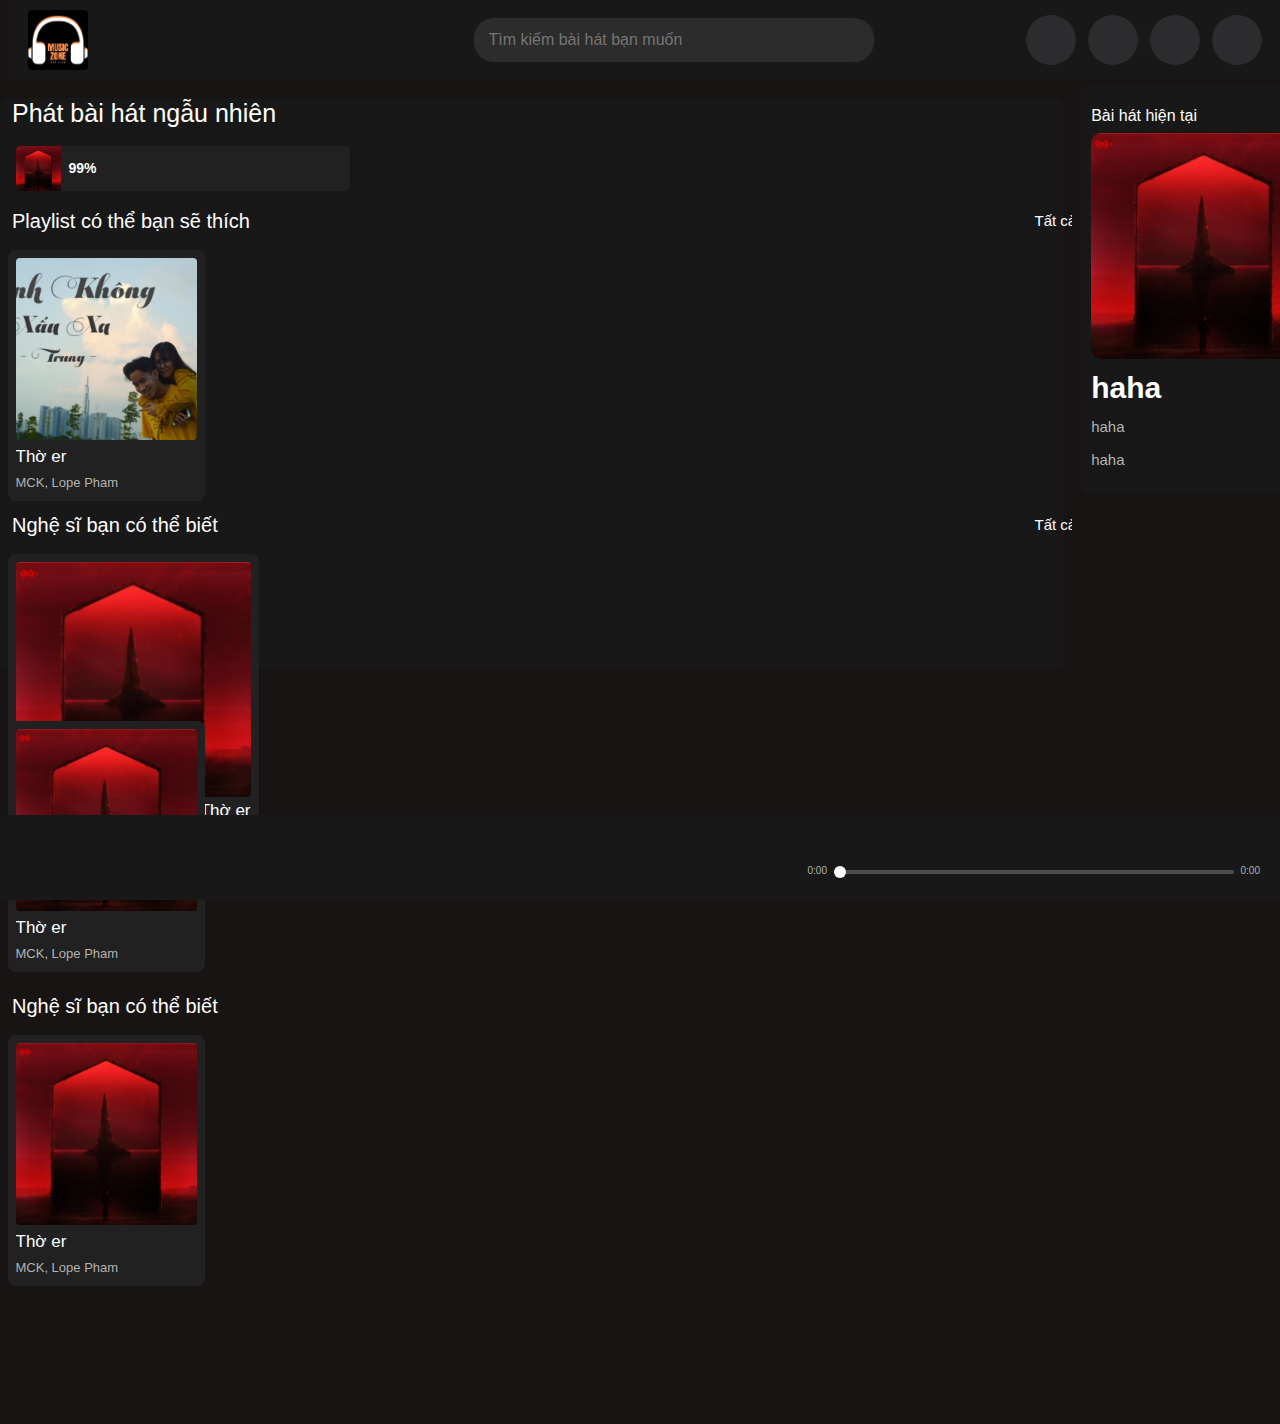
<file: index.html>
<!DOCTYPE html>
<html lang="en">

<head>
    <meta charset="UTF-8" />
    <meta name="viewport" content="width=device-width, initial-scale=1.0" />
    <link rel="stylesheet" href="https://cdn.jsdelivr.net/npm/bootstrap@5.3.3/dist/css/bootstrap.min.css" />
    <link rel="stylesheet" href="https://site-assets.fontawesome.com/releases/v6.6.0/css/all.css" />
    <link rel="stylesheet" href="./assets/fonts/themify-icons-font/themify-icons/themify-icons.css" />
    <link rel="icon" href="./assets/images/music_zone_logo.png" type="image/x-icon" />
    <link rel="stylesheet" href="./assets/css/main.css" />
    <link rel="stylesheet" href="./assets/css/base.css" />
    <link rel="stylesheet" href="./assets/css/header.css" />
    <link rel="stylesheet" href="./assets/css/sidebar.css" />
    <link rel="stylesheet" href="./assets/css/modal.css" />
    <link rel="stylesheet" href="./assets/css/detailSong.css" />
    <link rel="stylesheet" href="./assets/css/profile.css" />
    <link rel="stylesheet" href="./assets/css/overlayFetchAPI.css">
    <title>Music Zone</title>
</head>

<body>
    <div class="overlay"></div>

    <div id="overlayFetchAPI" class="d-none">
        <div class="box"></div>

        <div class="box"></div>
        <div class="box"></div>
        <div class="box"></div>

        <div class="box"></div>
        <div class="box"></div>
        <div class="box"></div>

        <div class="box"></div>
        <div class="box"></div>
        <div class="box"></div>

    </div>

    <div class="container-fluid">
        <!-- Header -->
        <div class="header">
            <div class="main-logo">
                <a href="#" class="d-flex text-decoration-none">
                    <img style="width: 60px; border-radius: 4px" src="./assets/images/music_zone_logo.png"
                        alt="musiczone" />
                    <!-- <span class="ms-3" style="color: var(--color-grey)">Music Zone</span> -->
                </a>
            </div>

            <div class="search-bar">
                <input placeholder="Tìm kiếm bài hát bạn muốn" type="text" />
                <div class="search-icon">
                    <i class="fas fa-search"> </i>
                </div>
            </div>
            <div class="profile">
                <a href="./assets/pages/upload.html" class="upload-icon">
                    <i class="fa-solid fa-cloud-arrow-up"></i>
                    <span class="tooltip-upload">Tải lên</span>
                </a>
                <div class="user-account">
                    <img class="avatar-user" alt="Profile picture of a person" src="./assets/images/99.jpg" />
                    <div class="menu-user d-none">
                        <ul>
                            <li class="btn-profile">
                                <i class="fa-solid fa-user"></i><a href="#" class="user-menu-item">Trang cá nhân</a>
                            </li>

                            <li class="btn-logout">
                                <i class="fa-regular fa-arrow-right-from-bracket"></i>
                                <a href="#" class="user-menu-item">Đăng xuất</a>
                            </li>
                        </ul>
                    </div>
                </div>
                <!-- <div class="name">Youp</div> -->
                <!-- <div class="badge">Premium</div> -->
                <div class="user-icon">
                    <i class="fa-solid fa-user"></i>
                    <span class="tooltip-user">Đăng nhập/Đăng ký</span>
                </div>
                <div class="notification-icon">
                    <i class="fa-solid fa-bell"></i>
                    <span class="tooltip-notification">Thông báo</span>
                </div>
                <div class="setting-icon">
                    <i class="fas fa-cog"> </i>
                    <span class="tooltip-setting">Cài đặt</span>
                </div>
            </div>
        </div>
        <!-- Header -->

        <!-- Upload Modal -->

        <form class="upload-container">
            <h1>Tải lên</h1>
            <p>Your uploads must be FLAC, WAV, ALAC, or AIFF for highest audio quality</p>
            <!-- <div class="upload-item">
                    <img alt="Icon representing a JPG file" height="40" src="./assets/images/anhdaonhon.png" width="40" />
                    <div class="filename">filename.wav</div>
                    <div class="progress">
                        <div class="progress-bar"></div>
                    </div>
                </div>
                <div class="upload-item">
                    <img alt="Icon representing a JPG file" height="40" src="./assets/images/99.jpg" width="40" />
                    <div class="filename">filename.wav</div>
                    <div class="progress">
                        <div class="progress-bar"></div>
                    </div>
                </div> -->
            <div class="upload-box">
                <img alt="Icons representing JPG, PNG, and PDF files" height="100"
                    src="./assets/images/thumnail-music.avif" width="100" />
                <span>
                    Drag and drop your track here or
                    <div class="custom-file-input">
                        <label for="file-input">choose files for upload</label>
                        <input type="file" name="file-input" />
                    </div>
                </span>
            </div>
        </form>
        <!-- Upload Modal -->

        <!-- Login Modal -->
        <form class="login-container">
            <h1 id="heading">Đăng nhập</h1>
            <div style="margin: 2.5rem 0" class="btn">
                <div class="button-login button-google text-decoration-none opacity-75">
                    <img width="50px" src="./assets/images/google_icon.png" alt="google_icon" />
                    Google
                </div>
            </div>
            <div class="field">
                <i class="fa-regular fa-at"></i>
                <input autocomplete="off" placeholder="Email" name="email" class="input-field" type="text" />
            </div>
            <div class="field">
                <i class="fa-light fa-lock"></i>
                <input placeholder="Mật khẩu" class="input-field" name="password" type="password"
                    autocomplete="current-password" />
            </div>
            <div class="btn">
                <button type="button" class="button-login login-email">Đăng nhập</button>
                <button type="button" class="button-sign-up">Đăng ký</button>
            </div>
            <button type="button" class="button-forgot">Quên mật khẩu</button>
        </form>
        <!-- Login Modal -->

        <!-- Signup Modal -->
        <form class="signup-container">
            <h1 id="heading">Đăng ký</h1>
            <div style="margin: 2.5rem 0" class="btn">
                <button type="button" style="opacity: 0.7; font-size: 1.4rem" class="button-sign-up">
                    <img width="30px" src="./assets/images/google_icon.png" alt="google_icon" />
                    Đăng nhập với Google
                </button>
            </div>
            <!-- <div class="field">
                    <i class="fa-solid fa-signature"></i>
                    <input autocomplete="off" placeholder="Full name" class="input-field" type="text" />
                </div> -->
            <div class="field">
                <i class="fa-solid fa-user"></i>
                <input autocomplete="off" placeholder="Tên người dùng" name="userName" class="input-field"
                    type="text" />
            </div>
            <div class="field">
                <i class="fa-regular fa-at"></i>
                <input autocomplete="off" placeholder="Email" name="email" class="input-field sigup-email-input"
                    type="email" />
            </div>
            <div class="field">
                <i class="fa-light fa-lock"></i>
                <input placeholder="Mật khẩu" class="input-field sigup-password-input" name="password" type="password"
                    autocomplete="current-password" />
            </div>
            <div style="margin-bottom: 4em" class="btn">
                <button type="button" class="button-create">Tạo tài khoản</button>
                <button type="button" class="button-backto-login">Quay lại đăng nhập</button>
            </div>
        </form>
        <!-- Signup Modal -->

        <!-- Verify Modal -->
        <form class="verify-container">
            <h1 id="heading">Mã xác minh</h1>

            <input type="text" hidden name="email" value="" class="email-otp" />

            <div class="code-verify">
                <input autocomplete="off" class="input-field" type="text" />
                <input autocomplete="off" class="input-field" type="text" />
                <input autocomplete="off" class="input-field" type="text" />
                <input autocomplete="off" class="input-field" type="text" />
            </div>

            <div style="margin-bottom: 4em" class="btn">
                <button type="button" class="button-verify">Xác minh</button>
            </div>
        </form>
        <!-- Verify Modal -->

        <!-- Forgot Password Modal -->
        <form class="forgot-container">
            <h1 id="heading">Quên mật khẩu</h1>

            <div class="field mt-5">
                <i class="fa-regular fa-at"></i>
                <input autocomplete="off" placeholder="Email" name="email" class="input-field" type="text" />
            </div>

            <button type="button" class="button-forgot-password mt-5">Gửi mã xác minh</button>
        </form>
        <!-- Forgot Password Modal -->

        <!-- New Password Modal -->
        <div class="new-password-container">
            <h1 id="heading">Thay đổi mật khẩu</h1>

            <div class="field mt-5">
                <i class="fa-light fa-lock"></i>
                <input id="new-password" placeholder="Mật khẩu mới" class="input-field" name="new-password"
                    autocomplete="new-password" required />
            </div>

            <div class="field mt-5">
                <i class="fa-light fa-lock"></i>
                <input id="confirm-password" placeholder="Nhập lại mật khẩu mới" class="input-field"
                    name="confirm-password" autocomplete="new-password" required />
            </div>
            <button type="submit" class="button-new-password mt-5">Thay đổi mật khẩu</button>
        </div>
        <!-- New Password Modal -->

        <!-- Edit profile Modal -->
        <form class="container edit-profile-container">
            <h1 id="heading">Chỉnh sửa trang cá nhân</h1>
            <div class="mt-5 row">
                <div class="col-md-4">
                    <div class="w-100 rounded-circle" style="
                                background-image: url(./assets/images/anhkhongxauxa.jpg);
                                height: 250px;
                                background-position: center;
                                background-size: cover;
                                background-repeat: no-repeat;
                            "></div>
                    <div class="text-center">
                        <label for="image" style="cursor: pointer; background-color: var(--color-dark-gray)"
                            class="artwork-placeholder upload-image-preview mt-3 fs-4 rounded-3 p-3">
                            <i class="fa-light fa-image me-3"></i>
                            <span>Thay đổi hình ảnh</span>
                        </label>
                        <input type="file" class="upload-image-input d-none" name="image" id="image-profile"
                            accept="image/*" />
                    </div>
                </div>
                <div class="col-md-8 px-5">
                    <div class="field">
                        <i class="fa-solid fa-user"></i>
                        <input autocomplete="off" placeholder="Tên người dùng" name="userName" class="input-field"
                            type="text" />
                    </div>
                    <div class="field mt-4">
                        <i class="fa-light fa-buildings"></i>
                        <input autocomplete="off" placeholder="Company" name="company" class="input-field company-input"
                            type="text" />
                    </div>
                    <div class="field mt-4">
                        <i class="fa-light fa-location-dot"></i>
                        <input placeholder="Địa chỉ" class="input-field address-input" name="address" type="text" />
                    </div>
                    <div class="field mt-4">
                        <i class="fa-light fa-subtitles"></i>
                        <input placeholder="Giới thiệu" class="input-field introduce-input" name="introduce"
                            type="text" />
                    </div>
                    <div style="margin-bottom: 4em" class="btn">
                        <button type="button" class="button-save">Lưu</button>
                    </div>
                </div>
            </div>
            <div class="col-md-8 px-5">
                <div class="field">
                    <i class="fa-solid fa-user"></i>
                    <input autocomplete="off" placeholder="Tên người dùng" name="userName" class="input-field"
                        type="text" />
                </div>
                <div class="field mt-4">
                    <i class="fa-light fa-buildings"></i>
                    <input autocomplete="off" placeholder="Company" name="company" class="input-field company-input"
                        type="text" />
                </div>
                <div class="field mt-4">
                    <i class="fa-light fa-location-dot"></i>
                    <input placeholder="Địa chỉ" class="input-field address-input" name="address" type="text" />
                </div>
                <div class="field mt-4">
                    <i class="fa-light fa-subtitles"></i>
                    <input placeholder="Giới thiệu" class="input-field introduce-input" name="introduce" type="text" />
                </div>
                <div style="margin-bottom: 4em" class="btn">
                    <button type="button" class="button-save">Lưu</button>
                </div>
            </div>
    </div>
    </form>
    <!-- Edit profile Modal -->

    <!-- Edit song Modal -->
    <form class="container edit-song-container">
        <h1 id="heading">Chỉnh sửa bài hát</h1>
        <div class="mt-5 row">
            <div class="col-md-4">
                <div class="w-100 rounded-circle" style="
                                background-image: url(./assets/images/anhkhongxauxa.jpg);
                                height: 250px;
                                background-position: center;
                                background-size: cover;
                                background-repeat: no-repeat;
                            "></div>
                <div class="text-center">
                    <label for="image" style="cursor: pointer; background-color: var(--color-dark-gray)"
                        class="artwork-placeholder upload-image-preview mt-3 fs-4 rounded-3 p-3">
                        <i class="fa-light fa-image me-3"></i>
                        <span>Thay đổi hình ảnh</span>
                    </label>
                    <input type="file" class="upload-image-input d-none" name="image" id="image-song"
                        accept="image/*" />
                </div>
            </div>
            <div class="col-md-8 px-5">
                <div class="field">
                    <i class="fa-solid fa-user"></i>
                    <input autocomplete="off" placeholder="Tên bài hát" name="userName" class="input-field"
                        type="text" />
                </div>
                <div class="field mt-4">
                    <i class="fa-light fa-music"></i>
                    <input autocomplete="off" placeholder="Thể loại" name="company" class="input-field company-input"
                        type="text" />
                </div>
                <div class="field mt-4">
                    <i class="fa-light fa-subtitles"></i>
                    <input placeholder="Mô tả" class="input-field address-input" name="address" type="text" />
                </div>
                <div class="mt-4">
                    <div class="track-privacy-options d-flex gap-3 fs-4">
                        <div class="form-check">
                            <input class="form-check-input" type="radio" name="statusSecurity" id="public"
                                value="public" checked />
                            <label class="form-check-label" for="public">Công khai</label>
                        </div>
                        <div class="form-check">
                            <input class="form-check-input" type="radio" name="statusSecurity" id="private"
                                value="private" />
                            <label class="form-check-label" for="private">Riêng tư</label>
                        </div>
                    </div>
                </div>
                <div style="margin-bottom: 4em" class="btn">
                    <button type="button" class="button-save">Lưu</button>
                </div>
            </div>
        </div>
        <div class="col-md-8 px-5">
            <div class="field">
                <i class="fa-solid fa-user"></i>
                <input autocomplete="off" placeholder="Tên bài hát" name="userName" class="input-field" type="text" />
            </div>
            <div class="field mt-4">
                <i class="fa-light fa-music"></i>
                <input autocomplete="off" placeholder="Thể loại" name="company" class="input-field company-input"
                    type="text" />
            </div>
            <div class="field mt-4">
                <i class="fa-light fa-subtitles"></i>
                <input placeholder="Mô tả" class="input-field address-input" name="address" type="text" />
            </div>
            <div class="mt-4">
                <div class="track-privacy-options d-flex gap-3 fs-4">
                    <div class="form-check">
                        <input class="form-check-input" type="radio" name="statusSecurity" id="public" value="public"
                            checked />
                        <label class="form-check-label" for="public">Công khai</label>
                    </div>
                    <div class="form-check">
                        <input class="form-check-input" type="radio" name="statusSecurity" id="private"
                            value="private" />
                        <label class="form-check-label" for="private">Riêng tư</label>
                    </div>
                </div>
            </div>
            <div style="margin-bottom: 4em" class="btn">
                <button type="button" class="button-save">Lưu</button>
            </div>
        </div>
        </div>
    </form>
    <!-- Edit profile Modal -->

    <!-- PAGE -->
    <div class="grid wide">
        <div class="row">
            <!-- HOME PAGE -->
            <div id="home" class="col-lg-10 page scrollable">
                <div class="play-list js__container-panes">
                    <h3 class="random-list__heading">Phát bài hát ngẫu nhiên</h3>
                    <div class="row random__list">
                        <div class="col-lg-4">
                            <div class="random-song__wrap">
                                <div class="random-song__info">
                                    <div style="background-image: url('./assets/images/99.jpg')"
                                        class="random-song__avt">
                                        <div class="d-flex">
                                            <i
                                                class="btn btn--medium btn--theme btn__play fa-solid fa-circle-play hide"></i>
                                            <i
                                                class="btn btn--medium btn--theme btn__pause fa-solid fa-circle-pause hide"></i>
                                        </div>
                                    </div>
                                    <span class="random-song__name">99%</span>
                                </div>

                                <div class="d-flex ms-auto">
                                    <i class="btn btn--small text-light btn__play fa-regular fa-ellipsis"></i>
                                    <i class="btn btn--small text-light fa-light fa-heart"></i>
                                    <i class="btn btn--small text-danger fa-solid fa-heart d-none"></i>
                                </div>
                            </div>
                        </div>
                    </div>

                    <div class="other-list__heading d-flex align-items-center justify-content-between">
                        <h2>Playlist có thể bạn sẽ thích</h2>
                        <h4 class="show-all-playlist js__show-all">Tất cả</h4>
                    </div>
                    <div id="carouselExample1" class="carouselExample carousel slide">
                        <div class="carousel-inner playlist-toptrending">
                            <div class="carousel-item active">
                                <div class="row other__list">
                                    <div class="col-lg-2 other-song__item">
                                        <div class="other-song__wrap playing">
                                            <div style="background-image: url('./assets/images/anhkhongxauxa.jpg')"
                                                class="other-song__avt"></div>
                                            <p class="other-song__name">Thờ er</p>
                                            <p class="other-song__artists">MCK, Lope Pham</p>
                                            <i
                                                class="btn btn--big btn--theme btn__play fa-solid fa-circle-play hide"></i>
                                            <i
                                                class="btn btn--medium btn--theme btn__pause fa-solid fa-chart-simple hide"></i>
                                        </div>
                                    </div>
                                </div>
                            </div>
                        </div>
                        <!-- <button
                                        class="carousel-control-prev carousel-control prev"
                                        type="button"
                                        data-bs-target="#carouselExample1"
                                        data-bs-slide="prev"
                                        data-carousel="1"
                                        id="prevButton1"
                                    >
                                        <span class="carousel-control-prev-icon" aria-hidden="true"></span>
                                        <span class="visually-hidden">Previous</span>
                                    </button>
                                    <button
                                        class="carousel-control-next carousel-control next"
                                        type="button"
                                        data-bs-target="#carouselExample1"
                                        data-bs-slide="next"
                                        data-carousel="1"
                                        id="nextButton1"
                                    >
                                        <span class="carousel-control-next-icon" aria-hidden="true"></span>
                                        <span class="visually-hidden">Next</span>
                                    </button> -->
                    </div>

                    <div class="other-list__heading d-flex align-items-center justify-content-between">
                        <h2>Nghệ sĩ bạn có thể biết</h2>
                        <h4 class="show-all-playlist js__show-all">Tất cả</h4>
                    </div>
                    <div id="carouselExample2" class="carouselExample carousel slide">
                        <div class="carousel-inner playlist-user">
                            <div class="carousel-item active">
                                <div class="row other__list">
                                    <div class="col-lg-3 other-song__item">
                                        <div class="other-song__wrap playing">
                                            <div style="background-image: url('./assets/images/99.jpg')"
                                                class="other-song__avt"></div>
                                            <div class="d-flex justify-content-between">
                                                <h6 class="other-song__name">
                                                    <i class="fa-light fa-users"></i>
                                                    Thờ er
                                                </h6>
                                                <h6 class="other-song__name">
                                                    <i class="fa-regular fa-waveform-lines"></i>
                                                    Thờ er
                                                </h6>
                                            </div>
                                            <p class="other-song__artists">MCK, Lope Pham</p>
                                            <i
                                                class="btn btn--big btn--theme btn__play fa-solid fa-circle-play hide"></i>
                                            <i
                                                class="btn btn--medium btn--theme btn__pause fa-solid fa-chart-simple hide"></i>
                                        </div>
                                    </div>
                                </div>
                            </div>
                        </div>
                        <!-- <button
                                        class="carousel-control-prev carousel-control prev"
                                        type="button"
                                        data-bs-target="#carouselExample2"
                                        data-bs-slide="prev"
                                        data-carousel="2"
                                        id="prevButton2"
                                    >
                                        <span class="carousel-control-prev-icon" aria-hidden="true"></span>
                                        <span class="visually-hidden">Previous</span>
                                    </button>
                                    <button
                                        class="carousel-control-next carousel-control next"
                                        type="button"
                                        data-bs-target="#carouselExample2"
                                        data-bs-slide="next"
                                        data-carousel="2"
                                        id="nextButton2"
                                    >
                                        <span class="carousel-control-next-icon" aria-hidden="true"></span>
                                        <span class="visually-hidden">Next</span>
                                    </button> -->
                    </div>
                </div>

                <div class="all-trending js__container-panes">
                    <div class="other-list__heading d-flex align-items-center justify-content-between">
                        <h2>Top Trending</h2>
                    </div>
                    <div class="row other__list">
                        <div class="col-lg-2 other-song__item mb-3">
                            <div class="other-song__wrap playing">
                                <div style="background-image: url('./assets/images/99.jpg')" class="other-song__avt">
                                </div>
                                <p class="other-song__name">Thờ er</p>
                                <p class="other-song__artists">MCK, Lope Pham</p>
                                <i class="btn btn--big btn--theme btn__play fa-solid fa-circle-play hide"></i>
                                <i class="btn btn--medium btn--theme btn__pause fa-solid fa-chart-simple hide"></i>
                            </div>
                        </div>
                    </div>
                </div>

                <div class="all-user js__container-panes">
                    <div class="other-list__heading d-flex align-items-center justify-content-between">
                        <h2>Nghệ sĩ bạn có thể biết</h2>
                    </div>
                    <div class="row other__list">
                        <div class="col-lg-2 other-song__item mb-3">
                            <div class="other-song__wrap playing">
                                <div style="background-image: url('./assets/images/99.jpg')" class="other-song__avt">
                                </div>
                                <p class="other-song__name">Thờ er</p>
                                <p class="other-song__artists">MCK, Lope Pham</p>
                                <i class="btn btn--big btn--theme btn__play fa-solid fa-circle-play hide"></i>
                                <i class="btn btn--medium btn--theme btn__pause fa-solid fa-chart-simple hide"></i>
                            </div>
                        </div>
                    </div>
                </div>
            </div>
            <!-- HOME PAGE -->

            <!-- DETAIL SONG PAGE -->
            <div id="song-detail" class="col-lg-10 page d-none scrollable">
                <!-- <div class="player">
                            <div class="thumb">
                                <div class="random-song__avt" style="background-image: url(./assets/images/anhdaonhon.png)">
                                    <i
                                        id="playPause"
                                        class="btn btn--big btn--theme btn__play fa-solid fa-circle-play hide h-100 align-items-center justify-content-center"
                                    ></i>
                                    <i
                                        id="playPause"
                                        class="btn btn--big btn--theme btn__play fa-solid fa-circle-pause hide h-100 align-items-center justify-content-center"
                                    ></i>
                                </div>
                            </div>

                            <div class="info">
                                <div class="detail">
                                    <div class="title">Đánh đổi</div>
                                    <div class="other">
                                        <div class="time-create">1 tháng trước</div>
                                        <div class="topic"># HipHop & Rap</div>
                                    </div>
                                </div>

                                <div class="interact">
                                    <div class="view">
                                        <div class="listens">
                                            <i class="btn btn--small text-light fa-solid fa-play"></i>
                                            10000
                                        </div>
                                        <div class="like">
                                            <i class="btn btn--small text-danger fa-solid fa-heart heart-like"></i>
                                            3107
                                        </div>
                                    </div>

                                    <div class="action-buttons">
                                        <button class="btn btn-primary">Like</button>
                                        <button class="btn btn-secondary">Repost</button>
                                        <button class="btn btn-secondary">Share</button>
                                        <button class="btn btn-secondary">Add to Next Up</button>
                                    </div>
                                </div>
                            </div>
                        </div>

                        <div class="row detail-song">
                            <div class="col-lg-2 user-card">
                                <img src="./assets/images/chuong2cuatuonglai.png" alt="User Avatar" />
                                <div class="username">ngDucAnh</div>
                                <div class="stats">
                                    <span>223 Followers</span> |
                                    <span>3 Track</span>
                                </div>
                                <button class="follow-btn">+ Follow</button>
                                <button class="unfollow-btn d-none">x Unfollow</button>
                            </div>
                            <div class="col-lg-6 description">
                                <p>
                                    Obito - Đánh Đổi ft. MCK <br />
                                    Download/Stream "Đánh Đổi" Album: https://Obito.lnk.to/-DD<br />

                                    Composer: Obito, MCK<br />
                                    Music Producer: Shiki<br />
                                    Recording Studio: Ricky Star’s Studio, Seachains’s Studio<br />
                                    Mixing Engineer: Shiki<br />
                                    Mastering Engineers: Michael Cain (TOD), Vinc Pham (TOD)<br />

                                    MCK’s Team: LOPE PHAM<br />

                                    Project Manager: Nguyen Dang Vu<br />

                                    Visuals.<br />
                                    Video: Obito’s Team<br />
                                    Graphic Designer: Đinh Quý Trí Thông, Obito’s Team<br />
                                    Typography: Đinh Quý Trí Thông, Obito’s Team<br />

                                    Photography.<br />
                                    Creative Director: idoomythang<br />
                                    Art Direction: idoomythang, mtfkstargirl, Nguyen Dang Vu<br />
                                    Photographer: idoomythang<br />
                                    Photographer Assistants: Edy Pham, Trần Vũ Hồng Phúc<br />
                                    Location: Hùng Võ<br />
                                    Retoucher: Anh Le<br />
                                    Equipment: Cua Studio<br />

                                    Stylist: Thành Đạt (thanhdajt)<br />
                                    Makeup Artist: Trang Emj<br />
                                    Hair: Trang Emj<br />
                                    MUA Assistant: Van Anh<br />

                                    Artist’s Manager: Nguyen Dang Vu<br />
                                    BTS, Videographer and Assistant: mtfkstargirl<br />

                                    Starring: Ly Dang Dac Thanh, Ly Quoc Thang<br />

                                    Special thanks: Justatee, Big Daddy, Andree Right Hand, Ricky Star, Lang LD, Seachains,
                                    Willistic, xolitxo, wAvy, GILL, MINHPHAM, Michael Cain, Vinc Pham.
                                </p>
                            </div>

                            <div class="col-lg-4">
                                <p class="fs-3">Những bài nhạc bạn có thể biết</p>
                                <div class="related-tracks">
                                    <div class="random-song__wrap">
                                        <div class="random-song__info">
                                            <div style="background-image: url('./assets/images/99.jpg')" class="random-song__avt">
                                                <div class="d-flex">
                                                    <i
                                                        class="btn btn--medium btn--theme btn__play fa-solid fa-circle-play hide"
                                                    ></i>
                                                    <i
                                                        class="btn btn--medium btn--theme btn__pause fa-solid fa-circle-pause hide"
                                                    ></i>
                                                </div>
                                            </div>
                                            <span class="random-song__name">Ambum 99%</span>
                                        </div>

                                        <div class="d-flex ms-auto">
                                            <i class="btn btn--small text-light btn__play fa-regular fa-ellipsis"></i>
                                            <i class="btn btn--small text-light fa-light fa-heart"></i>
                                            <i class="btn btn--small text-danger fa-solid fa-heart d-none"></i>
                                        </div>
                                    </div>
                                </div>
                            </div>
                        </div> -->
            </div>
            <!-- DETAIL SONG PAGE -->

            <!-- DETAIL PLAYLIST PAGE -->
            <div id="playlist-detail" class="col-lg-10 page d-none scrollable">
                <div class="player">
                    <div class="thumb">
                        <div class="random-song__avt" style="background-image: url(./assets/images/anhdaonhon.png)">
                        </div>
                    </div>

                    <div class="info">
                        <div class="detail">
                            <div class="title">Đánh đổi</div>

                            <div class="other">
                                <div class="time-create">1 tháng trước</div>
                                <div class="topic"># HipHop & Rap</div>
                            </div>
                        </div>

                        <div class="btn-play-song">
                            <i id="playPause"
                                class="btn btn--big btn--theme btn__play fa-solid fa-circle-play h-100"></i>
                            <i id="playPause"
                                class="btn btn--big btn--theme btn__pause fa-solid fa-circle-pause hide h-100 align-items-center justify-content-center"></i>
                        </div>

                        <div class="interact">
                            <div class="view">
                                <div class="listens">
                                    <i class="btn btn--small text-light fa-solid fa-play"></i>
                                    10000
                                </div>
                                <div class="like">
                                    <i class="btn btn--small text-danger fa-solid fa-heart heart-like"></i>
                                    3107
                                </div>
                            </div>

                            <div class="interact">
                                <div class="btn-share">
                                    <i class="fa-regular fa-share-from-square fs-5"></i>
                                    <span>Share</span>
                                </div>
                                <div class="btn-playlist-next">
                                    <img src="./assets/images/playlist_next.png" alt="" />
                                    <span>Add to Next up</span>
                                </div>
                                <div class="btn-playlist-add">
                                    <img src="./assets/images/playlist_add.png" alt="" />
                                    <span>Add to Playlist</span>
                                </div>
                            </div>
                        </div>
                    </div>
                </div>

                <div class="row detail-song">
                    <div class="col-lg-2 user-card">
                        <img src="./assets/images/chuong2cuatuonglai.png" alt="User Avatar" />
                        <div class="username">ngDucAnh</div>
                        <div class="stats">
                            <span>223 Followers</span> |
                            <span>3 Track</span>
                        </div>
                        <button class="follow-btn">+ Follow</button>
                        <button class="unfollow-btn d-none">x Unfollow</button>
                    </div>
                    <div class="col-lg-6 flex-grow-1">
                        <div class="info-song d-flex text-light mt-3">
                            <div class="col-lg-8 d-flex">
                                <div class="random-song__avt" style="
                                                background-image: url(./assets/images/anhdaonhon.png);
                                                width: 50px;
                                                height: 50px;
                                            ">
                                    <i id="playPause"
                                        class="btn btn--medium btn--theme btn__play fa-solid fa-circle-play hide"></i>
                                    <i id="playPause"
                                        class="btn btn--small btn--theme btn__pause fa-solid fa-circle-pause hide"></i>
                                </div>
                                <h4 class="d-flex align-items-center ms-3">Sau chia tay</h4>
                            </div>
                            <div class="col-lg-2 d-flex">
                                <h5 class="d-flex align-items-center">Viewwwww</h5>
                            </div>
                            <div class="col-lg-2 d-flex align-items-center justify-content-end fs-3">
                                <button class="bg-transparent border-0 text-light">
                                    <i class="fa-light fa-circle-plus me-4"></i>
                                </button>
                                <button class="bg-transparent border-0 text-light">
                                    <i class="fa-light fa-heart me-4"></i>
                                </button>
                                <button class="bg-transparent border-0 text-light me-4">
                                    <i class="fa-regular fa-ellipsis"></i>
                                </button>
                            </div>
                        </div>
                    </div>

                    <!-- <div class="col-lg-4">
                                <p class="fs-3">Những bài nhạc bạn có thể biết</p>
                                <div class="related-tracks">
                                    <div class="random-song__wrap">
                                        <div class="random-song__info">
                                            <div style="background-image: url('./assets/images/99.jpg')" class="random-song__avt">
                                                <div class="d-flex">
                                                    <i
                                                        class="btn btn--medium btn--theme btn__play fa-solid fa-circle-play hide"
                                                    ></i>
                                                    <i
                                                        class="btn btn--medium btn--theme btn__pause fa-solid fa-circle-pause hide"
                                                    ></i>
                                                </div>
                                            </div>
                                            <span class="random-song__name">Ambum 99%</span>
                                        </div>

                                        <div class="d-flex ms-auto">
                                            <i class="btn btn--small text-light btn__play fa-regular fa-ellipsis"></i>
                                            <i class="btn btn--small text-light fa-light fa-heart"></i>
                                            <i class="btn btn--small text-danger fa-solid fa-heart d-none"></i>
                                        </div>
                                    </div>
                                </div>
                            </div> -->
                </div>
            </div>
            <!-- DETAIL PLAYLIST PAGE -->

            <!-- PROFILE PAGE -->
            <div id="profile" class="col-lg-10 page d-none scrollable">
                <div class="profile-detail">
                    <div class="row">
                        <div class="info-header">
                            <div class="">
                                <img src="./assets/images/dalat.jfif" alt="Avatar" class="avatar" />
                            </div>
                            <div class="ms-5">
                                <div class="userName">Nguyeen An</div>
                                <div class="company fs-3">SGE Entertaiment</div>
                                <div class="address fs-3">Binh Chanh, HCM</div>
                                <div class="introduce fs-3">Dua con cua Quang Ngai</div>
                            </div>
                            <div class="right-side">
                                <div class="follower"><span>Follower</span> <span class="num">216</span></div>
                                <div class="following"><span>Following</span> <span class="num">45</span></div>
                                <div class="track"><span>Track</span> <span class="num">19</span></div>
                            </div>
                        </div>
                    </div>

                    <div class="content-profile">
                        <div class="row">
                            <ul class="nav-profile">
                                <li class="nav-profile-item profile-favourite active">Yêu thích</li>
                                <li class="nav-profile-item profile-track">Track</li>
                                <li class="nav-profile-item profile-playlist">Playlist</li>
                                <li class="nav-profile-item">
                                    <div class="share">
                                        <i class="fa-regular fa-share-from-square"></i>
                                        <span>Share</span>
                                    </div>
                                    <div class="edit">
                                        <i class="fa-regular fa-pen-to-square"></i>
                                        <span>Edit</span>
                                    </div>
                                </li>
                            </ul>
                        </div>
                        <div class="row">
                            <div class="col-md-12 main-body">
                                <div class="content-nav-profile favorite-profile">
                                    <div class="title">Đã yêu thích gần đây</div>
                                    <ul class="list-song-favorite">
                                        <li class="song-item">
                                            <img src="./assets/images/danhdoi.png" alt="image for song" class="image" />
                                            <div class="info-song">
                                                <div class="info-song-wrap">
                                                    <div class="col1">
                                                        <i id="playPause"
                                                            class="btn btn--big btn--theme btn__play fa-solid fa-circle-play h-100 align-items-center justify-content-center"></i>
                                                    </div>
                                                    <div class="col2">
                                                        <div class="userName">Obito</div>
                                                        <div class="titleSong">Đánh đổi</div>
                                                    </div>
                                                    <div class="col3">
                                                        <div class="createAt">1 tháng trước</div>
                                                        <div class="topicSong"># HipHop & Rap</div>
                                                    </div>
                                                </div>
                                                <div class="interact">
                                                    <div class="left-side">
                                                        <div class="btn-like">
                                                            <i class="fa-solid fa-heart text-danger"></i>
                                                            <i class="fa-light fa-heart d-none"></i>
                                                            <span>24</span>
                                                        </div>
                                                        <div class="btn-share">
                                                            <i class="fa-regular fa-share-from-square fs-5"></i>
                                                        </div>
                                                        <div class="btn-playlist-next">
                                                            <img src="./assets/images/playlist_next.png" alt="" />
                                                        </div>
                                                        <div class="btn-playlist-add">
                                                            <img src="./assets/images/playlist_add.png" alt="" />
                                                        </div>
                                                    </div>
                                                    <div class="right-side">
                                                        <div class="listens"><span>2.400</span> lượt nghe</div>
                                                    </div>
                                                </div>
                                            </div>
                                        </li>
                                    </ul>
                                </div>

                                <div class="content-nav-profile track-profile d-none">
                                    <div class="title">Nhạc của bạn</div>
                                    <ul class="list-song-favorite">
                                        <li class="song-item">
                                            <img src="./assets/images/danhdoi.png" alt="image for song" class="image" />
                                            <div class="info-song">
                                                <div class="info-song-wrap">
                                                    <div class="col1">
                                                        <i id="playPause"
                                                            class="btn btn--big btn--theme btn__play fa-solid fa-circle-play h-100 align-items-center justify-content-center"></i>
                                                    </div>
                                                    <div class="col2">
                                                        <div class="userName">Obito</div>
                                                        <div class="titleSong">Đánh đổi</div>
                                                    </div>
                                                    <div class="col3">
                                                        <div class="createAt">1 tháng trước</div>
                                                        <div class="topicSong"># HipHop & Rap</div>
                                                        <div class="security fs-6 mt-2 p-2 rounded-3">
                                                            <i class="fa-regular fa-lock"></i>
                                                        </div>
                                                    </div>
                                                </div>
                                                <div class="interact">
                                                    <div class="left-side">
                                                        <div class="btn-like">
                                                            <i class="fa-solid fa-heart text-danger"></i>
                                                            <i class="fa-light fa-heart d-none"></i>
                                                            <span>24</span>
                                                        </div>
                                                        <div class="btn-share">
                                                            <i class="fa-regular fa-share-from-square fs-5"></i>
                                                        </div>
                                                        <div class="btn-playlist-next">
                                                            <img src="./assets/images/playlist_next.png" alt="" />
                                                        </div>
                                                        <div class="btn-playlist-add">
                                                            <img src="./assets/images/playlist_add.png" alt="" />
                                                        </div>
                                                        <div class="btn-edit-song">
                                                            <i class="fa-regular fa-pen-to-square fs-5"></i>
                                                        </div>
                                                    </div>
                                                    <div class="right-side">
                                                        <div class="listens"><span>2.400</span> lượt nghe</div>
                                                    </div>
                                                </div>
                                            </div>
                                        </li>
                                    </ul>
                                </div>
                            </div>
                        </div>
                    </div>
                </div>
            </div>
            <!-- PROFILE PAGE -->

            <!-- CURRENT SONG -->
            <div id="song-current" class="col-lg-2">
                <div class="current-song">
                    <h3 class="current-song__heading">Bài hát hiện tại</h3>
                    <div class="current-song__avt" style="background-image: url(./assets/images/99.jpg)"></div>
                    <p class="current-song__name">haha</p>
                    <p class="current-song__artists">haha</p>
                    <p class="current-song__description">haha</p>
                </div>
            </div>
            <!-- CURRENT SONG -->
        </div>
    </div>
    <!-- PAGE -->

    <!-- PLAYBAR -->
    <div class="playbar">
        <div class="play-song__info">
            <div class="play-song__avt"></div>
            <div class="play-song__text">
                <p class="play-song__name"></p>
                <p class="play-song__artists"></p>
            </div>
        </div>

        <div class="playbar__nav">
            <div class="playbar__action">
                <i id="shuffle" class="btn btn-shuffle btn--small btn--grey fa-solid fa-shuffle"></i>
                <i id="back" class="btn btn-prev btn--small btn--grey fa-solid fa-backward-step"></i>
                <i id="play--main" class="btn btn--medium btn--white btn__play fa-solid fa-circle-play"></i>
                <i id="pause--main" class="btn btn--medium btn--white btn__pause fa-solid fa-circle-pause hide"></i>
                <i id="next" class="btn btn-next btn--small btn--grey fa-solid fa-forward-step"></i>
                <i id="loop" class="btn btn--small btn--grey fa-solid fa-repeat"></i>
            </div>
            <div class="playbar__progress">
                <span class="time--current">0:00</span>
                <input type="range" value="0" step="1" min="0" max="100" class="input__progress" />
                <span class="time--total">0:00</span>
            </div>
        </div>

        <!-- <script src="./assets/js/app.js"></script> -->
        <script src="./assets/js/show.js"></script>
        <script src="./assets/js/validator.js"></script>
</body>

</html>
</file>
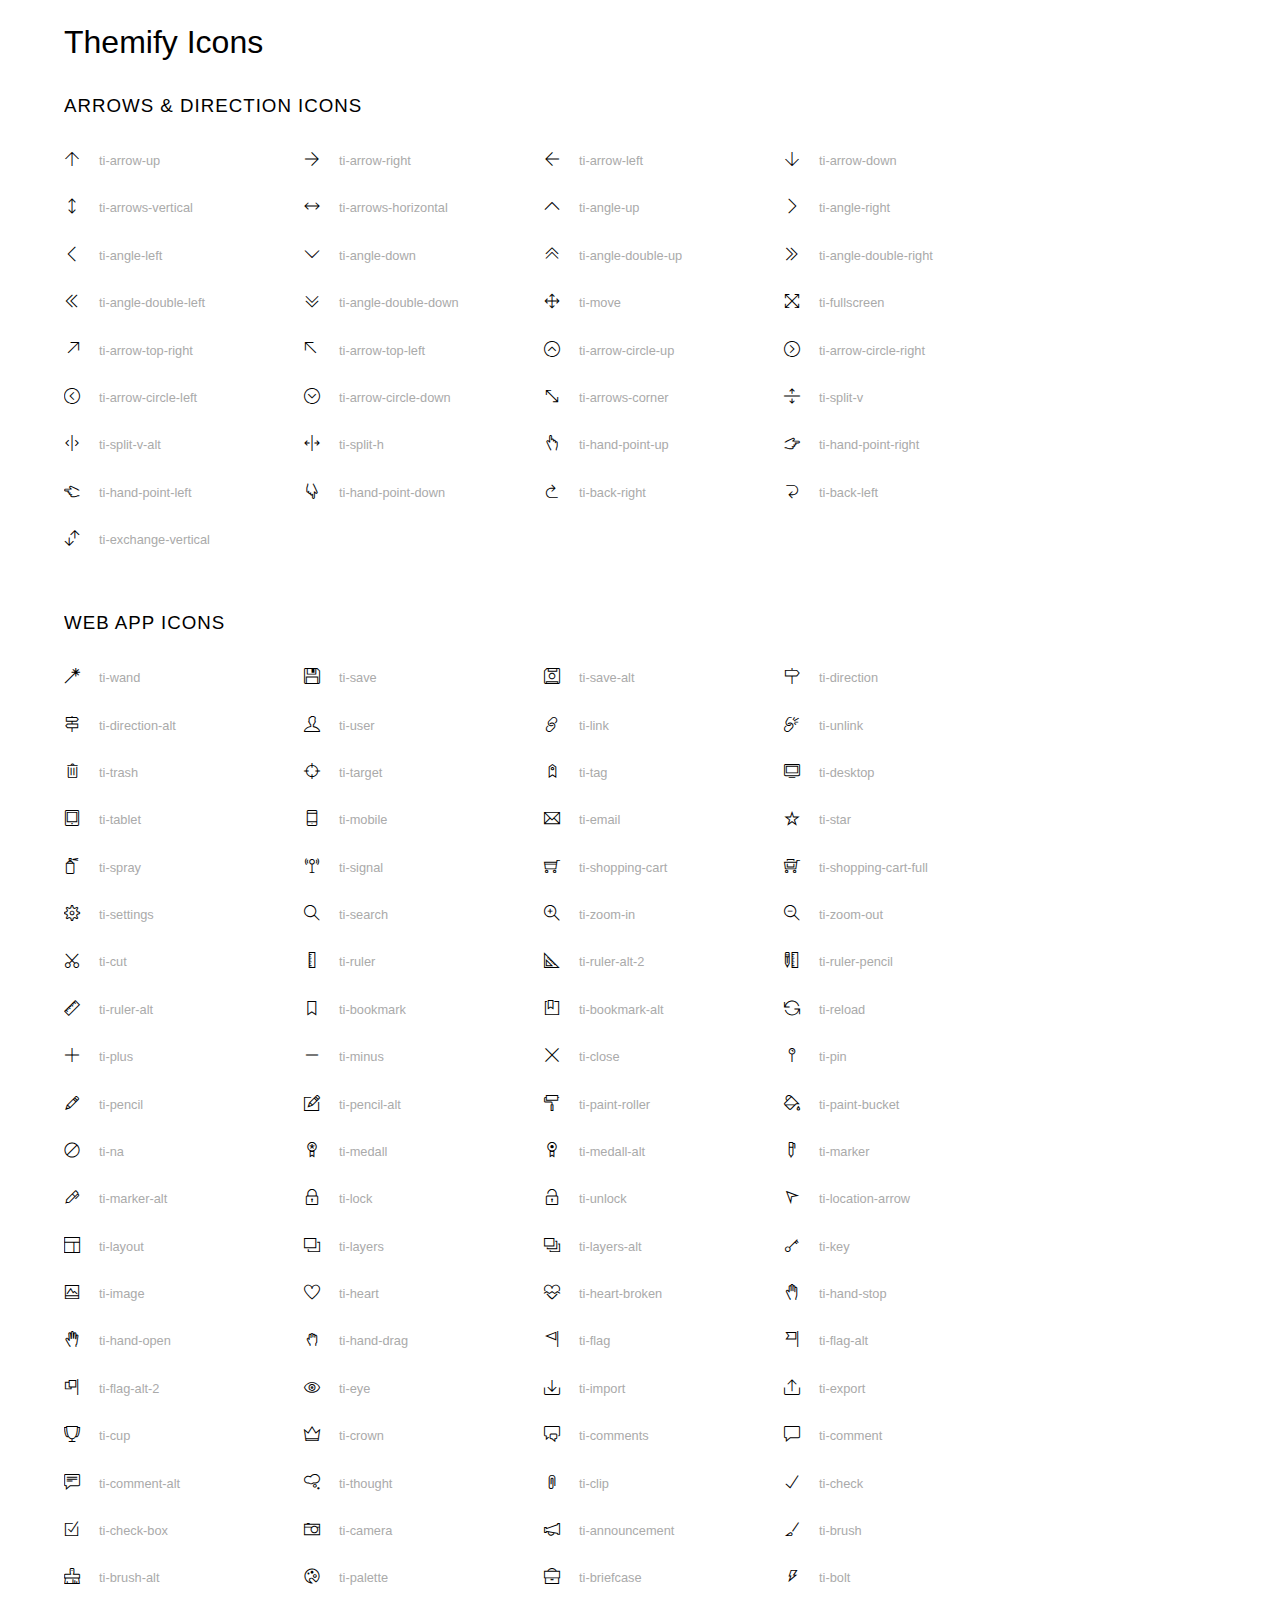
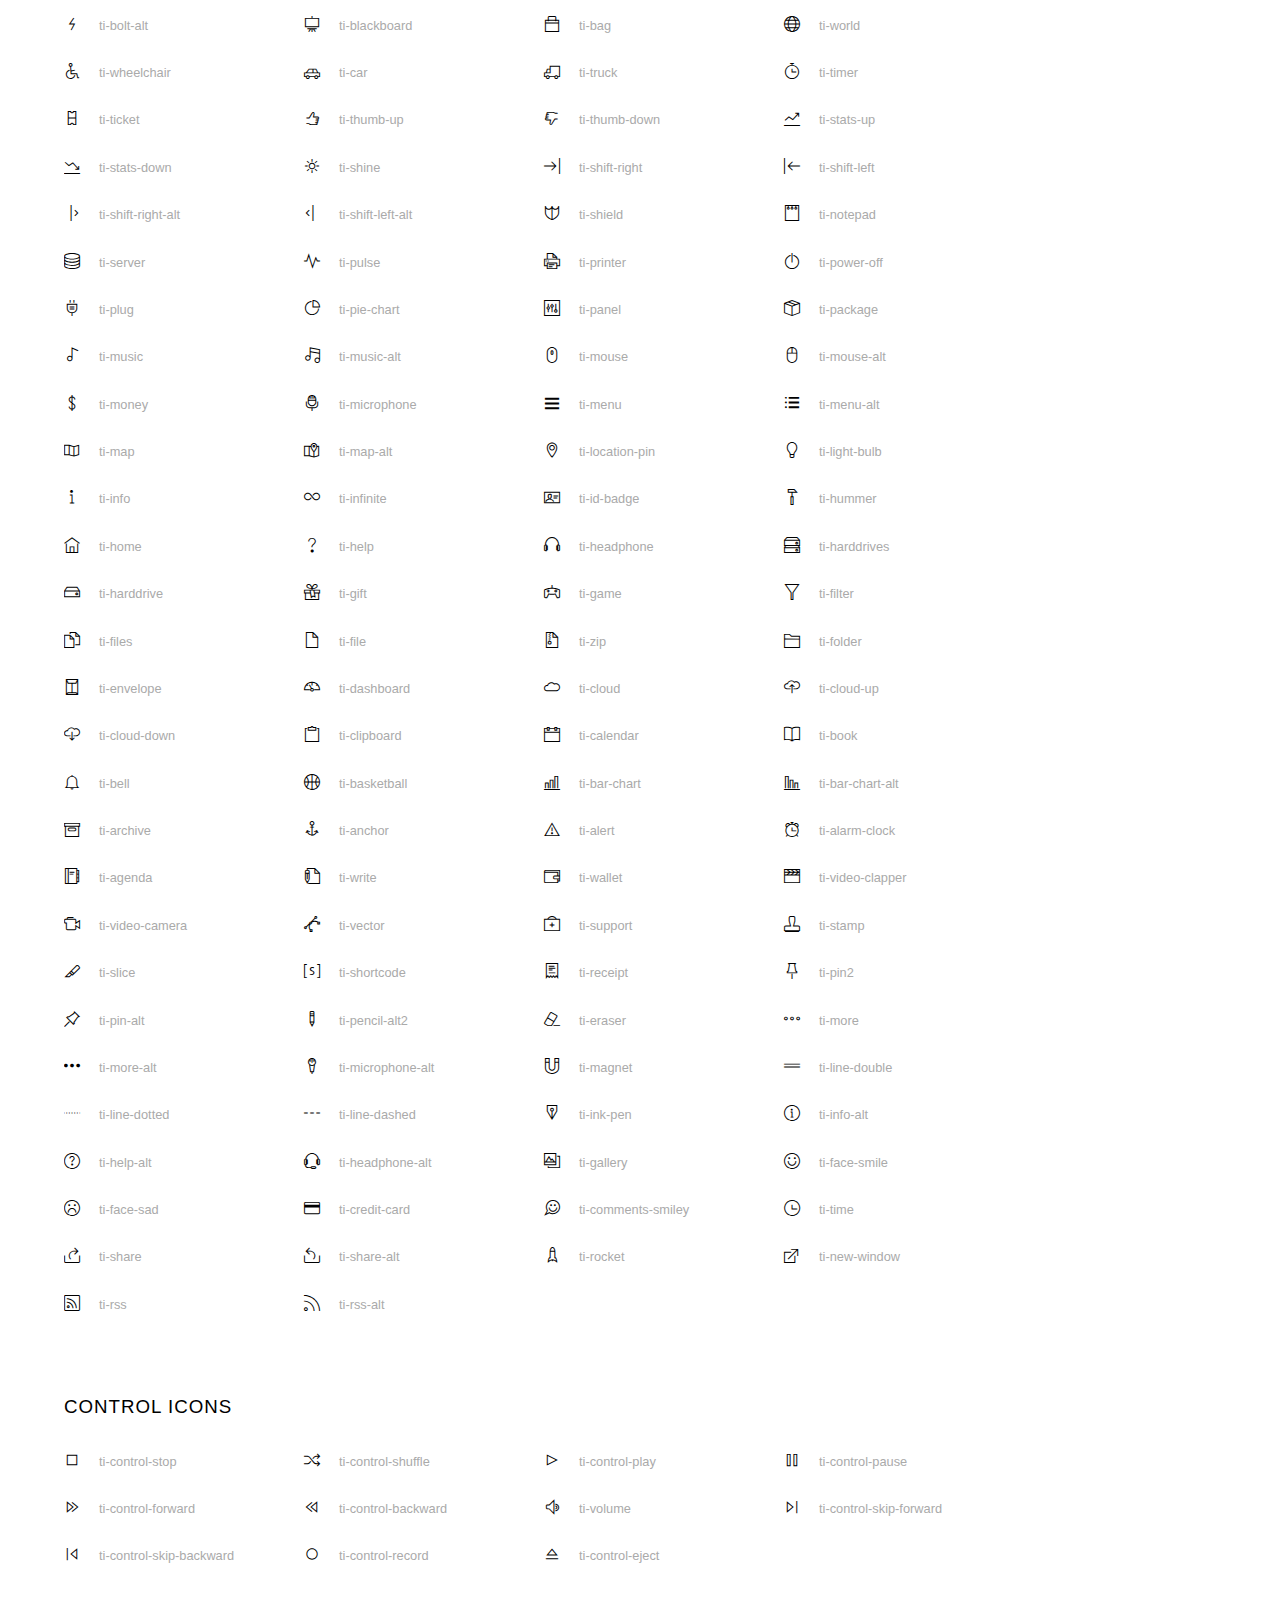
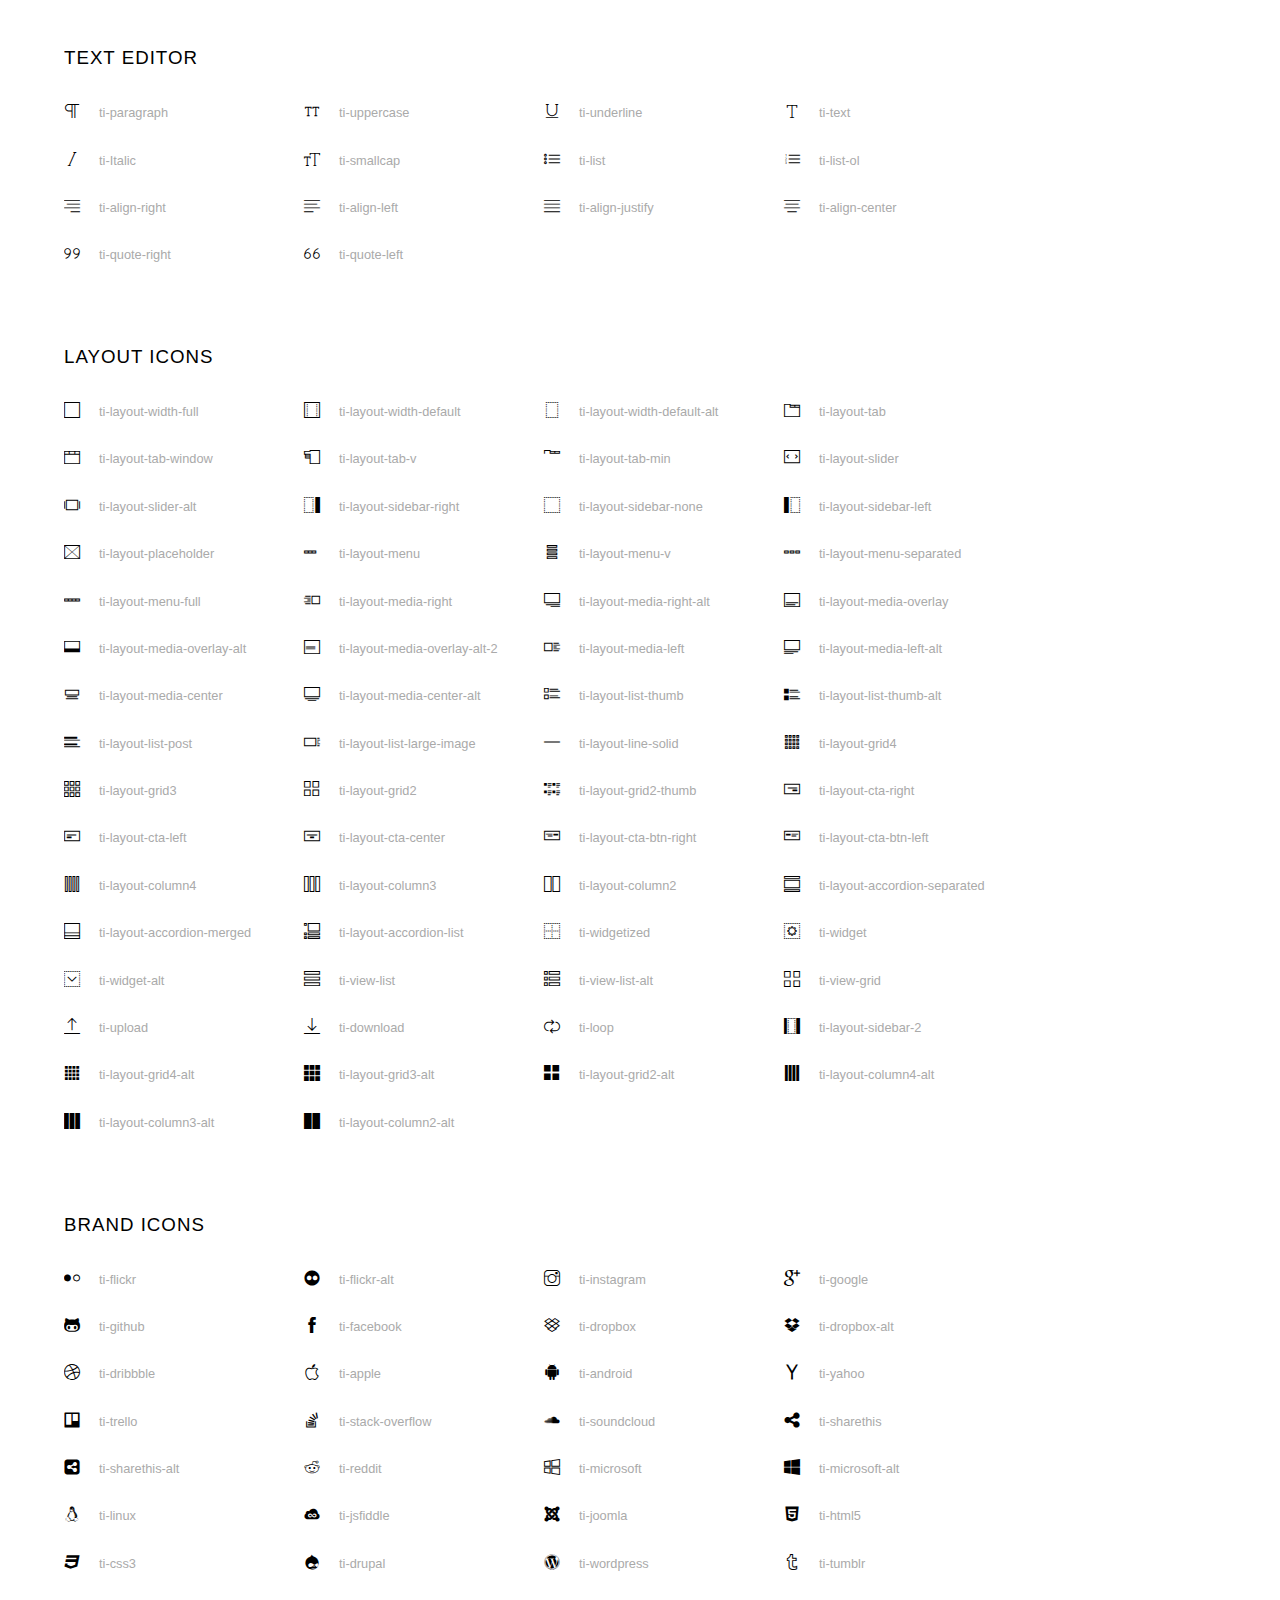
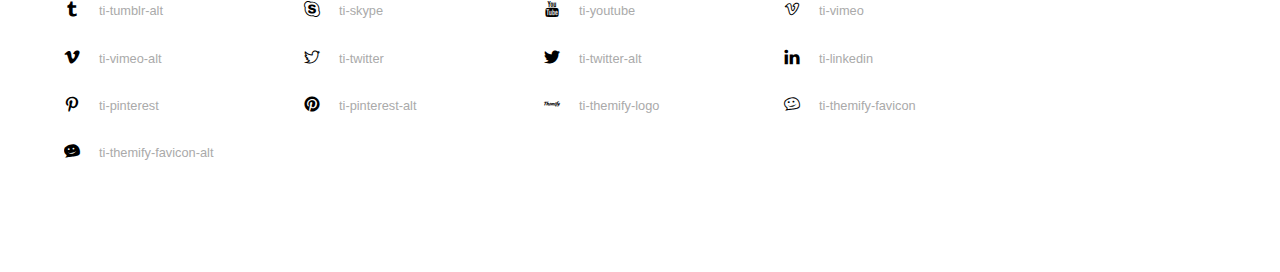
<file: assets/fonts/themify-icons-font/themify-icons/index.html>
<!doctype html>
<html>
<head>
	<meta charset="utf-8">
	<title>Themify Icon Font</title>
	<meta name="viewport" content="width=device-width">
	<link rel="stylesheet" href="demo-files/demo.css">
	<link rel="stylesheet" href="themify-icons.css">
	<!--[if lt IE 8]><!-->
	<link rel="stylesheet" href="ie7/ie7.css">
	<!--<![endif]-->
</head>
<body>
	<h1>Themify Icons</h1>

	<div class="icon-section">

		<div class="icon-section">
			<h3>Arrows &amp; Direction Icons </h3>

			<div class="icon-container">
				<span class="ti-arrow-up"></span><span class="icon-name"> ti-arrow-up</span>
			</div>
			<div class="icon-container">
				<span class="ti-arrow-right"></span><span class="icon-name"> ti-arrow-right</span>
			</div>
			<div class="icon-container">
				<span class="ti-arrow-left"></span><span class="icon-name"> ti-arrow-left</span>
			</div>
			<div class="icon-container">
				<span class="ti-arrow-down"></span><span class="icon-name"> ti-arrow-down</span>
			</div>
			<div class="icon-container">
				<span class="ti-arrows-vertical"></span><span class="icon-name"> ti-arrows-vertical</span>
			</div>
			<div class="icon-container">
				<span class="ti-arrows-horizontal"></span><span class="icon-name"> ti-arrows-horizontal</span>
			</div>
			<div class="icon-container">
				<span class="ti-angle-up"></span><span class="icon-name"> ti-angle-up</span>
			</div>
			<div class="icon-container">
				<span class="ti-angle-right"></span><span class="icon-name"> ti-angle-right</span>
			</div>
			<div class="icon-container">
				<span class="ti-angle-left"></span><span class="icon-name"> ti-angle-left</span>
			</div>
			<div class="icon-container">
				<span class="ti-angle-down"></span><span class="icon-name"> ti-angle-down</span>
			</div>	
			<div class="icon-container">
				<span class="ti-angle-double-up"></span><span class="icon-name"> ti-angle-double-up</span>
			</div>
			<div class="icon-container">
				<span class="ti-angle-double-right"></span><span class="icon-name"> ti-angle-double-right</span>
			</div>
			<div class="icon-container">
				<span class="ti-angle-double-left"></span><span class="icon-name"> ti-angle-double-left</span>
			</div>
			<div class="icon-container">
				<span class="ti-angle-double-down"></span><span class="icon-name"> ti-angle-double-down</span>
			</div>					
			<div class="icon-container">
				<span class="ti-move"></span><span class="icon-name"> ti-move</span>
			</div>
			<div class="icon-container">
				<span class="ti-fullscreen"></span><span class="icon-name"> ti-fullscreen</span>
			</div>
			<div class="icon-container">
				<span class="ti-arrow-top-right"></span><span class="icon-name"> ti-arrow-top-right</span>
			</div>
			<div class="icon-container">
				<span class="ti-arrow-top-left"></span><span class="icon-name"> ti-arrow-top-left</span>
			</div>
			<div class="icon-container">
				<span class="ti-arrow-circle-up"></span><span class="icon-name"> ti-arrow-circle-up</span>
			</div>
			<div class="icon-container">
				<span class="ti-arrow-circle-right"></span><span class="icon-name"> ti-arrow-circle-right</span>
			</div>
			<div class="icon-container">
				<span class="ti-arrow-circle-left"></span><span class="icon-name"> ti-arrow-circle-left</span>
			</div>
			<div class="icon-container">
				<span class="ti-arrow-circle-down"></span><span class="icon-name"> ti-arrow-circle-down</span>
			</div>
			<div class="icon-container">
				<span class="ti-arrows-corner"></span><span class="icon-name"> ti-arrows-corner</span>
			</div>
			<div class="icon-container">
				<span class="ti-split-v"></span><span class="icon-name"> ti-split-v</span>
			</div>

			<div class="icon-container">
				<span class="ti-split-v-alt"></span><span class="icon-name"> ti-split-v-alt</span>
			</div>
			<div class="icon-container">
				<span class="ti-split-h"></span><span class="icon-name"> ti-split-h</span>
			</div>
			<div class="icon-container">
				<span class="ti-hand-point-up"></span><span class="icon-name"> ti-hand-point-up</span>
			</div>
			<div class="icon-container">
				<span class="ti-hand-point-right"></span><span class="icon-name"> ti-hand-point-right</span>
			</div>
			<div class="icon-container">
				<span class="ti-hand-point-left"></span><span class="icon-name"> ti-hand-point-left</span>
			</div>
			<div class="icon-container">
				<span class="ti-hand-point-down"></span><span class="icon-name"> ti-hand-point-down</span>
			</div>
			<div class="icon-container">
				<span class="ti-back-right"></span><span class="icon-name"> ti-back-right</span>
			</div>
			<div class="icon-container">
				<span class="ti-back-left"></span><span class="icon-name"> ti-back-left</span>
			</div>
			<div class="icon-container">
				<span class="ti-exchange-vertical"></span><span class="icon-name"> ti-exchange-vertical</span>
			</div>

		</div> <!-- Arrows Icons -->



		<h3>Web App Icons</h3>
		
		<div class="icon-section">

			<div class="icon-container">
				<span class="ti-wand"></span><span class="icon-name"> ti-wand</span>
			</div>
			<div class="icon-container">
				<span class="ti-save"></span><span class="icon-name"> ti-save</span>
			</div>
			<div class="icon-container">
				<span class="ti-save-alt"></span><span class="icon-name"> ti-save-alt</span>
			</div>

			<div class="icon-container">
				<span class="ti-direction"></span><span class="icon-name"> ti-direction</span>
			</div>
			<div class="icon-container">
				<span class="ti-direction-alt"></span><span class="icon-name"> ti-direction-alt</span>
			</div>
			<div class="icon-container">
				<span class="ti-user"></span><span class="icon-name"> ti-user</span>
			</div>
			<div class="icon-container">
				<span class="ti-link"></span><span class="icon-name"> ti-link</span>
			</div>
			<div class="icon-container">
				<span class="ti-unlink"></span><span class="icon-name"> ti-unlink</span>
			</div>
			<div class="icon-container">
				<span class="ti-trash"></span><span class="icon-name"> ti-trash</span>
			</div>
			<div class="icon-container">
				<span class="ti-target"></span><span class="icon-name"> ti-target</span>
			</div>
			<div class="icon-container">
				<span class="ti-tag"></span><span class="icon-name"> ti-tag</span>
			</div>
			<div class="icon-container">
				<span class="ti-desktop"></span><span class="icon-name"> ti-desktop</span>
			</div>
			<div class="icon-container">
				<span class="ti-tablet"></span><span class="icon-name"> ti-tablet</span>
			</div>
			<div class="icon-container">
				<span class="ti-mobile"></span><span class="icon-name"> ti-mobile</span>
			</div>
			<div class="icon-container">
				<span class="ti-email"></span><span class="icon-name"> ti-email</span>
			</div>	
			<div class="icon-container">
				<span class="ti-star"></span><span class="icon-name"> ti-star</span>
			</div>
			<div class="icon-container">
				<span class="ti-spray"></span><span class="icon-name"> ti-spray</span>
			</div>
			<div class="icon-container">
				<span class="ti-signal"></span><span class="icon-name"> ti-signal</span>
			</div>
			<div class="icon-container">
				<span class="ti-shopping-cart"></span><span class="icon-name"> ti-shopping-cart</span>
			</div>
			<div class="icon-container">
				<span class="ti-shopping-cart-full"></span><span class="icon-name"> ti-shopping-cart-full</span>
			</div>
			<div class="icon-container">
				<span class="ti-settings"></span><span class="icon-name"> ti-settings</span>
			</div>
			<div class="icon-container">
				<span class="ti-search"></span><span class="icon-name"> ti-search</span>
			</div>
			<div class="icon-container">
				<span class="ti-zoom-in"></span><span class="icon-name"> ti-zoom-in</span>
			</div>
			<div class="icon-container">
				<span class="ti-zoom-out"></span><span class="icon-name"> ti-zoom-out</span>
			</div>
			<div class="icon-container">
				<span class="ti-cut"></span><span class="icon-name"> ti-cut</span>
			</div>
			<div class="icon-container">
				<span class="ti-ruler"></span><span class="icon-name"> ti-ruler</span>
			</div>
			<div class="icon-container">
				<span class="ti-ruler-alt-2"></span><span class="icon-name"> ti-ruler-alt-2</span>
			</div>			
			<div class="icon-container">
				<span class="ti-ruler-pencil"></span><span class="icon-name"> ti-ruler-pencil</span>
			</div>
			<div class="icon-container">
				<span class="ti-ruler-alt"></span><span class="icon-name"> ti-ruler-alt</span>
			</div>
			<div class="icon-container">
				<span class="ti-bookmark"></span><span class="icon-name"> ti-bookmark</span>
			</div>
			<div class="icon-container">
				<span class="ti-bookmark-alt"></span><span class="icon-name"> ti-bookmark-alt</span>
			</div>
			<div class="icon-container">
				<span class="ti-reload"></span><span class="icon-name"> ti-reload</span>
			</div>
			<div class="icon-container">
				<span class="ti-plus"></span><span class="icon-name"> ti-plus</span>
			</div>
			<div class="icon-container">
				<span class="ti-minus"></span><span class="icon-name"> ti-minus</span>
			</div>
			<div class="icon-container">
				<span class="ti-close"></span><span class="icon-name"> ti-close</span>
			</div>			
			<div class="icon-container">
				<span class="ti-pin"></span><span class="icon-name"> ti-pin</span>
			</div>
			<div class="icon-container">
				<span class="ti-pencil"></span><span class="icon-name"> ti-pencil</span>
			</div>
					
		  	<div class="icon-container">
				<span class="ti-pencil-alt"></span><span class="icon-name"> ti-pencil-alt</span>
			</div>
			<div class="icon-container">
				<span class="ti-paint-roller"></span><span class="icon-name"> ti-paint-roller</span>
			</div>
			<div class="icon-container">
				<span class="ti-paint-bucket"></span><span class="icon-name"> ti-paint-bucket</span>
			</div>
			<div class="icon-container">
				<span class="ti-na"></span><span class="icon-name"> ti-na</span>
			</div>
			<div class="icon-container">
				<span class="ti-medall"></span><span class="icon-name"> ti-medall</span>
			</div>
			<div class="icon-container">
				<span class="ti-medall-alt"></span><span class="icon-name"> ti-medall-alt</span>
			</div>
			<div class="icon-container">
				<span class="ti-marker"></span><span class="icon-name"> ti-marker</span>
			</div>
			<div class="icon-container">
				<span class="ti-marker-alt"></span><span class="icon-name"> ti-marker-alt</span>
			</div>

			<div class="icon-container">
				<span class="ti-lock"></span><span class="icon-name"> ti-lock</span>
			</div>
			<div class="icon-container">
				<span class="ti-unlock"></span><span class="icon-name"> ti-unlock</span>
			</div>
			<div class="icon-container">
				<span class="ti-location-arrow"></span><span class="icon-name"> ti-location-arrow</span>
			</div>
			<div class="icon-container">
				<span class="ti-layout"></span><span class="icon-name"> ti-layout</span>
			</div>
			<div class="icon-container">
				<span class="ti-layers"></span><span class="icon-name"> ti-layers</span>
			</div>
			<div class="icon-container">
				<span class="ti-layers-alt"></span><span class="icon-name"> ti-layers-alt</span>
			</div>
			<div class="icon-container">
				<span class="ti-key"></span><span class="icon-name"> ti-key</span>
			</div>
			<div class="icon-container">
				<span class="ti-image"></span><span class="icon-name"> ti-image</span>
			</div>
			<div class="icon-container">
				<span class="ti-heart"></span><span class="icon-name"> ti-heart</span>
			</div>
			<div class="icon-container">
				<span class="ti-heart-broken"></span><span class="icon-name"> ti-heart-broken</span>
			</div>
			<div class="icon-container">
				<span class="ti-hand-stop"></span><span class="icon-name"> ti-hand-stop</span>
			</div>
			<div class="icon-container">
				<span class="ti-hand-open"></span><span class="icon-name"> ti-hand-open</span>
			</div>
			<div class="icon-container">
				<span class="ti-hand-drag"></span><span class="icon-name"> ti-hand-drag</span>
			</div>
			<div class="icon-container">
				<span class="ti-flag"></span><span class="icon-name"> ti-flag</span>
			</div>
			<div class="icon-container">
				<span class="ti-flag-alt"></span><span class="icon-name"> ti-flag-alt</span>
			</div>
			<div class="icon-container">
				<span class="ti-flag-alt-2"></span><span class="icon-name"> ti-flag-alt-2</span>
			</div>
			<div class="icon-container">
				<span class="ti-eye"></span><span class="icon-name"> ti-eye</span>
			</div>
			<div class="icon-container">
				<span class="ti-import"></span><span class="icon-name"> ti-import</span>
			</div>			
			<div class="icon-container">
				<span class="ti-export"></span><span class="icon-name"> ti-export</span>
			</div>
			<div class="icon-container">
				<span class="ti-cup"></span><span class="icon-name"> ti-cup</span>
			</div>
			<div class="icon-container">
				<span class="ti-crown"></span><span class="icon-name"> ti-crown</span>
			</div>
			<div class="icon-container">
				<span class="ti-comments"></span><span class="icon-name"> ti-comments</span>
			</div>
			<div class="icon-container">
				<span class="ti-comment"></span><span class="icon-name"> ti-comment</span>
			</div>
			<div class="icon-container">
				<span class="ti-comment-alt"></span><span class="icon-name"> ti-comment-alt</span>
			</div>
			<div class="icon-container">
				<span class="ti-thought"></span><span class="icon-name"> ti-thought</span>
			</div>			
			<div class="icon-container">
				<span class="ti-clip"></span><span class="icon-name"> ti-clip</span>
			</div>

			<div class="icon-container">
				<span class="ti-check"></span><span class="icon-name"> ti-check</span>
			</div>
			<div class="icon-container">
				<span class="ti-check-box"></span><span class="icon-name"> ti-check-box</span>
			</div>
			<div class="icon-container">
				<span class="ti-camera"></span><span class="icon-name"> ti-camera</span>
			</div>
			<div class="icon-container">
				<span class="ti-announcement"></span><span class="icon-name"> ti-announcement</span>
			</div>
			<div class="icon-container">
				<span class="ti-brush"></span><span class="icon-name"> ti-brush</span>
			</div>
			<div class="icon-container">
				<span class="ti-brush-alt"></span><span class="icon-name"> ti-brush-alt</span>
			</div>
			<div class="icon-container">
				<span class="ti-palette"></span><span class="icon-name"> ti-palette</span>
			</div>			
			<div class="icon-container">
				<span class="ti-briefcase"></span><span class="icon-name"> ti-briefcase</span>
			</div>
			<div class="icon-container">
				<span class="ti-bolt"></span><span class="icon-name"> ti-bolt</span>
			</div>
			<div class="icon-container">
				<span class="ti-bolt-alt"></span><span class="icon-name"> ti-bolt-alt</span>
			</div>
			<div class="icon-container">
				<span class="ti-blackboard"></span><span class="icon-name"> ti-blackboard</span>
			</div>
			<div class="icon-container">
				<span class="ti-bag"></span><span class="icon-name"> ti-bag</span>
			</div>
			<div class="icon-container">
				<span class="ti-world"></span><span class="icon-name"> ti-world</span>
			</div>
			<div class="icon-container">
				<span class="ti-wheelchair"></span><span class="icon-name"> ti-wheelchair</span>
			</div>
			<div class="icon-container">
				<span class="ti-car"></span><span class="icon-name"> ti-car</span>
			</div>
			<div class="icon-container">
				<span class="ti-truck"></span><span class="icon-name"> ti-truck</span>
			</div>
			<div class="icon-container">
				<span class="ti-timer"></span><span class="icon-name"> ti-timer</span>
			</div>
			<div class="icon-container">
				<span class="ti-ticket"></span><span class="icon-name"> ti-ticket</span>
			</div>
			<div class="icon-container">
				<span class="ti-thumb-up"></span><span class="icon-name"> ti-thumb-up</span>
			</div>
			<div class="icon-container">
				<span class="ti-thumb-down"></span><span class="icon-name"> ti-thumb-down</span>
			</div>

			<div class="icon-container">
				<span class="ti-stats-up"></span><span class="icon-name"> ti-stats-up</span>
			</div>
			<div class="icon-container">
				<span class="ti-stats-down"></span><span class="icon-name"> ti-stats-down</span>
			</div>
			<div class="icon-container">
				<span class="ti-shine"></span><span class="icon-name"> ti-shine</span>
			</div>
			<div class="icon-container">
				<span class="ti-shift-right"></span><span class="icon-name"> ti-shift-right</span>
			</div>
			<div class="icon-container">
				<span class="ti-shift-left"></span><span class="icon-name"> ti-shift-left</span>
			</div>

			<div class="icon-container">
				<span class="ti-shift-right-alt"></span><span class="icon-name"> ti-shift-right-alt</span>
			</div>
			<div class="icon-container">
				<span class="ti-shift-left-alt"></span><span class="icon-name"> ti-shift-left-alt</span>
			</div>
			<div class="icon-container">
				<span class="ti-shield"></span><span class="icon-name"> ti-shield</span>
			</div>
			<div class="icon-container">
				<span class="ti-notepad"></span><span class="icon-name"> ti-notepad</span>
			</div>
			<div class="icon-container">
				<span class="ti-server"></span><span class="icon-name"> ti-server</span>
			</div>

			<div class="icon-container">
				<span class="ti-pulse"></span><span class="icon-name"> ti-pulse</span>
			</div>
			<div class="icon-container">
				<span class="ti-printer"></span><span class="icon-name"> ti-printer</span>
			</div>
			<div class="icon-container">
				<span class="ti-power-off"></span><span class="icon-name"> ti-power-off</span>
			</div>
			<div class="icon-container">
				<span class="ti-plug"></span><span class="icon-name"> ti-plug</span>
			</div>
			<div class="icon-container">
				<span class="ti-pie-chart"></span><span class="icon-name"> ti-pie-chart</span>
			</div>

			<div class="icon-container">
				<span class="ti-panel"></span><span class="icon-name"> ti-panel</span>
			</div>
			<div class="icon-container">
				<span class="ti-package"></span><span class="icon-name"> ti-package</span>
			</div>
			<div class="icon-container">
				<span class="ti-music"></span><span class="icon-name"> ti-music</span>
			</div>
			<div class="icon-container">
				<span class="ti-music-alt"></span><span class="icon-name"> ti-music-alt</span>
			</div>
			<div class="icon-container">
				<span class="ti-mouse"></span><span class="icon-name"> ti-mouse</span>
			</div>
			<div class="icon-container">
				<span class="ti-mouse-alt"></span><span class="icon-name"> ti-mouse-alt</span>
			</div>
			<div class="icon-container">
				<span class="ti-money"></span><span class="icon-name"> ti-money</span>
			</div>
			<div class="icon-container">
				<span class="ti-microphone"></span><span class="icon-name"> ti-microphone</span>
			</div>
			<div class="icon-container">
				<span class="ti-menu"></span><span class="icon-name"> ti-menu</span>
			</div>
			<div class="icon-container">
				<span class="ti-menu-alt"></span><span class="icon-name"> ti-menu-alt</span>
			</div>
			<div class="icon-container">
				<span class="ti-map"></span><span class="icon-name"> ti-map</span>
			</div>
			<div class="icon-container">
				<span class="ti-map-alt"></span><span class="icon-name"> ti-map-alt</span>
			</div>

			<div class="icon-container">
				<span class="ti-location-pin"></span><span class="icon-name"> ti-location-pin</span>
			</div>

			<div class="icon-container">
				<span class="ti-light-bulb"></span><span class="icon-name"> ti-light-bulb</span>
			</div>
			<div class="icon-container">
				<span class="ti-info"></span><span class="icon-name"> ti-info</span>
			</div>
			<div class="icon-container">
				<span class="ti-infinite"></span><span class="icon-name"> ti-infinite</span>
			</div>
			<div class="icon-container">
				<span class="ti-id-badge"></span><span class="icon-name"> ti-id-badge</span>
			</div>
			<div class="icon-container">
				<span class="ti-hummer"></span><span class="icon-name"> ti-hummer</span>
			</div>
			<div class="icon-container">
				<span class="ti-home"></span><span class="icon-name"> ti-home</span>
			</div>
			<div class="icon-container">
				<span class="ti-help"></span><span class="icon-name"> ti-help</span>
			</div>
			<div class="icon-container">
				<span class="ti-headphone"></span><span class="icon-name"> ti-headphone</span>
			</div>
			<div class="icon-container">
				<span class="ti-harddrives"></span><span class="icon-name"> ti-harddrives</span>
			</div>
			<div class="icon-container">
				<span class="ti-harddrive"></span><span class="icon-name"> ti-harddrive</span>
			</div>
			<div class="icon-container">
				<span class="ti-gift"></span><span class="icon-name"> ti-gift</span>
			</div>
			<div class="icon-container">
				<span class="ti-game"></span><span class="icon-name"> ti-game</span>
			</div>
			<div class="icon-container">
				<span class="ti-filter"></span><span class="icon-name"> ti-filter</span>
			</div>
			<div class="icon-container">
				<span class="ti-files"></span><span class="icon-name"> ti-files</span>
			</div>
			<div class="icon-container">
				<span class="ti-file"></span><span class="icon-name"> ti-file</span>
			</div>
			<div class="icon-container">
				<span class="ti-zip"></span><span class="icon-name"> ti-zip</span>
			</div>
			<div class="icon-container">
				<span class="ti-folder"></span><span class="icon-name"> ti-folder</span>
			</div>			
			<div class="icon-container">
				<span class="ti-envelope"></span><span class="icon-name"> ti-envelope</span>
			</div>


			<div class="icon-container">
				<span class="ti-dashboard"></span><span class="icon-name"> ti-dashboard</span>
			</div>
			<div class="icon-container">
				<span class="ti-cloud"></span><span class="icon-name"> ti-cloud</span>
			</div>
			<div class="icon-container">
				<span class="ti-cloud-up"></span><span class="icon-name"> ti-cloud-up</span>
			</div>
			<div class="icon-container">
				<span class="ti-cloud-down"></span><span class="icon-name"> ti-cloud-down</span>
			</div>
			<div class="icon-container">
				<span class="ti-clipboard"></span><span class="icon-name"> ti-clipboard</span>
			</div>
			<div class="icon-container">
				<span class="ti-calendar"></span><span class="icon-name"> ti-calendar</span>
			</div>
			<div class="icon-container">
				<span class="ti-book"></span><span class="icon-name"> ti-book</span>
			</div>
			<div class="icon-container">
				<span class="ti-bell"></span><span class="icon-name"> ti-bell</span>
			</div>
			<div class="icon-container">
				<span class="ti-basketball"></span><span class="icon-name"> ti-basketball</span>
			</div>
			<div class="icon-container">
				<span class="ti-bar-chart"></span><span class="icon-name"> ti-bar-chart</span>
			</div>
			<div class="icon-container">
				<span class="ti-bar-chart-alt"></span><span class="icon-name"> ti-bar-chart-alt</span>
			</div>


			<div class="icon-container">
				<span class="ti-archive"></span><span class="icon-name"> ti-archive</span>
			</div>
			<div class="icon-container">
				<span class="ti-anchor"></span><span class="icon-name"> ti-anchor</span>
			</div>

			<div class="icon-container">
				<span class="ti-alert"></span><span class="icon-name"> ti-alert</span>
			</div>
			<div class="icon-container">
				<span class="ti-alarm-clock"></span><span class="icon-name"> ti-alarm-clock</span>
			</div>
			<div class="icon-container">
				<span class="ti-agenda"></span><span class="icon-name"> ti-agenda</span>
			</div>
			<div class="icon-container">
				<span class="ti-write"></span><span class="icon-name"> ti-write</span>
			</div>

			<div class="icon-container">
				<span class="ti-wallet"></span><span class="icon-name"> ti-wallet</span>
			</div>
			<div class="icon-container">
				<span class="ti-video-clapper"></span><span class="icon-name"> ti-video-clapper</span>
			</div>
			<div class="icon-container">
				<span class="ti-video-camera"></span><span class="icon-name"> ti-video-camera</span>
			</div>
			<div class="icon-container">
				<span class="ti-vector"></span><span class="icon-name"> ti-vector</span>
			</div>

			<div class="icon-container">
				<span class="ti-support"></span><span class="icon-name"> ti-support</span>
			</div>
			<div class="icon-container">
				<span class="ti-stamp"></span><span class="icon-name"> ti-stamp</span>
			</div>
			<div class="icon-container">
				<span class="ti-slice"></span><span class="icon-name"> ti-slice</span>
			</div>
			<div class="icon-container">
				<span class="ti-shortcode"></span><span class="icon-name"> ti-shortcode</span>
			</div>
			<div class="icon-container">
				<span class="ti-receipt"></span><span class="icon-name"> ti-receipt</span>
			</div>
			<div class="icon-container">
				<span class="ti-pin2"></span><span class="icon-name"> ti-pin2</span>
			</div>
			<div class="icon-container">
				<span class="ti-pin-alt"></span><span class="icon-name"> ti-pin-alt</span>
			</div>
			<div class="icon-container">
				<span class="ti-pencil-alt2"></span><span class="icon-name"> ti-pencil-alt2</span>
			</div>
			<div class="icon-container">
				<span class="ti-eraser"></span><span class="icon-name"> ti-eraser</span>
			</div>			
			<div class="icon-container">
				<span class="ti-more"></span><span class="icon-name"> ti-more</span>
			</div>
			<div class="icon-container">
				<span class="ti-more-alt"></span><span class="icon-name"> ti-more-alt</span>
			</div>
			<div class="icon-container">
				<span class="ti-microphone-alt"></span><span class="icon-name"> ti-microphone-alt</span>
			</div>
			<div class="icon-container">
				<span class="ti-magnet"></span><span class="icon-name"> ti-magnet</span>
			</div>
			<div class="icon-container">
				<span class="ti-line-double"></span><span class="icon-name"> ti-line-double</span>
			</div>
			<div class="icon-container">
				<span class="ti-line-dotted"></span><span class="icon-name"> ti-line-dotted</span>
			</div>
			<div class="icon-container">
				<span class="ti-line-dashed"></span><span class="icon-name"> ti-line-dashed</span>
			</div>

			<div class="icon-container">
				<span class="ti-ink-pen"></span><span class="icon-name"> ti-ink-pen</span>
			</div>
			<div class="icon-container">
				<span class="ti-info-alt"></span><span class="icon-name"> ti-info-alt</span>
			</div>
			<div class="icon-container">
				<span class="ti-help-alt"></span><span class="icon-name"> ti-help-alt</span>
			</div>
			<div class="icon-container">
				<span class="ti-headphone-alt"></span><span class="icon-name"> ti-headphone-alt</span>
			</div>

			<div class="icon-container">
				<span class="ti-gallery"></span><span class="icon-name"> ti-gallery</span>
			</div>
			<div class="icon-container">
				<span class="ti-face-smile"></span><span class="icon-name"> ti-face-smile</span>
			</div>
			<div class="icon-container">
				<span class="ti-face-sad"></span><span class="icon-name"> ti-face-sad</span>
			</div>
			<div class="icon-container">
				<span class="ti-credit-card"></span><span class="icon-name"> ti-credit-card</span>
			</div>
			<div class="icon-container">
				<span class="ti-comments-smiley"></span><span class="icon-name"> ti-comments-smiley</span>
			</div>
			<div class="icon-container">
				<span class="ti-time"></span><span class="icon-name"> ti-time</span>
			</div>
			<div class="icon-container">
				<span class="ti-share"></span><span class="icon-name"> ti-share</span>
			</div>
			<div class="icon-container">
				<span class="ti-share-alt"></span><span class="icon-name"> ti-share-alt</span>
			</div>
			<div class="icon-container">
				<span class="ti-rocket"></span><span class="icon-name"> ti-rocket</span>
			</div>

			<div class="icon-container">
				<span class="ti-new-window"></span><span class="icon-name"> ti-new-window</span>
			</div>

			<div class="icon-container">
				<span class="ti-rss"></span><span class="icon-name"> ti-rss</span>
			</div>

			<div class="icon-container">
				<span class="ti-rss-alt"></span><span class="icon-name"> ti-rss-alt</span>
			</div>
			
		</div><!-- Web App Icons -->


		<div class="icon-section">
			<h3>Control Icons</h3>
			<div class="icon-container">
				<span class="ti-control-stop"></span><span class="icon-name"> ti-control-stop</span>
			</div>
			<div class="icon-container">
				<span class="ti-control-shuffle"></span><span class="icon-name"> ti-control-shuffle</span>
			</div>
			<div class="icon-container">
				<span class="ti-control-play"></span><span class="icon-name"> ti-control-play</span>
			</div>
			<div class="icon-container">
				<span class="ti-control-pause"></span><span class="icon-name"> ti-control-pause</span>
			</div>
			<div class="icon-container">
				<span class="ti-control-forward"></span><span class="icon-name"> ti-control-forward</span>
			</div>
			<div class="icon-container">
				<span class="ti-control-backward"></span><span class="icon-name"> ti-control-backward</span>
			</div>	
			<div class="icon-container">
				<span class="ti-volume"></span><span class="icon-name"> ti-volume</span>
			</div>
			<div class="icon-container">
				<span class="ti-control-skip-forward"></span><span class="icon-name"> ti-control-skip-forward</span>
			</div>
			<div class="icon-container">
				<span class="ti-control-skip-backward"></span><span class="icon-name"> ti-control-skip-backward</span>
			</div>
			<div class="icon-container">
				<span class="ti-control-record"></span><span class="icon-name"> ti-control-record</span>
			</div>
			<div class="icon-container">
				<span class="ti-control-eject"></span><span class="icon-name"> ti-control-eject</span>
			</div>			
		</div> <!-- Control Icons -->


		<div class="icon-section">
			<h3>Text Editor</h3>

			<div class="icon-container">
				<span class="ti-paragraph"></span><span class="icon-name"> ti-paragraph</span>
			</div>
			<div class="icon-container">
				<span class="ti-uppercase"></span><span class="icon-name"> ti-uppercase</span>
			</div>

			<div class="icon-container">
				<span class="ti-underline"></span><span class="icon-name"> ti-underline</span>
			</div>
			<div class="icon-container">
				<span class="ti-text"></span><span class="icon-name"> ti-text</span>
			</div>
			<div class="icon-container">
				<span class="ti-Italic"></span><span class="icon-name"> ti-Italic</span>
			</div>
			<div class="icon-container">
				<span class="ti-smallcap"></span><span class="icon-name"> ti-smallcap</span>
			</div>
			<div class="icon-container">
				<span class="ti-list"></span><span class="icon-name"> ti-list</span>
			</div>
			<div class="icon-container">
				<span class="ti-list-ol"></span><span class="icon-name"> ti-list-ol</span>
			</div>
			<div class="icon-container">
				<span class="ti-align-right"></span><span class="icon-name"> ti-align-right</span>
			</div>
			<div class="icon-container">
				<span class="ti-align-left"></span><span class="icon-name"> ti-align-left</span>
			</div>
			<div class="icon-container">
				<span class="ti-align-justify"></span><span class="icon-name"> ti-align-justify</span>
			</div>
			<div class="icon-container">
				<span class="ti-align-center"></span><span class="icon-name"> ti-align-center</span>
			</div>
			<div class="icon-container">
				<span class="ti-quote-right"></span><span class="icon-name"> ti-quote-right</span>
			</div>
			<div class="icon-container">
				<span class="ti-quote-left"></span><span class="icon-name"> ti-quote-left</span>
			</div>

		</div> <!-- Text Editor -->



		<div class="icon-section">
			<h3>Layout Icons</h3>
			<div class="icon-container">
				<span class="ti-layout-width-full"></span><span class="icon-name"> ti-layout-width-full</span>
			</div>
			<div class="icon-container">
				<span class="ti-layout-width-default"></span><span class="icon-name"> ti-layout-width-default</span>
			</div>
			<div class="icon-container">
				<span class="ti-layout-width-default-alt"></span><span class="icon-name"> ti-layout-width-default-alt</span>
			</div>
			<div class="icon-container">
				<span class="ti-layout-tab"></span><span class="icon-name"> ti-layout-tab</span>
			</div>
			<div class="icon-container">
				<span class="ti-layout-tab-window"></span><span class="icon-name"> ti-layout-tab-window</span>
			</div>
			<div class="icon-container">
				<span class="ti-layout-tab-v"></span><span class="icon-name"> ti-layout-tab-v</span>
			</div>
			<div class="icon-container">
				<span class="ti-layout-tab-min"></span><span class="icon-name"> ti-layout-tab-min</span>
			</div>
			<div class="icon-container">
				<span class="ti-layout-slider"></span><span class="icon-name"> ti-layout-slider</span>
			</div>
			<div class="icon-container">
				<span class="ti-layout-slider-alt"></span><span class="icon-name"> ti-layout-slider-alt</span>
			</div>
			<div class="icon-container">
				<span class="ti-layout-sidebar-right"></span><span class="icon-name"> ti-layout-sidebar-right</span>
			</div>
			<div class="icon-container">
				<span class="ti-layout-sidebar-none"></span><span class="icon-name"> ti-layout-sidebar-none</span>
			</div>
			<div class="icon-container">
				<span class="ti-layout-sidebar-left"></span><span class="icon-name"> ti-layout-sidebar-left</span>
			</div>
			<div class="icon-container">
				<span class="ti-layout-placeholder"></span><span class="icon-name"> ti-layout-placeholder</span>
			</div>
			<div class="icon-container">
				<span class="ti-layout-menu"></span><span class="icon-name"> ti-layout-menu</span>
			</div>
			<div class="icon-container">
				<span class="ti-layout-menu-v"></span><span class="icon-name"> ti-layout-menu-v</span>
			</div>
			<div class="icon-container">
				<span class="ti-layout-menu-separated"></span><span class="icon-name"> ti-layout-menu-separated</span>
			</div>
			<div class="icon-container">
				<span class="ti-layout-menu-full"></span><span class="icon-name"> ti-layout-menu-full</span>
			</div>
			<div class="icon-container">
				<span class="ti-layout-media-right"></span><span class="icon-name"> ti-layout-media-right</span>
			</div>
			<div class="icon-container">
				<span class="ti-layout-media-right-alt"></span><span class="icon-name"> ti-layout-media-right-alt</span>
			</div>
			<div class="icon-container">
				<span class="ti-layout-media-overlay"></span><span class="icon-name"> ti-layout-media-overlay</span>
			</div>
			<div class="icon-container">
				<span class="ti-layout-media-overlay-alt"></span><span class="icon-name"> ti-layout-media-overlay-alt</span>
			</div>
			<div class="icon-container">
				<span class="ti-layout-media-overlay-alt-2"></span><span class="icon-name"> ti-layout-media-overlay-alt-2</span>
			</div>
			<div class="icon-container">
				<span class="ti-layout-media-left"></span><span class="icon-name"> ti-layout-media-left</span>
			</div>
			<div class="icon-container">
				<span class="ti-layout-media-left-alt"></span><span class="icon-name"> ti-layout-media-left-alt</span>
			</div>
			<div class="icon-container">
				<span class="ti-layout-media-center"></span><span class="icon-name"> ti-layout-media-center</span>
			</div>
			<div class="icon-container">
				<span class="ti-layout-media-center-alt"></span><span class="icon-name"> ti-layout-media-center-alt</span>
			</div>
			<div class="icon-container">
				<span class="ti-layout-list-thumb"></span><span class="icon-name"> ti-layout-list-thumb</span>
			</div>
			<div class="icon-container">
				<span class="ti-layout-list-thumb-alt"></span><span class="icon-name"> ti-layout-list-thumb-alt</span>
			</div>
			<div class="icon-container">
				<span class="ti-layout-list-post"></span><span class="icon-name"> ti-layout-list-post</span>
			</div>
			<div class="icon-container">
				<span class="ti-layout-list-large-image"></span><span class="icon-name"> ti-layout-list-large-image</span>
			</div>
			<div class="icon-container">
				<span class="ti-layout-line-solid"></span><span class="icon-name"> ti-layout-line-solid</span>
			</div>
			<div class="icon-container">
				<span class="ti-layout-grid4"></span><span class="icon-name"> ti-layout-grid4</span>
			</div>
			<div class="icon-container">
				<span class="ti-layout-grid3"></span><span class="icon-name"> ti-layout-grid3</span>
			</div>
			<div class="icon-container">
				<span class="ti-layout-grid2"></span><span class="icon-name"> ti-layout-grid2</span>
			</div>
			<div class="icon-container">
				<span class="ti-layout-grid2-thumb"></span><span class="icon-name"> ti-layout-grid2-thumb</span>
			</div>
			<div class="icon-container">
				<span class="ti-layout-cta-right"></span><span class="icon-name"> ti-layout-cta-right</span>
			</div>
			<div class="icon-container">
				<span class="ti-layout-cta-left"></span><span class="icon-name"> ti-layout-cta-left</span>
			</div>
			<div class="icon-container">
				<span class="ti-layout-cta-center"></span><span class="icon-name"> ti-layout-cta-center</span>
			</div>
			<div class="icon-container">
				<span class="ti-layout-cta-btn-right"></span><span class="icon-name"> ti-layout-cta-btn-right</span>
			</div>
			<div class="icon-container">
				<span class="ti-layout-cta-btn-left"></span><span class="icon-name"> ti-layout-cta-btn-left</span>
			</div>
			<div class="icon-container">
				<span class="ti-layout-column4"></span><span class="icon-name"> ti-layout-column4</span>
			</div>
			<div class="icon-container">
				<span class="ti-layout-column3"></span><span class="icon-name"> ti-layout-column3</span>
			</div>
			<div class="icon-container">
				<span class="ti-layout-column2"></span><span class="icon-name"> ti-layout-column2</span>
			</div>
			<div class="icon-container">
				<span class="ti-layout-accordion-separated"></span><span class="icon-name"> ti-layout-accordion-separated</span>
			</div>
			<div class="icon-container">
				<span class="ti-layout-accordion-merged"></span><span class="icon-name"> ti-layout-accordion-merged</span>
			</div>
			<div class="icon-container">
				<span class="ti-layout-accordion-list"></span><span class="icon-name"> ti-layout-accordion-list</span>
			</div>
			<div class="icon-container">
				<span class="ti-widgetized"></span><span class="icon-name"> ti-widgetized</span>
			</div>
			<div class="icon-container">
				<span class="ti-widget"></span><span class="icon-name"> ti-widget</span>
			</div>
			<div class="icon-container">
				<span class="ti-widget-alt"></span><span class="icon-name"> ti-widget-alt</span>
			</div>
			<div class="icon-container">
				<span class="ti-view-list"></span><span class="icon-name"> ti-view-list</span>
			</div>
			<div class="icon-container">
				<span class="ti-view-list-alt"></span><span class="icon-name"> ti-view-list-alt</span>
			</div>
			<div class="icon-container">
				<span class="ti-view-grid"></span><span class="icon-name"> ti-view-grid</span>
			</div>
			<div class="icon-container">
				<span class="ti-upload"></span><span class="icon-name"> ti-upload</span>
			</div>
			<div class="icon-container">
				<span class="ti-download"></span><span class="icon-name"> ti-download</span>
			</div>	
			<div class="icon-container">
				<span class="ti-loop"></span><span class="icon-name"> ti-loop</span>
			</div>
			<div class="icon-container">
				<span class="ti-layout-sidebar-2"></span><span class="icon-name"> ti-layout-sidebar-2</span>
			</div>
			<div class="icon-container">
				<span class="ti-layout-grid4-alt"></span><span class="icon-name"> ti-layout-grid4-alt</span>
			</div>
			<div class="icon-container">
				<span class="ti-layout-grid3-alt"></span><span class="icon-name"> ti-layout-grid3-alt</span>
			</div>
			<div class="icon-container">
				<span class="ti-layout-grid2-alt"></span><span class="icon-name"> ti-layout-grid2-alt</span>
			</div>
			<div class="icon-container">
				<span class="ti-layout-column4-alt"></span><span class="icon-name"> ti-layout-column4-alt</span>
			</div>
			<div class="icon-container">
				<span class="ti-layout-column3-alt"></span><span class="icon-name"> ti-layout-column3-alt</span>
			</div>
			<div class="icon-container">
				<span class="ti-layout-column2-alt"></span><span class="icon-name"> ti-layout-column2-alt</span>
			</div>		


		</div> <!-- Layout Icons -->


		<div class="icon-section">
			<h3>Brand Icons</h3>

			<div class="icon-container">
				<span class="ti-flickr"></span><span class="icon-name"> ti-flickr</span>
			</div>
			<div class="icon-container">
				<span class="ti-flickr-alt"></span><span class="icon-name"> ti-flickr-alt</span>
			</div>			
			<div class="icon-container">
				<span class="ti-instagram"></span><span class="icon-name"> ti-instagram</span>
			</div>
			<div class="icon-container">
				<span class="ti-google"></span><span class="icon-name"> ti-google</span>
			</div>
			<div class="icon-container">
				<span class="ti-github"></span><span class="icon-name"> ti-github</span>
			</div>

			<div class="icon-container">
				<span class="ti-facebook"></span><span class="icon-name"> ti-facebook</span>
			</div>
			<div class="icon-container">
				<span class="ti-dropbox"></span><span class="icon-name"> ti-dropbox</span>
			</div>
			<div class="icon-container">
				<span class="ti-dropbox-alt"></span><span class="icon-name"> ti-dropbox-alt</span>
			</div>
			<div class="icon-container">
				<span class="ti-dribbble"></span><span class="icon-name"> ti-dribbble</span>
			</div>
			<div class="icon-container">
				<span class="ti-apple"></span><span class="icon-name"> ti-apple</span>
			</div>
			<div class="icon-container">
				<span class="ti-android"></span><span class="icon-name"> ti-android</span>
			</div>
			<div class="icon-container">
				<span class="ti-yahoo"></span><span class="icon-name"> ti-yahoo</span>
			</div>
			<div class="icon-container">
				<span class="ti-trello"></span><span class="icon-name"> ti-trello</span>
			</div>
			<div class="icon-container">
				<span class="ti-stack-overflow"></span><span class="icon-name"> ti-stack-overflow</span>
			</div>
			<div class="icon-container">
				<span class="ti-soundcloud"></span><span class="icon-name"> ti-soundcloud</span>
			</div>
			<div class="icon-container">
				<span class="ti-sharethis"></span><span class="icon-name"> ti-sharethis</span>
			</div>
			<div class="icon-container">
				<span class="ti-sharethis-alt"></span><span class="icon-name"> ti-sharethis-alt</span>
			</div>
			<div class="icon-container">
				<span class="ti-reddit"></span><span class="icon-name"> ti-reddit</span>
			</div>

			<div class="icon-container">
				<span class="ti-microsoft"></span><span class="icon-name"> ti-microsoft</span>
			</div>
			<div class="icon-container">
				<span class="ti-microsoft-alt"></span><span class="icon-name"> ti-microsoft-alt</span>
			</div>
			<div class="icon-container">
				<span class="ti-linux"></span><span class="icon-name"> ti-linux</span>
			</div>
			<div class="icon-container">
				<span class="ti-jsfiddle"></span><span class="icon-name"> ti-jsfiddle</span>
			</div>
			<div class="icon-container">
				<span class="ti-joomla"></span><span class="icon-name"> ti-joomla</span>
			</div>
			<div class="icon-container">
				<span class="ti-html5"></span><span class="icon-name"> ti-html5</span>
			</div>
			<div class="icon-container">
				<span class="ti-css3"></span><span class="icon-name"> ti-css3</span>
			</div>	
			<div class="icon-container">
				<span class="ti-drupal"></span><span class="icon-name"> ti-drupal</span>
			</div>
			<div class="icon-container">
				<span class="ti-wordpress"></span><span class="icon-name"> ti-wordpress</span>
			</div>		
			<div class="icon-container">
				<span class="ti-tumblr"></span><span class="icon-name"> ti-tumblr</span>
			</div>
			<div class="icon-container">
				<span class="ti-tumblr-alt"></span><span class="icon-name"> ti-tumblr-alt</span>
			</div>
			<div class="icon-container">
				<span class="ti-skype"></span><span class="icon-name"> ti-skype</span>
			</div>
			<div class="icon-container">
				<span class="ti-youtube"></span><span class="icon-name"> ti-youtube</span>
			</div>
			<div class="icon-container">
				<span class="ti-vimeo"></span><span class="icon-name"> ti-vimeo</span>
			</div>
			<div class="icon-container">
				<span class="ti-vimeo-alt"></span><span class="icon-name"> ti-vimeo-alt</span>
			</div>			
			<div class="icon-container">
				<span class="ti-twitter"></span><span class="icon-name"> ti-twitter</span>
			</div>
			<div class="icon-container">
				<span class="ti-twitter-alt"></span><span class="icon-name"> ti-twitter-alt</span>
			</div>
			<div class="icon-container">
				<span class="ti-linkedin"></span><span class="icon-name"> ti-linkedin</span>
			</div>
			<div class="icon-container">
				<span class="ti-pinterest"></span><span class="icon-name"> ti-pinterest</span>
			</div>

			<div class="icon-container">
				<span class="ti-pinterest-alt"></span><span class="icon-name"> ti-pinterest-alt</span>
			</div>
			<div class="icon-container">
				<span class="ti-themify-logo"></span><span class="icon-name"> ti-themify-logo</span>
			</div>
			<div class="icon-container">
				<span class="ti-themify-favicon"></span><span class="icon-name"> ti-themify-favicon</span>
			</div>
			<div class="icon-container">
				<span class="ti-themify-favicon-alt"></span><span class="icon-name"> ti-themify-favicon-alt</span>
			</div>

		</div> <!-- brand Icons -->

	</div>

</body>
</html>
</file>
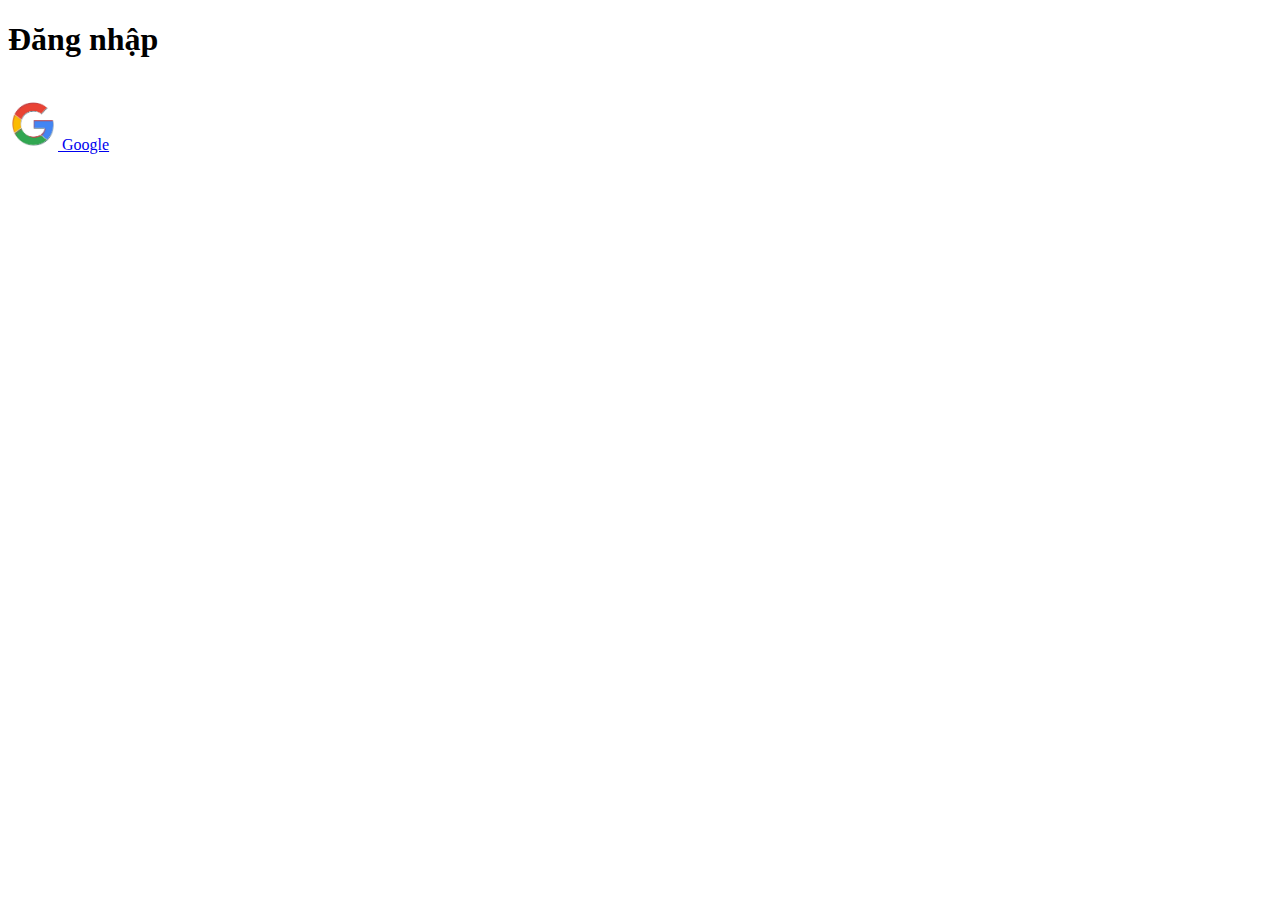
<file: test.html>
<!DOCTYPE html>
<html lang="en">
    <head>
        <meta charset="UTF-8" />
        <meta name="viewport" content="width=device-width, initial-scale=1.0" />
        <link href="https://cdnjs.cloudflare.com/ajax/libs/font-awesome/6.0.0-beta3/css/all.min.css" rel="stylesheet" />
        <title>Custom Slideshow</title>
        <style>
            .slideshow-container {
                position: relative;
                max-width: 1200px; /* Độ rộng slideshow */
                margin: auto;
                display: flex; /* Sử dụng flexbox để căn giữa */
                overflow: hidden;
            }

            .other__list {
                display: flex; /* Sử dụng flexbox cho danh sách bài hát */
                transition: transform 0.5s ease; /* Hiệu ứng chuyển động */
            }

            .other-song__item {
                min-width: 20%;
                box-sizing: border-box;
            }

            .button-container {
                text-align: center;
                margin-top: 10px;
            }

            .button-container button {
                margin: 5px;
                padding: 10px 15px;
                cursor: pointer;
            }
        </style>
    </head>
    <body>
        <!-- Form Đăng Nhập -->
        <form class="login-container">
            <h1 id="heading">Đăng nhập</h1>
            <div style="margin: 2.5rem 0" class="btn">
                <a
                    href="https://server-musiczone.vercel.app/auth/google"
                    class="button-login text-decoration-none opacity-75"
                    onclick="handleGoogleLogin(); return false;"
                >
                    <img width="50px" src="./assets/images/google_icon.png" alt="google_icon" />
                    Google
                </a>
            </div>
        </form>

        <!-- Form Xác Minh -->
        <form class="verify-container" style="display: none">
            <h1 id="heading">Mã xác minh</h1>
            <div class="code-verify">
                <input autocomplete="off" class="input-field" type="text" />
                <input autocomplete="off" class="input-field" type="text" />
                <input autocomplete="off" class="input-field" type="text" />
                <input autocomplete="off" class="input-field" type="text" />
            </div>
            <div style="margin-bottom: 4em" class="btn">
                <button type="button" class="button-verify">Xác minh</button>
            </div>
        </form>

        <script>
            // Giả sử bạn đã có token sau khi đăng nhập thành công
            function handleGoogleLogin() {
                // Thay thế bằng mã xử lý đăng nhập thực tế của bạn
                const token = 'X0OLwLeyzMJzu4rJ69tEco1MT1FfKS3VCyHptvI4N9BIyU0DCMt9GpPMnAXiH7'; // Nhận token từ Google

                // Lưu token vào local storage (hoặc session storage)
                localStorage.setItem('googleToken', token);

                // Chuyển đến bước xác minh
                document.querySelector('.login-container').style.display = 'none'; // Ẩn form đăng nhập
                document.querySelector('.verify-container').style.display = 'block'; // Hiện form xác minh
            }

            // Lắng nghe sự kiện click vào nút đăng nhập
            document.querySelector('.button-login').addEventListener('click', function (event) {
                event.preventDefault(); // Ngăn chặn hành vi mặc định của thẻ a
                handleGoogleLogin(); // Gọi hàm xử lý đăng nhập
            });

            document.querySelector('.button-verify').addEventListener('click', function () {
                const codeInputs = document.querySelectorAll('.code-verify .input-field');
                let verificationCode = '';
                codeInputs.forEach((input) => {
                    verificationCode += input.value; // Kết hợp giá trị từ các input
                });

                const token = localStorage.getItem('googleToken'); // Lấy token từ local storage

                // Gửi mã xác minh và token đến server
                fetch('https://your-server.com/verify', {
                    method: 'POST',
                    headers: {
                        'Content-Type': 'application/json',
                        Authorization: `Bearer ${token}`, // Gửi token trong header
                    },
                    body: JSON.stringify({ verificationCode }),
                })
                    .then((response) => response.json())
                    .then((data) => {
                        if (data.success) {
                            // Chuyển tiếp hoặc thông báo thành công
                            alert('Xác minh thành công!');
                        } else {
                            alert('Mã xác minh không hợp lệ.');
                        }
                    })
                    .catch((error) => {
                        console.error('Error:', error);
                    });
            });
        </script>
    </body>
</html>
</file>
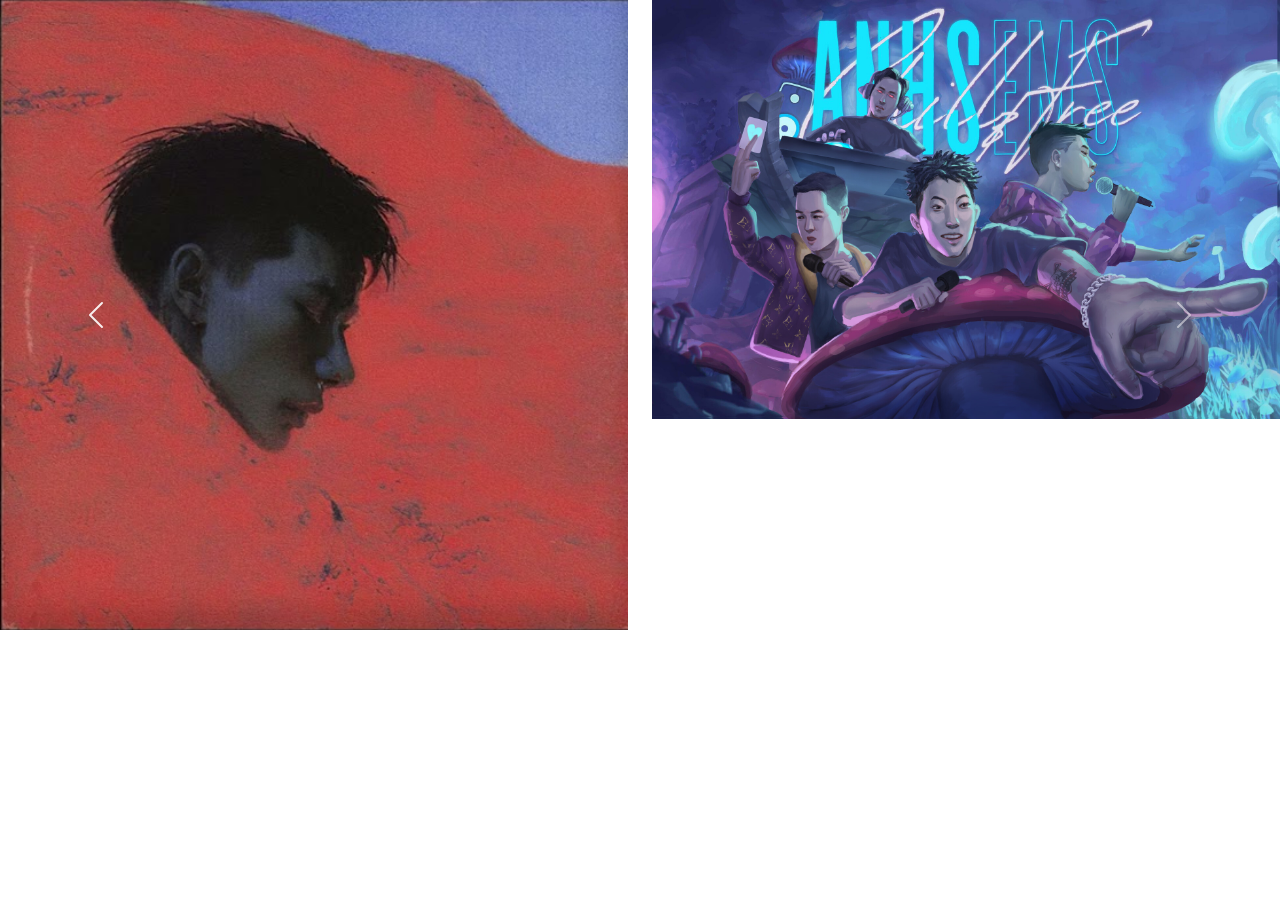
<file: test1.html>
<!DOCTYPE html>
<html lang="en">
    <head>
        <meta charset="UTF-8" />
        <meta name="viewport" content="width=device-width, initial-scale=1.0" />
        <link rel="stylesheet" href="https://cdn.jsdelivr.net/npm/bootstrap@5.3.3/dist/css/bootstrap.min.css" />

        <title>Document</title>
    </head>

    <style>
        .carousel-item {
            transition: transform 0.5s ease, opacity 0.5s ease;
        }
    </style>
    <body>
        <div id="carouselExample" class="carousel slide">
            <div class="carousel-inner">
                <div class="carousel-item active">
                    <div class="row">
                        <div class="col-lg-6 mx-auto">
                            <img src="./assets/images/anhdaonhon.png" class="d-block w-100" alt="..." />
                        </div>
                        <div class="col-lg-6 mx-auto">
                            <img src="./assets/images/anhsems.jpg" class="d-block w-100" alt="..." />
                        </div>
                    </div>
                </div>
                <div class="carousel-item">
                    <div class="row">
                        <div class="col-lg-6 mx-auto">
                            <img src="./assets/images/99.jpg" class="d-block w-100" alt="..." />
                        </div>
                    </div>
                </div>
                <div class="carousel-item">
                    <div class="row">
                        <div class="col-lg-6 mx-auto">
                            <img src="./assets/images/anhkhongxauxa.jpg" class="d-block w-100" alt="..." />
                        </div>
                    </div>
                </div>
            </div>
            <button class="carousel-control-prev" type="button" data-bs-target="#carouselExample" data-bs-slide="prev">
                <span class="carousel-control-prev-icon" aria-hidden="true"></span>
                <span class="visually-hidden">Previous</span>
            </button>
            <button class="carousel-control-next" type="button" data-bs-target="#carouselExample" data-bs-slide="next">
                <span class="carousel-control-next-icon" aria-hidden="true"></span>
                <span class="visually-hidden">Next</span>
            </button>
        </div>

        <script
            src="https://cdn.jsdelivr.net/npm/bootstrap@5.3.3/dist/js/bootstrap.bundle.min.js"
            integrity="sha384-YvpcrYf0tY3lHB60NNkmXc5s9fDVZLESaAA55NDzOxhy9GkcIdslK1eN7N6jIeHz"
            crossorigin="anonymous"
        ></script>
    </body>
</html>
</file>
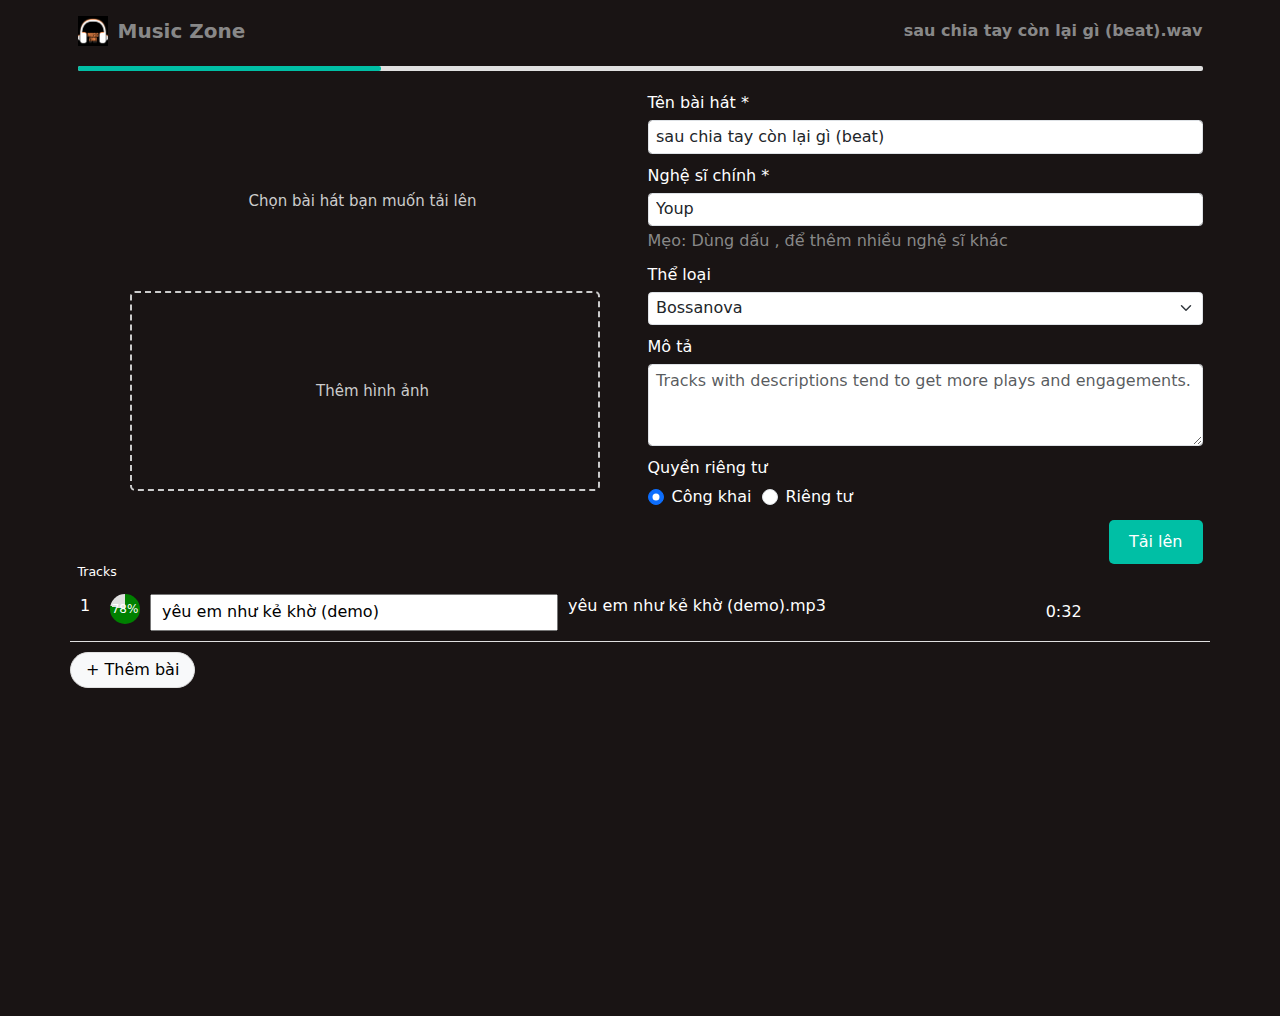
<file: assets/pages/upload.html>
<!DOCTYPE html>
<html lang="en">
    <head>
        <meta charset="UTF-8" />
        <meta name="viewport" content="width=device-width, initial-scale=1.0" />
        <link rel="stylesheet" href="https://cdn.jsdelivr.net/npm/bootstrap@5.3.3/dist/css/bootstrap.min.css" />
        <link rel="stylesheet" href="https://site-assets.fontawesome.com/releases/v6.6.0/css/all.css" />
        <link rel="stylesheet" href="../fonts/themify-icons-font/themify-icons/themify-icons.css" />
        <link rel="icon" href="../images/music_zone_logo.png" type="image/x-icon" />
        <link rel="stylesheet" href="../css/main.css" />
        <link rel="stylesheet" href="../css/base.css" />
        <link rel="stylesheet" href="../css/header.css" />
        <link rel="stylesheet" href="../css/sidebar.css" />
        <link rel="stylesheet" href="../css/modal.css" />
        <title>Upload</title>
    </head>
    <body>
        <div class="container">
            <div class="track-info-header">
                <a href="../../index.html" class="d-flex text-decoration-none">
                    <img width="30px" src="../images/music_zone_logo.png" alt="musiczone" />
                    <span class="ms-3" style="color: var(--color-grey)">Music Zone</span>
                </a>
                <span class="track-file-name">sau chia tay còn lại gì (beat).wav</span>
            </div>
            <div class="upload-progress-bar">
                <div class="upload-progress-bar-inner"></div>
            </div>
            <div class="single-add-song row">
                <div class="add-artwork col-lg-6">
                    <div class="row">
                        <div class="col-lg-12">
                            <div class="audio-upload">
                                <input type="file" id="file-input" style="display: none" />
                                <label for="file-input" class="file-input" style="cursor: pointer">
                                    <i class="fa-light fa-file-audio"></i>
                                    <span class="ms-4">Chọn bài hát bạn muốn tải lên</span>
                                </label>
                            </div>
                        </div>
                        <div class="col-lg-12">
                            <label for="file-input" style="cursor: pointer; margin-left: 10px" class="artwork-placeholder">
                                <i class="fa-light fa-image"></i>
                                <input type="file" style="display: none" id="file-input" />
                                <span class="ms-4">Thêm hình ảnh</span>
                            </label>
                        </div>
                    </div>
                </div>
                <div class="infomation-song col-lg-6 text-white">
                    <form>
                        <div class="mb-3">
                            <label for="trackTitle" class="form-label">Tên bài hát *</label>
                            <input type="text" class="form-control" id="trackTitle" value="sau chia tay còn lại gì (beat)" />
                        </div>
                        <!-- <div class="mb-3">
                            <label for="trackLink" class="form-label">Track link</label>
                            <input type="text" class="form-control" id="trackLink" value="https://soundcloud.com/noobyoup/" />
                        </div> -->
                        <div class="mb-3">
                            <label for="mainArtist" class="form-label">Nghệ sĩ chính *</label>
                            <input type="text" class="form-control" id="mainArtist" value="Youp" />
                            <div class="form-text">Mẹo: Dùng dấu , để thêm nhiều nghệ sĩ khác</div>
                        </div>
                        <div class="mb-3">
                            <label for="genre" class="form-label">Thể loại</label>
                            <select class="form-select" id="genre">
                                <option selected>R&B</option>
                                <option selected>Ballad</option>
                                <option selected>Hiphop-Rap</option>
                                <option selected>Bossanova</option>
                                <!-- Add more options as needed -->
                            </select>
                        </div>
                        <!-- <div class="mb-3">
                            <label for="tags" class="form-label">Tags</label>
                            <input type="text" class="form-control" id="tags" placeholder="Add styles, moods, tempo." />
                        </div> -->
                        <div class="mb-3">
                            <label for="description" class="form-label">Mô tả</label>
                            <textarea
                                class="form-control"
                                id="description"
                                rows="3"
                                placeholder="Tracks with descriptions tend to get more plays and engagements."
                            ></textarea>
                        </div>
                        <div class="mb-3">
                            <label class="form-label">Quyền riêng tư</label>
                            <div class="track-privacy-options">
                                <div class="form-check">
                                    <input
                                        class="form-check-input"
                                        type="radio"
                                        name="trackPrivacy"
                                        id="public"
                                        value="public"
                                        checked
                                    />
                                    <label class="form-check-label" for="public">Công khai</label>
                                </div>
                                <div class="form-check">
                                    <input
                                        class="form-check-input"
                                        type="radio"
                                        name="trackPrivacy"
                                        id="private"
                                        value="private"
                                    />
                                    <label class="form-check-label" for="private">Riêng tư</label>
                                </div>
                            </div>
                        </div>
                        <button type="submit" class="btn-upload">Tải lên</button>
                    </form>
                </div>
            </div>

            <div class="multiple-add-song row text-white">
                <h5>Tracks</h5>
                <div class="track-item">
                    <div class="track-info d-flex col-lg-10">
                        <div class="track-index">1</div>
                        <div class="track-progress">
                            <div class="progress-circle">
                                <span>78%</span>
                            </div>
                        </div>
                        <input type="text" value="yêu em như kẻ khờ (demo)" class="track-title" />
                        <div class="track-title">yêu em như kẻ khờ (demo).mp3</div>
                    </div>
                    <div class="track-action d-flex col-lg-2">
                        <span class="track-duration d-flex">0:32</span>
                        <button class="d-flex btn-change">
                            <i class="fa-thin fa-pencil"></i>
                        </button>
                        <button class="d-flex btn-remove">
                            <i class="fa-light fa-trash-can"></i>
                        </button>
                    </div>
                </div>

                <div class="add-tracks">
                    <button type="button">+ Thêm bài</button>
                </div>
            </div>
        </div>
    </body>
</html>
</file>
<file: assets/fonts/themify-icons-font/themify-icons/themify-icons.css>
@font-face {
	font-family: 'themify';
	src:url('fonts/themify.eot?-fvbane');
	src:url('fonts/themify.eot?#iefix-fvbane') format('embedded-opentype'),
		url('fonts/themify.woff?-fvbane') format('woff'),
		url('fonts/themify.ttf?-fvbane') format('truetype'),
		url('fonts/themify.svg?-fvbane#themify') format('svg');
	font-weight: normal;
	font-style: normal;
}

[class^="ti-"], [class*=" ti-"] {
	font-family: 'themify';
	speak: none;
	font-style: normal;
	font-weight: normal;
	font-variant: normal;
	text-transform: none;
	line-height: 1;

	/* Better Font Rendering =========== */
	-webkit-font-smoothing: antialiased;
	-moz-osx-font-smoothing: grayscale;
}

.ti-wand:before {
	content: "\e600";
}
.ti-volume:before {
	content: "\e601";
}
.ti-user:before {
	content: "\e602";
}
.ti-unlock:before {
	content: "\e603";
}
.ti-unlink:before {
	content: "\e604";
}
.ti-trash:before {
	content: "\e605";
}
.ti-thought:before {
	content: "\e606";
}
.ti-target:before {
	content: "\e607";
}
.ti-tag:before {
	content: "\e608";
}
.ti-tablet:before {
	content: "\e609";
}
.ti-star:before {
	content: "\e60a";
}
.ti-spray:before {
	content: "\e60b";
}
.ti-signal:before {
	content: "\e60c";
}
.ti-shopping-cart:before {
	content: "\e60d";
}
.ti-shopping-cart-full:before {
	content: "\e60e";
}
.ti-settings:before {
	content: "\e60f";
}
.ti-search:before {
	content: "\e610";
}
.ti-zoom-in:before {
	content: "\e611";
}
.ti-zoom-out:before {
	content: "\e612";
}
.ti-cut:before {
	content: "\e613";
}
.ti-ruler:before {
	content: "\e614";
}
.ti-ruler-pencil:before {
	content: "\e615";
}
.ti-ruler-alt:before {
	content: "\e616";
}
.ti-bookmark:before {
	content: "\e617";
}
.ti-bookmark-alt:before {
	content: "\e618";
}
.ti-reload:before {
	content: "\e619";
}
.ti-plus:before {
	content: "\e61a";
}
.ti-pin:before {
	content: "\e61b";
}
.ti-pencil:before {
	content: "\e61c";
}
.ti-pencil-alt:before {
	content: "\e61d";
}
.ti-paint-roller:before {
	content: "\e61e";
}
.ti-paint-bucket:before {
	content: "\e61f";
}
.ti-na:before {
	content: "\e620";
}
.ti-mobile:before {
	content: "\e621";
}
.ti-minus:before {
	content: "\e622";
}
.ti-medall:before {
	content: "\e623";
}
.ti-medall-alt:before {
	content: "\e624";
}
.ti-marker:before {
	content: "\e625";
}
.ti-marker-alt:before {
	content: "\e626";
}
.ti-arrow-up:before {
	content: "\e627";
}
.ti-arrow-right:before {
	content: "\e628";
}
.ti-arrow-left:before {
	content: "\e629";
}
.ti-arrow-down:before {
	content: "\e62a";
}
.ti-lock:before {
	content: "\e62b";
}
.ti-location-arrow:before {
	content: "\e62c";
}
.ti-link:before {
	content: "\e62d";
}
.ti-layout:before {
	content: "\e62e";
}
.ti-layers:before {
	content: "\e62f";
}
.ti-layers-alt:before {
	content: "\e630";
}
.ti-key:before {
	content: "\e631";
}
.ti-import:before {
	content: "\e632";
}
.ti-image:before {
	content: "\e633";
}
.ti-heart:before {
	content: "\e634";
}
.ti-heart-broken:before {
	content: "\e635";
}
.ti-hand-stop:before {
	content: "\e636";
}
.ti-hand-open:before {
	content: "\e637";
}
.ti-hand-drag:before {
	content: "\e638";
}
.ti-folder:before {
	content: "\e639";
}
.ti-flag:before {
	content: "\e63a";
}
.ti-flag-alt:before {
	content: "\e63b";
}
.ti-flag-alt-2:before {
	content: "\e63c";
}
.ti-eye:before {
	content: "\e63d";
}
.ti-export:before {
	content: "\e63e";
}
.ti-exchange-vertical:before {
	content: "\e63f";
}
.ti-desktop:before {
	content: "\e640";
}
.ti-cup:before {
	content: "\e641";
}
.ti-crown:before {
	content: "\e642";
}
.ti-comments:before {
	content: "\e643";
}
.ti-comment:before {
	content: "\e644";
}
.ti-comment-alt:before {
	content: "\e645";
}
.ti-close:before {
	content: "\e646";
}
.ti-clip:before {
	content: "\e647";
}
.ti-angle-up:before {
	content: "\e648";
}
.ti-angle-right:before {
	content: "\e649";
}
.ti-angle-left:before {
	content: "\e64a";
}
.ti-angle-down:before {
	content: "\e64b";
}
.ti-check:before {
	content: "\e64c";
}
.ti-check-box:before {
	content: "\e64d";
}
.ti-camera:before {
	content: "\e64e";
}
.ti-announcement:before {
	content: "\e64f";
}
.ti-brush:before {
	content: "\e650";
}
.ti-briefcase:before {
	content: "\e651";
}
.ti-bolt:before {
	content: "\e652";
}
.ti-bolt-alt:before {
	content: "\e653";
}
.ti-blackboard:before {
	content: "\e654";
}
.ti-bag:before {
	content: "\e655";
}
.ti-move:before {
	content: "\e656";
}
.ti-arrows-vertical:before {
	content: "\e657";
}
.ti-arrows-horizontal:before {
	content: "\e658";
}
.ti-fullscreen:before {
	content: "\e659";
}
.ti-arrow-top-right:before {
	content: "\e65a";
}
.ti-arrow-top-left:before {
	content: "\e65b";
}
.ti-arrow-circle-up:before {
	content: "\e65c";
}
.ti-arrow-circle-right:before {
	content: "\e65d";
}
.ti-arrow-circle-left:before {
	content: "\e65e";
}
.ti-arrow-circle-down:before {
	content: "\e65f";
}
.ti-angle-double-up:before {
	content: "\e660";
}
.ti-angle-double-right:before {
	content: "\e661";
}
.ti-angle-double-left:before {
	content: "\e662";
}
.ti-angle-double-down:before {
	content: "\e663";
}
.ti-zip:before {
	content: "\e664";
}
.ti-world:before {
	content: "\e665";
}
.ti-wheelchair:before {
	content: "\e666";
}
.ti-view-list:before {
	content: "\e667";
}
.ti-view-list-alt:before {
	content: "\e668";
}
.ti-view-grid:before {
	content: "\e669";
}
.ti-uppercase:before {
	content: "\e66a";
}
.ti-upload:before {
	content: "\e66b";
}
.ti-underline:before {
	content: "\e66c";
}
.ti-truck:before {
	content: "\e66d";
}
.ti-timer:before {
	content: "\e66e";
}
.ti-ticket:before {
	content: "\e66f";
}
.ti-thumb-up:before {
	content: "\e670";
}
.ti-thumb-down:before {
	content: "\e671";
}
.ti-text:before {
	content: "\e672";
}
.ti-stats-up:before {
	content: "\e673";
}
.ti-stats-down:before {
	content: "\e674";
}
.ti-split-v:before {
	content: "\e675";
}
.ti-split-h:before {
	content: "\e676";
}
.ti-smallcap:before {
	content: "\e677";
}
.ti-shine:before {
	content: "\e678";
}
.ti-shift-right:before {
	content: "\e679";
}
.ti-shift-left:before {
	content: "\e67a";
}
.ti-shield:before {
	content: "\e67b";
}
.ti-notepad:before {
	content: "\e67c";
}
.ti-server:before {
	content: "\e67d";
}
.ti-quote-right:before {
	content: "\e67e";
}
.ti-quote-left:before {
	content: "\e67f";
}
.ti-pulse:before {
	content: "\e680";
}
.ti-printer:before {
	content: "\e681";
}
.ti-power-off:before {
	content: "\e682";
}
.ti-plug:before {
	content: "\e683";
}
.ti-pie-chart:before {
	content: "\e684";
}
.ti-paragraph:before {
	content: "\e685";
}
.ti-panel:before {
	content: "\e686";
}
.ti-package:before {
	content: "\e687";
}
.ti-music:before {
	content: "\e688";
}
.ti-music-alt:before {
	content: "\e689";
}
.ti-mouse:before {
	content: "\e68a";
}
.ti-mouse-alt:before {
	content: "\e68b";
}
.ti-money:before {
	content: "\e68c";
}
.ti-microphone:before {
	content: "\e68d";
}
.ti-menu:before {
	content: "\e68e";
}
.ti-menu-alt:before {
	content: "\e68f";
}
.ti-map:before {
	content: "\e690";
}
.ti-map-alt:before {
	content: "\e691";
}
.ti-loop:before {
	content: "\e692";
}
.ti-location-pin:before {
	content: "\e693";
}
.ti-list:before {
	content: "\e694";
}
.ti-light-bulb:before {
	content: "\e695";
}
.ti-Italic:before {
	content: "\e696";
}
.ti-info:before {
	content: "\e697";
}
.ti-infinite:before {
	content: "\e698";
}
.ti-id-badge:before {
	content: "\e699";
}
.ti-hummer:before {
	content: "\e69a";
}
.ti-home:before {
	content: "\e69b";
}
.ti-help:before {
	content: "\e69c";
}
.ti-headphone:before {
	content: "\e69d";
}
.ti-harddrives:before {
	content: "\e69e";
}
.ti-harddrive:before {
	content: "\e69f";
}
.ti-gift:before {
	content: "\e6a0";
}
.ti-game:before {
	content: "\e6a1";
}
.ti-filter:before {
	content: "\e6a2";
}
.ti-files:before {
	content: "\e6a3";
}
.ti-file:before {
	content: "\e6a4";
}
.ti-eraser:before {
	content: "\e6a5";
}
.ti-envelope:before {
	content: "\e6a6";
}
.ti-download:before {
	content: "\e6a7";
}
.ti-direction:before {
	content: "\e6a8";
}
.ti-direction-alt:before {
	content: "\e6a9";
}
.ti-dashboard:before {
	content: "\e6aa";
}
.ti-control-stop:before {
	content: "\e6ab";
}
.ti-control-shuffle:before {
	content: "\e6ac";
}
.ti-control-play:before {
	content: "\e6ad";
}
.ti-control-pause:before {
	content: "\e6ae";
}
.ti-control-forward:before {
	content: "\e6af";
}
.ti-control-backward:before {
	content: "\e6b0";
}
.ti-cloud:before {
	content: "\e6b1";
}
.ti-cloud-up:before {
	content: "\e6b2";
}
.ti-cloud-down:before {
	content: "\e6b3";
}
.ti-clipboard:before {
	content: "\e6b4";
}
.ti-car:before {
	content: "\e6b5";
}
.ti-calendar:before {
	content: "\e6b6";
}
.ti-book:before {
	content: "\e6b7";
}
.ti-bell:before {
	content: "\e6b8";
}
.ti-basketball:before {
	content: "\e6b9";
}
.ti-bar-chart:before {
	content: "\e6ba";
}
.ti-bar-chart-alt:before {
	content: "\e6bb";
}
.ti-back-right:before {
	content: "\e6bc";
}
.ti-back-left:before {
	content: "\e6bd";
}
.ti-arrows-corner:before {
	content: "\e6be";
}
.ti-archive:before {
	content: "\e6bf";
}
.ti-anchor:before {
	content: "\e6c0";
}
.ti-align-right:before {
	content: "\e6c1";
}
.ti-align-left:before {
	content: "\e6c2";
}
.ti-align-justify:before {
	content: "\e6c3";
}
.ti-align-center:before {
	content: "\e6c4";
}
.ti-alert:before {
	content: "\e6c5";
}
.ti-alarm-clock:before {
	content: "\e6c6";
}
.ti-agenda:before {
	content: "\e6c7";
}
.ti-write:before {
	content: "\e6c8";
}
.ti-window:before {
	content: "\e6c9";
}
.ti-widgetized:before {
	content: "\e6ca";
}
.ti-widget:before {
	content: "\e6cb";
}
.ti-widget-alt:before {
	content: "\e6cc";
}
.ti-wallet:before {
	content: "\e6cd";
}
.ti-video-clapper:before {
	content: "\e6ce";
}
.ti-video-camera:before {
	content: "\e6cf";
}
.ti-vector:before {
	content: "\e6d0";
}
.ti-themify-logo:before {
	content: "\e6d1";
}
.ti-themify-favicon:before {
	content: "\e6d2";
}
.ti-themify-favicon-alt:before {
	content: "\e6d3";
}
.ti-support:before {
	content: "\e6d4";
}
.ti-stamp:before {
	content: "\e6d5";
}
.ti-split-v-alt:before {
	content: "\e6d6";
}
.ti-slice:before {
	content: "\e6d7";
}
.ti-shortcode:before {
	content: "\e6d8";
}
.ti-shift-right-alt:before {
	content: "\e6d9";
}
.ti-shift-left-alt:before {
	content: "\e6da";
}
.ti-ruler-alt-2:before {
	content: "\e6db";
}
.ti-receipt:before {
	content: "\e6dc";
}
.ti-pin2:before {
	content: "\e6dd";
}
.ti-pin-alt:before {
	content: "\e6de";
}
.ti-pencil-alt2:before {
	content: "\e6df";
}
.ti-palette:before {
	content: "\e6e0";
}
.ti-more:before {
	content: "\e6e1";
}
.ti-more-alt:before {
	content: "\e6e2";
}
.ti-microphone-alt:before {
	content: "\e6e3";
}
.ti-magnet:before {
	content: "\e6e4";
}
.ti-line-double:before {
	content: "\e6e5";
}
.ti-line-dotted:before {
	content: "\e6e6";
}
.ti-line-dashed:before {
	content: "\e6e7";
}
.ti-layout-width-full:before {
	content: "\e6e8";
}
.ti-layout-width-default:before {
	content: "\e6e9";
}
.ti-layout-width-default-alt:before {
	content: "\e6ea";
}
.ti-layout-tab:before {
	content: "\e6eb";
}
.ti-layout-tab-window:before {
	content: "\e6ec";
}
.ti-layout-tab-v:before {
	content: "\e6ed";
}
.ti-layout-tab-min:before {
	content: "\e6ee";
}
.ti-layout-slider:before {
	content: "\e6ef";
}
.ti-layout-slider-alt:before {
	content: "\e6f0";
}
.ti-layout-sidebar-right:before {
	content: "\e6f1";
}
.ti-layout-sidebar-none:before {
	content: "\e6f2";
}
.ti-layout-sidebar-left:before {
	content: "\e6f3";
}
.ti-layout-placeholder:before {
	content: "\e6f4";
}
.ti-layout-menu:before {
	content: "\e6f5";
}
.ti-layout-menu-v:before {
	content: "\e6f6";
}
.ti-layout-menu-separated:before {
	content: "\e6f7";
}
.ti-layout-menu-full:before {
	content: "\e6f8";
}
.ti-layout-media-right-alt:before {
	content: "\e6f9";
}
.ti-layout-media-right:before {
	content: "\e6fa";
}
.ti-layout-media-overlay:before {
	content: "\e6fb";
}
.ti-layout-media-overlay-alt:before {
	content: "\e6fc";
}
.ti-layout-media-overlay-alt-2:before {
	content: "\e6fd";
}
.ti-layout-media-left-alt:before {
	content: "\e6fe";
}
.ti-layout-media-left:before {
	content: "\e6ff";
}
.ti-layout-media-center-alt:before {
	content: "\e700";
}
.ti-layout-media-center:before {
	content: "\e701";
}
.ti-layout-list-thumb:before {
	content: "\e702";
}
.ti-layout-list-thumb-alt:before {
	content: "\e703";
}
.ti-layout-list-post:before {
	content: "\e704";
}
.ti-layout-list-large-image:before {
	content: "\e705";
}
.ti-layout-line-solid:before {
	content: "\e706";
}
.ti-layout-grid4:before {
	content: "\e707";
}
.ti-layout-grid3:before {
	content: "\e708";
}
.ti-layout-grid2:before {
	content: "\e709";
}
.ti-layout-grid2-thumb:before {
	content: "\e70a";
}
.ti-layout-cta-right:before {
	content: "\e70b";
}
.ti-layout-cta-left:before {
	content: "\e70c";
}
.ti-layout-cta-center:before {
	content: "\e70d";
}
.ti-layout-cta-btn-right:before {
	content: "\e70e";
}
.ti-layout-cta-btn-left:before {
	content: "\e70f";
}
.ti-layout-column4:before {
	content: "\e710";
}
.ti-layout-column3:before {
	content: "\e711";
}
.ti-layout-column2:before {
	content: "\e712";
}
.ti-layout-accordion-separated:before {
	content: "\e713";
}
.ti-layout-accordion-merged:before {
	content: "\e714";
}
.ti-layout-accordion-list:before {
	content: "\e715";
}
.ti-ink-pen:before {
	content: "\e716";
}
.ti-info-alt:before {
	content: "\e717";
}
.ti-help-alt:before {
	content: "\e718";
}
.ti-headphone-alt:before {
	content: "\e719";
}
.ti-hand-point-up:before {
	content: "\e71a";
}
.ti-hand-point-right:before {
	content: "\e71b";
}
.ti-hand-point-left:before {
	content: "\e71c";
}
.ti-hand-point-down:before {
	content: "\e71d";
}
.ti-gallery:before {
	content: "\e71e";
}
.ti-face-smile:before {
	content: "\e71f";
}
.ti-face-sad:before {
	content: "\e720";
}
.ti-credit-card:before {
	content: "\e721";
}
.ti-control-skip-forward:before {
	content: "\e722";
}
.ti-control-skip-backward:before {
	content: "\e723";
}
.ti-control-record:before {
	content: "\e724";
}
.ti-control-eject:before {
	content: "\e725";
}
.ti-comments-smiley:before {
	content: "\e726";
}
.ti-brush-alt:before {
	content: "\e727";
}
.ti-youtube:before {
	content: "\e728";
}
.ti-vimeo:before {
	content: "\e729";
}
.ti-twitter:before {
	content: "\e72a";
}
.ti-time:before {
	content: "\e72b";
}
.ti-tumblr:before {
	content: "\e72c";
}
.ti-skype:before {
	content: "\e72d";
}
.ti-share:before {
	content: "\e72e";
}
.ti-share-alt:before {
	content: "\e72f";
}
.ti-rocket:before {
	content: "\e730";
}
.ti-pinterest:before {
	content: "\e731";
}
.ti-new-window:before {
	content: "\e732";
}
.ti-microsoft:before {
	content: "\e733";
}
.ti-list-ol:before {
	content: "\e734";
}
.ti-linkedin:before {
	content: "\e735";
}
.ti-layout-sidebar-2:before {
	content: "\e736";
}
.ti-layout-grid4-alt:before {
	content: "\e737";
}
.ti-layout-grid3-alt:before {
	content: "\e738";
}
.ti-layout-grid2-alt:before {
	content: "\e739";
}
.ti-layout-column4-alt:before {
	content: "\e73a";
}
.ti-layout-column3-alt:before {
	content: "\e73b";
}
.ti-layout-column2-alt:before {
	content: "\e73c";
}
.ti-instagram:before {
	content: "\e73d";
}
.ti-google:before {
	content: "\e73e";
}
.ti-github:before {
	content: "\e73f";
}
.ti-flickr:before {
	content: "\e740";
}
.ti-facebook:before {
	content: "\e741";
}
.ti-dropbox:before {
	content: "\e742";
}
.ti-dribbble:before {
	content: "\e743";
}
.ti-apple:before {
	content: "\e744";
}
.ti-android:before {
	content: "\e745";
}
.ti-save:before {
	content: "\e746";
}
.ti-save-alt:before {
	content: "\e747";
}
.ti-yahoo:before {
	content: "\e748";
}
.ti-wordpress:before {
	content: "\e749";
}
.ti-vimeo-alt:before {
	content: "\e74a";
}
.ti-twitter-alt:before {
	content: "\e74b";
}
.ti-tumblr-alt:before {
	content: "\e74c";
}
.ti-trello:before {
	content: "\e74d";
}
.ti-stack-overflow:before {
	content: "\e74e";
}
.ti-soundcloud:before {
	content: "\e74f";
}
.ti-sharethis:before {
	content: "\e750";
}
.ti-sharethis-alt:before {
	content: "\e751";
}
.ti-reddit:before {
	content: "\e752";
}
.ti-pinterest-alt:before {
	content: "\e753";
}
.ti-microsoft-alt:before {
	content: "\e754";
}
.ti-linux:before {
	content: "\e755";
}
.ti-jsfiddle:before {
	content: "\e756";
}
.ti-joomla:before {
	content: "\e757";
}
.ti-html5:before {
	content: "\e758";
}
.ti-flickr-alt:before {
	content: "\e759";
}
.ti-email:before {
	content: "\e75a";
}
.ti-drupal:before {
	content: "\e75b";
}
.ti-dropbox-alt:before {
	content: "\e75c";
}
.ti-css3:before {
	content: "\e75d";
}
.ti-rss:before {
	content: "\e75e";
}
.ti-rss-alt:before {
	content: "\e75f";
}
</file>
<file: assets/css/main.css>
.overlay {
    position: fixed;
    top: 0;
    left: 0;
    right: 0;
    bottom: 0;
    background-color: rgba(0, 0, 0, 0.4);
    animation: modalFadeIn ease 0.5s;
    display: none;
    z-index: 5;
}

.container-fluid {
    margin-top: 86px;
    overflow: auto;
    overflow-x: hidden;
}

.container {
    margin-top: 16px;
    width: 100vw;
    min-height: 1000px;
}

.grid {
    background-color: var(--color-black);
    height: 100%;
}

.carousel-item {
    transition: transform 0.5s ease, opacity 0.5s ease;
}

.carousel-control-next,
.carousel-control-prev {
    width: 40px;
    height: 40px;
    transform: translateY(-50%);
    top: 50%;
    background-color: var(--color-dark-gray);
    border-radius: 50%;
}

.scrollable {
    overflow: auto;
    overflow-x: hidden;
    padding-bottom: 128px;
}


.play-list,
.current-song {
    max-height: 570px;
    background-color: var(--color-dark);
    border-radius: 10px;
}

.play-list:hover::-webkit-scrollbar-thumb {
    background: #555;
}


/* Favortie song */

.random__list,
.other__list {
    margin: 8px;
}

.other__list {
    position: relative;
    max-width: 100%;
    margin: 0 auto;
    overflow-x: hidden;
    /* flex-wrap: nowrap; */
    align-items: center;
}

.other-song__item {
    min-width: 20%;
    box-sizing: border-box;
}


.random-song__wrap {
    display: flex;
    background-color: #212121;
    height: 45px;
    border-radius: 5px;
    align-items: center;
    transition: all 0.2s ease;
    justify-content: space-between;
    margin: 6px 0;
    padding: 0;
}

.random-song__wrap.playing .btn__play {
    display: none;
}

.random-song__wrap:hover,
.other-song__wrap:hover {
    cursor: pointer;
    background-color: #2a2a2a;
}

.random-song__wrap:hover .btn__play {
    display: block;
}

.random-song__wrap.playing .btn__pause {
    display: block;
}

.random-song__wrap.playing .btn__play {
    display: none;
}

.random-list__heading {
    color: #fff;
    width: 100%;
    margin: 12px;
    font-size: 2.5rem;
}

.random-song__info {
    height: 100%;
    display: flex;
    align-items: center;
    border-bottom-left-radius: inherit;
    border-top-left-radius: inherit;
}

.random-song__avt {
    height: 100%;
    aspect-ratio: 1/1;
    background-size: cover;
    background-position: center;
    border-bottom-left-radius: inherit;
    border-top-left-radius: inherit;
}

.random-song__name {
    margin-left: 8px;
    /* max-width: 80%; */
    font-weight: 600;
    color: white;
    font-size: 1.4rem;
}

.btn.hide {
    display: none;
}



/* End favorite song */


/* Other song */
.other-list__heading {
    color: #fff;
    width: 100%;
    margin: 12px;
    font-size: 2rem;
    font-weight: 550;
}

.other-song__wrap {
    background-color: #212121;
    border-radius: 8px;
    /* margin: 16px 6px; */
    padding: 8px;
    transition: all 0.2s ease;
    position: relative;
}

.other-song__avt {
    margin: 0 auto;
    width: 100%;
    aspect-ratio: 1/1;
    background-color: aqua;
    border-radius: 4px;
    background-size: cover;
    background-position: center;
}

.other-song__name {
    padding: 4px 0;
    overflow: hidden;
    white-space: nowrap;
    text-overflow: ellipsis;
}

.other-song__name {
    font-size: 1.7rem;
    color: #fff;
    font-weight: 500;
}

.other-song__artists {
    font-size: 1.3rem;
    color: #b2b2b2;
    font-weight: 500;
}

.other-song__name,
.other-song__artists {
    margin: 0;
    font-family: 'Segoe UI', Tahoma, Geneva, Verdana, sans-serif;
}

.other-song__wrap:hover .btn.btn__play {
    display: block;
}

.other-song__wrap .btn {
    position: absolute;
    top: 50%;
    transform: translateY(-50%);
    right: 24px;
}

.other-song__wrap.playing .btn__play {
    display: none !important;
}

.other-song__wrap.playing .btn__pause {
    display: block;
}

/* End other song */




/* Scrollbar */
.scrollable::-webkit-scrollbar {
    width: 12px;
    height: 10px !important;
}

/* Track */
.scrollable::-webkit-scrollbar-track {
    background: transparent;
}

/* Handle */
.scrollable::-webkit-scrollbar-thumb {
    background: transparent;

}

/* Handle on hover */
.scrollable::-webkit-scrollbar-thumb:hover {
    background: #6c6a6a !important;
}

/* End scrollbar */




/* Playbar */
.playbar {
    background-color: var(--color-dark);
    width: 100%;
    height: 85px;
    position: fixed;
    bottom: 0;
    display: flex;
    justify-content: space-between;
    align-items: center;
    padding: 0px 16px;
}

.play-song__info {
    display: flex;
    align-items: center;
    width: 220px;
}

.play-song__avt {
    height: 50px;
    aspect-ratio: 1/1;
    background-size: cover;
    background-repeat: no-repeat;
    background-position: center;
    border-radius: 50%;
}

.play-song__name,
.play-song__artists {
    color: #fff;
    margin: 6px 8px;
    font-weight: 500;
}

.play-song__name {
    font-size: 1.3rem;
}

.play-song__artists {
    color: #ccc;
    font-size: 0.9rem;
}

.playbar__nav {
    display: flex;
    flex-direction: column;
    align-items: center;
}

.time--current,
.time--total {
    color: #b2b2b2;
    margin: 0 4px;
}

.input__progress {
    width: 400px;
}

.volumne__amount {
    width: 100px;
}

input[type='range'] {
    -webkit-appearance: none;
    appearance: none;
    /* creating a custom design */

    cursor: pointer;
    outline: none;
    border-radius: 15px;
    /*  overflow: hidden;  remove this line*/

    /* New additions */
    height: 4px;
    background: #4d4d4d;
}

input[type='range']::-webkit-slider-thumb {

    -webkit-appearance: none;
    appearance: none;
    /* creating a custom design */
    height: 12px;
    width: 12px;
    background-color: #fff;
    border-radius: 50%;
    border: none;

    /* box-shadow: -407px 0 0 400px #f50; emove this line */
    transition: .2s ease-in-out;
}



.playbar__action {
    margin: 4px;
    width: 280px;
    display: flex;
    justify-content: space-around;
    align-items: center;
}

.playbar__volumne {
    display: flex;
    align-items: center;
}

#unmuteBtn,
#muteBtn {
    margin-right: 8px;
}

.playbar__volumne.mute #mute {
    display: none;
}

.playbar__volumne.mute #unmute {
    display: block;
}

.playbar__nav.playing .btn__play {
    display: none;
}

.playbar__nav.playing .btn__pause {
    display: block;
}

#play--main:hover,
#pause--main:hover {
    animation: scaleUp 0.2s forwards;
    /* transition: all 0.2s ease; */
}

#mute:hover,
#unmute:hover,
#shuffle:hover,
#back:hover,
#next:hover {
    color: #fce8e8;
    color: #4d4d4d;
}

/* End playbar */


/*Start: Upload page */
.single-add-song .infomation-song {
    font-size: 1.6rem;
}

.upload-progress-bar {
    height: 5px;
    background-color: #e0e0e0;
    border-radius: 2px;
    margin-bottom: 20px;
}

.upload-progress-bar-inner {
    width: 27%;
    height: 100%;
    background-color: #00bfa5;
    border-radius: 2px;
}

.single-add-song .form-label {
    /* font-weight: bold; */
}

.single-add-song .form-text {
    font-size: 1.6rem;
    color: var(--color-grey);
}

.single-add-song .form-control {
    font-size: 1.6rem;
}

.single-add-song #genre {
    font-size: 1.6rem;
}

.single-add-song .btn-upload {
    margin-left: auto;
    display: block;
    background-color: #00bfa5;
    color: white;
    border: none;
    padding: 10px 20px;
    border-radius: 5px;
    font-size: 1em;
}

.single-add-song .btn-upload:hover {
    background-color: #009688;
}

.single-add-song .add-artwork {
    padding: 0 5rem;
}

.single-add-song .audio-upload {
    width: 100%;
    min-height: 200px;
    display: flex;
    align-items: center;
    justify-content: center;
    text-align: center;
    color: #ccc;
    font-size: 1.5em;
}

.single-add-song .file-input:hover {
    opacity: 0.8;
}

.single-add-song .artwork-placeholder {
    padding: 50px;
    border: 2px dashed #ccc;
    border-radius: 5px;
    width: 100%;
    min-height: 200px;
    display: flex;
    align-items: center;
    justify-content: center;
    text-align: center;
    color: #ccc;
    font-size: 1.5em;
}

.single-add-song .artwork-placeholder i,
.single-add-song .audio-upload i {
    font-size: 3em;
    margin-bottom: 10px;
}

.track-info-header {
    color: var(--color-grey);
    font-size: 1.6rem;
    display: flex;
    align-items: center;
    margin-bottom: 20px;
}

.track-info-header i {
    font-size: 1.5em;
    margin-right: 10px;
}

.track-info-header span {
    font-size: 1.25em;
    font-weight: bold;
}

.track-info-header .track-file-name {
    margin-left: auto;
    font-size: 1em;
    color: var(--color-grey);
}

.single-add-song .track-privacy-options {
    display: flex;
    align-items: center;
    gap: 10px;
}


.multiple-add-song {
    font-size: 1.6rem;
}

.multiple-add-song .track-item {
    display: flex;
    align-items: center;
    padding: 10px 0;
    border-bottom: 1px solid #e0e0e0;
}

.multiple-add-song .track-item:last-child {
    border-bottom: none;
}

.multiple-add-song .track-index {
    width: 30px;
    text-align: center;
}

.multiple-add-song .track-progress {
    width: 50px;
    text-align: center;
}

.multiple-add-song .track-title {
    flex-grow: 1;
    padding: 0 10px;
}

.multiple-add-song .track-duration {
    /* width: 50px; */
    text-align: center;
}

.multiple-add-song .track-actions {
    width: 50px;
    text-align: center;
}

.multiple-add-song .progress-circle {
    position: relative;
    display: inline-block;
    width: 30px;
    height: 30px;
    border-radius: 50%;
    background: conic-gradient(green 0% 78%, #e0e0e0 78% 100%);
}

.multiple-add-song .progress-circle span {
    position: absolute;
    top: 50%;
    left: 50%;
    transform: translate(-50%, -50%);
    font-size: 12px;
}

.multiple-add-song .add-tracks {
    display: flex;
    align-items: center;
    padding: 10px 0;
}


.multiple-add-song .add-tracks button {
    background-color: #f8f9fa;
    border: 1px solid #e0e0e0;
    border-radius: 20px;
    padding: 5px 15px;
}

.multiple-add-song .add-tracks button:hover {
    background-color: var(--color-dark);
    color: white;
}

.multiple-add-song .track-action {
    justify-content: space-around;
}

.multiple-add-song .btn-change,
.multiple-add-song .btn-remove {
    background-color: transparent;
    border: 0;
    color: white;
    font-size: 2rem;
}

.multiple-add-song .btn-change:hover,
.multiple-add-song .btn-remove:hover {
    opacity: 0.6;
}


/*End: Upload page */


/* Button */
.btn:hover {
    cursor: pointer;
}

.btn.btn--medium {
    font-size: 3rem;
    padding: 8px;
}

.btn.btn--white {
    color: #fff;
}

.btn.btn--grey {
    color: #ccc;
}

.btn.btn--theme {
    color: var(--color-theme);
}

.btn.btn--small {
    font-size: 1.8rem;
    padding: 8px;
}

.btn.btn--big {
    font-size: 4.8rem;
}

.btn.active {
    color: var(--color-theme) !important;
}

/* .btn-prev,
.btn-next {
    display: flex;
    justify-content: center;
    align-items: center;
    height: 40px;
    width: 40px;
    background-color: var(--color-dark-gray);
    color: white;
    border: 0;
    border-radius: 50%;
    text-decoration: none;
    cursor: pointer;
    font-size: 1.6rem;
    z-index: 1;
}

.btn-prev:hover,
.btn-next:hover {
    opacity: 0.7;
}

.btn-prev {
    position: absolute;
    left: 0;
    margin-right: -40px;
}

.btn-next {
    position: absolute;
    right: 0;
    margin-left: -40px;
} */
</file>
<file: assets/css/base.css>
* {
    margin: 0;
    padding: 0;
    box-sizing: border-box;
}

:root {
    --color-theme: #1DB954;
    --color-grey: #888;
    --color-black: #191414;
    --color-dark-gray: #2c2c2e;
    --color-dark: #181818;
    --color-active: #3a3a3c;
    --height-header: 80px;
}

html {
    scroll-behavior: smooth;
    font-size: 62.5%;
    font-family: sans-serif;
}

body {
    background-color: var(--color-black) !important;
    /* overflow: hidden; */
}

@keyframes scaleUp {
    from {
        scale: 1;
    }

    to {
        scale: 1.2;
    }
}

@keyframes modalFadeIn {
    from {
        opacity: 0;
    }

    to {
        opacity: 1;
    }
}
</file>
<file: assets/css/header.css>
.header {
    position: fixed;
    top: 0;
    width: 100%;
    display: flex;
    justify-content: space-between;
    align-items: center;
    padding: 10px 20px;
    background-color: #181818;
    z-index: 2;
}

.main-logo {
    width: 300px;
}


.search-bar {
    display: flex;
    align-items: center;
    background-color: #2c2c2c;
    border-radius: 20px;
    padding: 5px 10px;
    width: 400px;
}

.search-bar input {
    font-size: 16px;
    border: none;
    background: none;
    color: #fff;
    outline: none;
    width: 100%;
    padding: 5px;
}

.search-bar i {
    color: #b3b3b3;
}

.search-icon {
    font-size: 16px;
}

.profile {
    display: flex;
    align-items: center;
    /* margin-left: 100px; */
    /* margin-left: auto; */
}

.profile i {
    color: #b3b3b3;
    font-size: 2rem;
    /* margin: 0 10px; */
}

.profile img {
    border-radius: 50%;
    width: 50px;
    height: 50px;
    cursor: pointer;
    display: none;
}

.profile .name {
    font-size: 16px;
    color: #fff;
    margin-right: 10px;
}

.profile .badge {
    background-color: #1db954;
    color: #fff;
    border-radius: 12px;
    padding: 2px 8px;
    font-size: 16px;
}

.profile .upload-icon,
.profile .user-icon,
.profile .notification-icon,
.profile .setting-icon {
    background-color: var(--color-dark-gray);
    display: flex;
    justify-content: center;
    align-items: center;
    margin: 0 6px;
    width: 50px;
    height: 50px;
    border-radius: 50%;
    text-decoration: none;
    cursor: pointer;
}

.profile .upload-icon:hover,
.profile .user-icon:hover,
.profile .notification-icon:hover,
.profile .setting-icon:hover {
    background-color: var(--color-active);
}

.profile .upload-icon .tooltip-upload,
.profile .user-icon .tooltip-user,
.profile .notification-icon .tooltip-notification,
.profile .setting-icon .tooltip-setting {
    position: absolute;
    bottom: 0;
    margin-bottom: -26px;
    font-size: 1.6rem;
    visibility: hidden;
    background-color: #989a9c;
    color: black;
    text-align: center;
    border-radius: 6px;
    padding: 2px 10px;
}

.profile .upload-icon:hover .tooltip-upload,
.profile .user-icon:hover .tooltip-user,
.profile .notification-icon:hover .tooltip-notification,
.profile .setting-icon:hover .tooltip-setting {
    visibility: visible;
}

.profile .menu-user {
    position: absolute;
    bottom: 0;
    margin-bottom: -58px;
    margin-left: -20px;
    background-color: var(--color-grey);
    border-radius: 4px;
}

.profile .menu-user ul {
    list-style: none;
    margin: 0;
    padding: 0;
    font-size: 1.6rem;
}

.profile .menu-user li {
    padding: 6px;
}

.profile .menu-user li i {
    color: #000;
}

.profile .menu-user li:hover {
    background-color: rgba(0, 0, 0, 0.1);
}

.profile .menu-user a {
    text-decoration: none;
    color: black;
    margin-left: 10px;
}
</file>
<file: assets/css/sidebar.css>
/* Sidebar left */
.sidebar {
    background-color: var(--color-dark);
    padding: 12px;
    border-radius: 10px;
    max-height: calc(100vh - 85px);
    z-index: 3;
    overflow: auto;
}

.sidebar .logo {
    font-size: 24px;
    font-weight: 700;
    color: #f39c12;
    margin-bottom: 20px;
}

.sidebar .logo img {
    width: 100%;
    border-radius: 10px;
}

.sidebar .menu {
    flex-grow: 1;
}

.sidebar .menu a {
    display: flex;
    align-items: center;
    padding: 10px;
    color: #fff;
    text-decoration: none;
    font-size: 16px;
}

.sidebar .menu a i,
.sidebar .menu .playlist i {
    margin-right: 10px;
}

.sidebar .menu a.active {
    background-color: #3a3a3c;
    border-radius: 10px;
}

.sidebar .menu .playlist {
    cursor: pointer;
}

.sidebar::-webkit-scrollbar,
.play-list::-webkit-scrollbar {
    width: 4px;
}

.sidebar::-webkit-scrollbar-track,
.play-list::-webkit-scrollbar-track {
    /* background-color: #f1f1f1; */
    outline: none;
}

.sidebar::-webkit-scrollbar-thumb,
.play-list::-webkit-scrollbar-thumb {
    background-color: #888;
    border-radius: 4px;
}

.sidebar::-webkit-scrollbar-thumb:hover,
.play-list::-webkit-scrollbar-thumb:hover {
    background-color: #555;
}

.sidebar .menu .playlist-item {
    display: none;
}

.sidebar .menu .playlist a {
    margin-left: 20px;
}

.sidebar .menu .playlist a,
.sidebar .menu .playlist .drop_down-playlist {
    display: flex;
    align-items: center;
    padding: 10px;
    color: #fff;
    text-decoration: none;
    font-size: 16px;
}


.sidebar .menu .playlist #arrow-right {
    font-size: 1.2rem;
    margin-left: auto;
}

.sidebar .menu .playlist a img {
    width: 30px;
    height: 30px;
    border-radius: 5px;
    margin-right: 10px;
}

.sidebar .logout {
    display: flex;
    align-items: center;
    padding: 10px;
    color: #fff;
    text-decoration: none;
    font-size: 16px;
}

.sidebar .logout i {
    margin-right: 10px;
}



/* Current song */
.current-song {
    padding: 12px;
    /* max-height: 570px; */
    width: 250px;
}

.current-song__avt {
    width: 100%;
    aspect-ratio: 1/1;
    background-size: cover;
    background-repeat: no-repeat;
    background-position: center;
    border-radius: 10px;
    margin: 0 auto;
}

.current-song__heading {
    color: #fff;
    font-size: 1.6rem;
    margin: 8px 0;
}

.current-song__name {
    color: #fff;
    font-size: 3rem;
    font-weight: 550;
    margin: 6px 0 6px;
}

.current-song__artists,
.current-song__description {
    font-size: 1.5rem;
    color: #b2b2b2;
    font-weight: 500;
}

.current-song__name,
.current-song__artists {
    overflow: hidden;
    white-space: nowrap;
    /* Don't forget this one */
    text-overflow: ellipsis;
    font-family: 'Segoe UI', Tahoma, Geneva, Verdana, sans-serif;
    ;
}

/* End current song */
</file>
<file: assets/css/modal.css>
/* Modal Upload */
.upload-container {
    position: fixed;
    top: var(--height-header);
    left: 50%;
    transform: translateX(-50%) scale(0);
    background-color: var(--color-dark);
    border-radius: 15px;
    padding: 30px;
    min-width: 600px;
    text-align: center;
    z-index: 5;
    opacity: 0;
    transition: transform 0.3s ease, opacity 0.3s ease;
    display: none;
}

.upload-container.show {
    transform: translateX(-50%) scale(1);
    opacity: 1;
}


.upload-container h1 {
    color: #fff;
    font-weight: bold;
}

.upload-container p {
    font-size: 1.2rem;
    color: var(--color-grey);
    margin: 0;
}

.upload-item {
    display: flex;
    align-items: center;
    margin: 20px 0;
}

.upload-item img {
    width: 60px;
    height: 60px;
    margin-right: 10px;
    border-radius: 10px;
}

.upload-item .filename {
    font-size: 1.2rem;
    color: #fff;
    flex-grow: 1;
    text-align: left;
}

.progress {
    width: 100%;
    height: 5px;
    background-color: #eee;
    border-radius: 5px;
    margin-left: 10px;
    overflow: hidden;
}

.progress-bar {
    width: 50%;
    height: 100%;
    background-color: #D96B6B;
}

.upload-box {
    display: flex;
    flex-direction: column;
    align-items: center;
    justify-content: center;
    /* min-height: 100px; */
    border: 2px dashed var(--color-grey);
    border-radius: 10px;
    padding: 20px;
    margin-top: 20px;
}

.upload-box img {
    width: 150px;
    height: auto;
}

.upload-box span {
    font-size: 1.2rem;
    margin: 10px 0 0;
    color: var(--color-grey);
}

.upload-box a {
    text-decoration: none;
}

.custom-file-input {
    position: relative;
    display: inline-block;
    cursor: pointer;
}

.custom-file-input input[type="file"] {
    position: absolute;
    left: 0;
    top: 0;
    opacity: 0;
    cursor: pointer;
}

.custom-file-input label {
    display: inline-block;
    padding: 10px 20px;
    background-color: #ff9951;

    color: #fff;
    border-radius: 4px;
    cursor: pointer;
}

.custom-file-input label:hover {
    opacity: 0.8;
}


/* 
Login Modal 
Signup Modal
*/
.login-container,
.signup-container,
.verify-container,
.forgot-container,
.edit-profile-container,
.edit-song-container,
.new-password-container {
    position: fixed;
    left: 50%;
    transform: translateX(-50%) scale(0);
    display: flex;
    flex-direction: column;
    gap: 10px;
    width: 500px;
    padding: 0 2em;
    background-color: var(--color-dark);
    border-radius: 25px;
    transition: transform 0.3s ease, opacity 0.3s ease;
    display: none;
    z-index: 5;
}

.edit-profile-container,
.edit-song-container {
    width: 800px;
}

.new-password-container {
    /* display: block; */
}


.login-container.show,
.signup-container.show,
.verify-container.show,
.forgot-container.show,
.edit-profile-container.show,
.edit-song-container.show,
.new-password-container.show {
    transform: translateX(-50%) scale(1);
    opacity: 1;
}

.login-container #heading,
.signup-container #heading,
.verify-container #heading,
.forgot-container #heading,
.edit-profile-container #heading,
.edit-song-container #heading,
.new-password-container #heading {
    text-align: center;
    margin-top: 2em;
    color: #fff;
}

.login-container .field,
.signup-container .field,
.verify-container .field,
.forgot-container .field,
.edit-profile-container .field,
.edit-song-container .field,
.new-password-container .field {
    display: flex;
    align-items: center;
    justify-content: center;
    gap: 1.6rem;
    border-radius: 25px;
    padding: 1.6rem;
    border: none;
    outline: none;
    color: white;
    background-color: #171717;
    box-shadow: inset 2px 5px 10px rgb(5, 5, 5);
}

.login-container .input-icon,
.signup-container .input-icon,
.forgot-container .input-icon,
.edit-profile-container .input-icon,
.edit-song-container .input-icon,
.new-password-container .input-icon {
    height: 1.3em;
    width: 1.3em;
    fill: white;
}

.login-container .input-field,
.signup-container .input-field,
.verify-container .input-field,
.forgot-container .input-field,
.edit-profile-container .input-field,
.edit-song-container .input-field,
.new-password-container .input-field {
    font-size: 1.6rem;
    background: none;
    border: none;
    outline: none;
    width: 100%;
    color: #d3d3d3;
}

.login-container .btn,
.signup-container .btn,
.verify-container .btn,
.forgot-container .btn,
.edit-profile-container .btn,
.edit-song-container .btn,
.new-password-container .btn {
    padding: 0;
    display: flex;
    justify-content: center;
    flex-direction: row;
    margin-top: 2.5em;
}

.login-container .button-login,
.signup-container .button-backto-login,
.forgot-container .button-forgot-password {
    font-size: 1.6rem;
    width: 100%;
    padding: 1rem;
    border-radius: 5px;
    margin-right: 0.5em;
    border: none;
    outline: none;
    transition: .4s ease-in-out;
    background-color: #252525;
    color: white;
}

.signup-container .button-backto-login {
    margin-left: 0.5em;
}

.login-container .button-login:hover,
.signup-container .button-backto-login:hover,
.forgot-container .button-forgot-password:hover,
.new-password-container .button-new-password:hover {
    background-color: black;
    color: white;
}

.login-container .button-sign-up,
.signup-container .button-sign-up,
.signup-container .button-create,
.verify-container .button-verify,
.forgot-container .button-forgot-password,
.edit-profile-container .button-save,
.edit-song-container .button-save,
.new-password-container .button-new-password {
    font-size: 1.6rem;
    width: 100%;
    padding: 1rem;
    border-radius: 5px;
    border: none;
    outline: none;
    transition: .4s ease-in-out;
    background-color: #252525;
    color: white;
}

.login-container .button-sign-up:hover,
.signup-container .button-sign-up:hover,
.signup-container .button-create:hover,
.verify-container .button-verify:hover {
    background-color: black;
    color: white;
}

.login-container .button-forgot,
.forgot-container .button-forgot-password,
.new-password-container .button-new-password {
    font-size: 1.6rem;
    margin-bottom: 3em;
    padding: 1rem;
    border-radius: 5px;
    border: none;
    outline: none;
    transition: .4s ease-in-out;
    background-color: #252525;
    color: white;
}

.login-container .button-forgot:hover,
.edit-profile-container .button-save:hover {
    background-color: red;
    color: white;
}

.verify-container .code-verify {
    display: flex;
    margin-top: 20px;
    gap: 40px;
}

.verify-container .code-verify .input-field {
    box-shadow: inset 2px 5px 10px rgb(5, 5, 5);
    font-size: 2rem;
    text-align: center;
    padding: 10px;
}
</file>
<file: assets/css/detailSong.css>
@import url("https://cdn-uicons.flaticon.com/uicons-regular-rounded/css/uicons-regular-rounded.css");

* {
    box-sizing: border-box;
    font-family: sans-serif;
    margin: 0;
    padding: 0;
}

body {
    background-color: #121212;
    color: white;
}

/* AudioPlayer */

.player {
    display: flex;
    background-color: var(--color-dark);
    border-radius: 0.5rem;
    box-shadow: 0 1rem 1.5rem #10101024;
    overflow: hidden;
}

.player .thumb {
    width: 230px;
    height: 230px;
}

.player .thumb img {
    width: 100%;
    height: 100%;
    object-fit: cover;
}

.player .info {
    flex-grow: 1;
    padding: 16px;
    display: flex;
    flex-direction: column;
    justify-content: space-between;
}

.player .detail {
    display: flex;
    justify-content: space-between;
    margin-bottom: 1rem;
}

.player .title {
    font-size: 4rem;
    padding-bottom: 1rem;
    font-weight: 700;
    flex-grow: 1;
}

.player .time-create {
    color: #777;
    text-align: end;
    font-size: 14px;
}

.player .topic {
    margin-top: 10px;
    color: #000;
    background: #ccc;
    padding: 4px;
    border-radius: 15px;
    font-size: 14px;
}

.player .control i {
    width: 75px;
    height: 75px;
    display: grid;
    place-content: center;
    font-size: 1.25rem;
    background-color: #1ed760;
    color: white;
    border-radius: 50%;
    cursor: pointer;
    box-shadow: 0 0 0rem #69e495;
}

.player .control i:hover {
    box-shadow: 0 0 1.5rem #69e495;
    font-size: 1.5rem;
}

.audioPlayer {
    display: flex;
    align-items: center;
}

.audioPlayer .time {
    font-size: 12px;
    color: #777;
    margin-top: 0.25rem;
    margin-left: 16px;
}

#wave {
    flex-grow: 1;
}

.interact {
    display: flex;
    align-items: center;
    justify-content: space-between;
    gap: 30px;
}

.interact .view {
    display: flex;
    justify-content: center;
    align-items: center;
}

.action-buttons button {
    margin-right: 1rem;
}

.detail-section {
    margin-top: 2rem;
    background-color: #222;
    padding: 1rem;
    border-radius: 8px;
    margin-bottom: 1rem;
}

.detail-song {
    margin-top: 30px;
    display: flex;
}

.user-card {
    text-align: center;
}

.user-card img {
    width: 100px;
    height: 100px;
    object-fit: cover;
    border-radius: 50%;
    margin-bottom: 10px;
}

.user-card .username {
    font-size: 1.2rem;
    font-weight: bold;
}

.user-card .stats {
    font-size: 0.9rem;
    color: gray;
    margin: 10px 0;
}

.user-card .follow-btn {
    color: white;
    background-color: #ff6600;
    border: none;
    padding: 5px 15px;
    border-radius: 20px;
    font-size: 0.9rem;
    cursor: pointer;
}

.user-card .follow-btn:hover {
    background-color: #e17832;
}

.user-card .unfollow-btn {
    color: white;
    background-color: #333;
    border: none;
    padding: 5px 15px;
    border-radius: 20px;
    font-size: 0.9rem;
    cursor: pointer;
}

.user-card .unfollow-btn:hover {
    background-color: #222;
}

.detail-song .description {
    flex-grow: 1;
    padding: 10px 20px;
    border-radius: 15px;
    background-color: #222;
}

.detail-song .description p {
    font-size: 14px;
    color: #ddd;
}

.thumb:hover .btn__play {
    display: flex;
    cursor: pointer;
}

#playlist-detail .info-song:hover .btn__play {
    display: flex;
}
</file>
<file: assets/css/profile.css>
* {
    box-sizing: border-box;
    font-family: sans-serif;
    margin: 0;
    padding: 0;
}

body {
    background-color: #121212;
    color: white;
}

.profile-detail .info-header {
    background-color: var(--color-dark);
    padding: 20px;
    border-radius: 0 10px 10px 0;
    display: flex;
}

.profile-detail .info-header .avatar {
    width: 200px;
    height: 200px;
    border-radius: 50%;
    object-fit: cover;
}

.profile-detail .info-header .userName {
    font-size: 40px;
    font-weight: bold;
}

.profile-detail .info-header .company,
.profile-detail .info-header .address,
.profile-detail .info-header .introduce {
    margin-top: 10px;
}

.profile-detail .info-header .right-side {
    display: flex;
    gap: 30px;
    margin-left: auto;
}

.profile-detail .info-header .right-side div {
    display: flex;
    flex-direction: column;
    width: 33.3%;
    justify-content: center;
    font-size: 16px;
    color: #ccc;
}

.profile-detail .info-header .right-side span.num {
    font-size: 30px;
    font-weight: bold;
    color: #1ed760;
}

/* Profile Nav */
.profile-detail .nav-profile {
    display: flex;
    list-style-type: none;
    margin-top: 20px;
    font-size: 20px;
}

.profile-detail .nav-profile-item {
    padding: 10px 20px;
}

.profile-detail .nav-profile-item.active {
    color: #1ed760;
}

.profile-detail .nav-profile-item:not(:last-child):hover {
    cursor: pointer;
    color: #1ed760;
}

.profile-detail .nav-profile-item:last-child {
    flex-grow: 1;
    display: flex;
    justify-content: flex-end;
    gap: 20px;
    font-size: 16px;
}

.nav-profile-item div {
    padding: 0 20px;
    border: solid 1px #999;
    display: flex;
    justify-content: center;
    align-items: center;
    gap: 10px;
}

.nav-profile-item div:hover {
    border-color: #1ed760;
}

.nav-profile-item div span:hover {
    cursor: pointer;
}

.nav-profile-item img {
    width: 16px;
    height: 16px;
    cursor: pointer;
}

.profile-detail .nav-profile-item:not(:last-child) {
    position: relative;
}

.profile-detail .nav-profile-item:not(:last-child)::before {
    content: "";
    position: absolute;
    width: 0;
    height: 4px;
    left: 20px;
    bottom: 0px;
    background: #1ed760;
    transition: 0.3s all;
}

.profile-detail .nav-profile-item:not(:last-child):hover::before {
    width: calc(100% - 40px);
}

.profile-detail .nav-profile-item:not(:last-child).active::before {
    width: calc(100% - 40px);
}

/* List song favorite */
.profile-detail .main-body {
    padding: 20px 0px 0px 32px;
}

.profile-detail .main-body {
    font-size: 20px;
}

.profile-detail .list-song-favorite {
    margin-top: 20px;
    list-style-type: none;
    padding: 0;
}

.list-song-favorite .song-item {
    display: flex;
    margin-top: 40px;
}

.list-song-favorite .song-item .image {
    width: 100px;
    height: 100px;
}

.list-song-favorite .song-item .info-song {
    margin-left: 20px;
    flex-grow: 1;
    display: flex;
    flex-direction: column;
    justify-content: space-between;
}

.list-song-favorite .info-song-wrap {
    display: flex;
    gap: 10px;
}

.list-song-favorite .info-song-wrap .col2 {
    flex-grow: 1;
}

.list-song-favorite .info-song-wrap .col3 {
    width: 20%;
    display: flex;
    align-items: end;
    flex-direction: column;
}

.list-song-favorite .btn-play-song {
    width: 40px;
    height: 40px;
    background-color: #1ed760;
    border-radius: 50%;
    display: flex;
    justify-content: center;
    align-items: center;
}

.list-song-favorite .btn-play-song img {
    width: 16px;
    height: 16px;
}

.list-song-favorite .userName {
    font-size: 14px;
    color: #ddd;
}

.list-song-favorite .titleSong {
    font-size: 20px;
}

.list-song-favorite .createAt {
    font-size: 14px;
    text-align: end;
}

.list-song-favorite .topicSong {
    font-size: 16px;
    text-align: center;
    background-color: #333;
    border-radius: 15px;
    display: inline-block;
    padding: 0 10px;
}

.list-song-favorite .interact {
    display: flex;
    justify-content: space-between;
}

.list-song-favorite .left-side {
    display: flex;
    gap: 6px;
}

.list-song-favorite .left-side div {
    display: flex;
    padding: 2px 6px;
    align-items: center;
    gap: 6px;
    border: 1px solid #333;
}

.list-song-favorite .left-side div:hover {
    border-color: #1ed760;
    cursor: pointer;
}

.list-song-favorite .left-side span:hover {
    cursor: pointer;
}

.list-song-favorite .left-side img {
    width: 16px;
    height: 16px;
}

.list-song-favorite .left-side span {
    font-size: 14px;
}

.list-song-favorite .right-side {
    display: flex;
    align-items: flex-end;
}

.list-song-favorite .right-side .listens {
    font-size: 14px;
}

#profile .security {
    background-color: #f50;
}
</file>
<file: assets/css/overlayFetchAPI.css>
#overlayFetchAPI {
    position: fixed;
    top: 0;
    left: 0;
    width: 100%;
    height: 100%;
    background: rgba(0, 0, 0, 0.8);
    display: flex;
    align-items: center;
    justify-content: center;
    z-index: 9999;
}

.box {
    width: 25px;
    height: 150px;
    background: linear-gradient(90deg, #4facfe 0%, #00fef2 100%);
    margin-right: 10px;
    border-radius: 20px;
    animation: animate 2s linear infinite;
}

.box:nth-child(1) {
    animation-delay: 0.4s;
}

.box:nth-child(2) {
    animation-delay: 0.6s;
}

.box:nth-child(3) {
    animation-delay: 0.8s;
}

.box:nth-child(4) {
    animation-delay: 1s;
}

.box:nth-child(5) {
    animation-delay: 1.2s;
}

.box:nth-child(6) {
    animation-delay: 1.4s;
}

.box:nth-child(7) {
    animation-delay: 1.6s;
}

.box:nth-child(8) {
    animation-delay: 1.8s;
}

.box:nth-child(9) {
    animation-delay: 2s;
}

.box:nth-child(10) {
    animation-delay: 2.2s;
}

@keyframes animate {
    0% {
        height: 150px;
    }
    50% {
        height: 50px;
    }
    100% {
        height: 150px;
    }
}
</file>
<file: assets/fonts/themify-icons-font/themify-icons/demo-files/demo.css>
body {
	font: normal 1em/1.5em Arial, Helvetica, sans-serif;
	max-width: 90%;
	margin: 30px auto 0;
}
h1, h3 {
	font-weight: normal;
}
h3 {
	font-size: 1.4;
	text-transform: uppercase;
	letter-spacing: 1px;
}

.icon-section {
	margin: 0 0 3em;
	clear: both;
	overflow: hidden;
}
.icon-container {
	width: 240px; 
	padding: .7em 0;
	float: left; 
	position: relative;
	text-align: left;
}
.icon-container [class^="ti-"], 
.icon-container [class*=" ti-"] {
	color: #000;
	position: absolute;
	margin-top: 3px;
	transition: .3s;
}
.icon-container:hover [class^="ti-"],
.icon-container:hover [class*=" ti-"] {
	font-size: 2.2em;
	margin-top: -5px;
}
.icon-container:hover .icon-name {
	color: #000;
}
.icon-name {
	color: #aaa;
	margin-left: 35px;
	font-size: .8em;
	transition: .3s;
}
.icon-container:hover .icon-name {
	margin-left: 45px;
}
</file>
<file: assets/fonts/themify-icons-font/themify-icons/ie7/ie7.css>
.ti-wand {
	*zoom: expression(this.runtimeStyle['zoom'] = '1', this.innerHTML = '&#xe600;');
}
.ti-volume {
	*zoom: expression(this.runtimeStyle['zoom'] = '1', this.innerHTML = '&#xe601;');
}
.ti-user {
	*zoom: expression(this.runtimeStyle['zoom'] = '1', this.innerHTML = '&#xe602;');
}
.ti-unlock {
	*zoom: expression(this.runtimeStyle['zoom'] = '1', this.innerHTML = '&#xe603;');
}
.ti-unlink {
	*zoom: expression(this.runtimeStyle['zoom'] = '1', this.innerHTML = '&#xe604;');
}
.ti-trash {
	*zoom: expression(this.runtimeStyle['zoom'] = '1', this.innerHTML = '&#xe605;');
}
.ti-thought {
	*zoom: expression(this.runtimeStyle['zoom'] = '1', this.innerHTML = '&#xe606;');
}
.ti-target {
	*zoom: expression(this.runtimeStyle['zoom'] = '1', this.innerHTML = '&#xe607;');
}
.ti-tag {
	*zoom: expression(this.runtimeStyle['zoom'] = '1', this.innerHTML = '&#xe608;');
}
.ti-tablet {
	*zoom: expression(this.runtimeStyle['zoom'] = '1', this.innerHTML = '&#xe609;');
}
.ti-star {
	*zoom: expression(this.runtimeStyle['zoom'] = '1', this.innerHTML = '&#xe60a;');
}
.ti-spray {
	*zoom: expression(this.runtimeStyle['zoom'] = '1', this.innerHTML = '&#xe60b;');
}
.ti-signal {
	*zoom: expression(this.runtimeStyle['zoom'] = '1', this.innerHTML = '&#xe60c;');
}
.ti-shopping-cart {
	*zoom: expression(this.runtimeStyle['zoom'] = '1', this.innerHTML = '&#xe60d;');
}
.ti-shopping-cart-full {
	*zoom: expression(this.runtimeStyle['zoom'] = '1', this.innerHTML = '&#xe60e;');
}
.ti-settings {
	*zoom: expression(this.runtimeStyle['zoom'] = '1', this.innerHTML = '&#xe60f;');
}
.ti-search {
	*zoom: expression(this.runtimeStyle['zoom'] = '1', this.innerHTML = '&#xe610;');
}
.ti-zoom-in {
	*zoom: expression(this.runtimeStyle['zoom'] = '1', this.innerHTML = '&#xe611;');
}
.ti-zoom-out {
	*zoom: expression(this.runtimeStyle['zoom'] = '1', this.innerHTML = '&#xe612;');
}
.ti-cut {
	*zoom: expression(this.runtimeStyle['zoom'] = '1', this.innerHTML = '&#xe613;');
}
.ti-ruler {
	*zoom: expression(this.runtimeStyle['zoom'] = '1', this.innerHTML = '&#xe614;');
}
.ti-ruler-pencil {
	*zoom: expression(this.runtimeStyle['zoom'] = '1', this.innerHTML = '&#xe615;');
}
.ti-ruler-alt {
	*zoom: expression(this.runtimeStyle['zoom'] = '1', this.innerHTML = '&#xe616;');
}
.ti-bookmark {
	*zoom: expression(this.runtimeStyle['zoom'] = '1', this.innerHTML = '&#xe617;');
}
.ti-bookmark-alt {
	*zoom: expression(this.runtimeStyle['zoom'] = '1', this.innerHTML = '&#xe618;');
}
.ti-reload {
	*zoom: expression(this.runtimeStyle['zoom'] = '1', this.innerHTML = '&#xe619;');
}
.ti-plus {
	*zoom: expression(this.runtimeStyle['zoom'] = '1', this.innerHTML = '&#xe61a;');
}
.ti-pin {
	*zoom: expression(this.runtimeStyle['zoom'] = '1', this.innerHTML = '&#xe61b;');
}
.ti-pencil {
	*zoom: expression(this.runtimeStyle['zoom'] = '1', this.innerHTML = '&#xe61c;');
}
.ti-pencil-alt {
	*zoom: expression(this.runtimeStyle['zoom'] = '1', this.innerHTML = '&#xe61d;');
}
.ti-paint-roller {
	*zoom: expression(this.runtimeStyle['zoom'] = '1', this.innerHTML = '&#xe61e;');
}
.ti-paint-bucket {
	*zoom: expression(this.runtimeStyle['zoom'] = '1', this.innerHTML = '&#xe61f;');
}
.ti-na {
	*zoom: expression(this.runtimeStyle['zoom'] = '1', this.innerHTML = '&#xe620;');
}
.ti-mobile {
	*zoom: expression(this.runtimeStyle['zoom'] = '1', this.innerHTML = '&#xe621;');
}
.ti-minus {
	*zoom: expression(this.runtimeStyle['zoom'] = '1', this.innerHTML = '&#xe622;');
}
.ti-medall {
	*zoom: expression(this.runtimeStyle['zoom'] = '1', this.innerHTML = '&#xe623;');
}
.ti-medall-alt {
	*zoom: expression(this.runtimeStyle['zoom'] = '1', this.innerHTML = '&#xe624;');
}
.ti-marker {
	*zoom: expression(this.runtimeStyle['zoom'] = '1', this.innerHTML = '&#xe625;');
}
.ti-marker-alt {
	*zoom: expression(this.runtimeStyle['zoom'] = '1', this.innerHTML = '&#xe626;');
}
.ti-arrow-up {
	*zoom: expression(this.runtimeStyle['zoom'] = '1', this.innerHTML = '&#xe627;');
}
.ti-arrow-right {
	*zoom: expression(this.runtimeStyle['zoom'] = '1', this.innerHTML = '&#xe628;');
}
.ti-arrow-left {
	*zoom: expression(this.runtimeStyle['zoom'] = '1', this.innerHTML = '&#xe629;');
}
.ti-arrow-down {
	*zoom: expression(this.runtimeStyle['zoom'] = '1', this.innerHTML = '&#xe62a;');
}
.ti-lock {
	*zoom: expression(this.runtimeStyle['zoom'] = '1', this.innerHTML = '&#xe62b;');
}
.ti-location-arrow {
	*zoom: expression(this.runtimeStyle['zoom'] = '1', this.innerHTML = '&#xe62c;');
}
.ti-link {
	*zoom: expression(this.runtimeStyle['zoom'] = '1', this.innerHTML = '&#xe62d;');
}
.ti-layout {
	*zoom: expression(this.runtimeStyle['zoom'] = '1', this.innerHTML = '&#xe62e;');
}
.ti-layers {
	*zoom: expression(this.runtimeStyle['zoom'] = '1', this.innerHTML = '&#xe62f;');
}
.ti-layers-alt {
	*zoom: expression(this.runtimeStyle['zoom'] = '1', this.innerHTML = '&#xe630;');
}
.ti-key {
	*zoom: expression(this.runtimeStyle['zoom'] = '1', this.innerHTML = '&#xe631;');
}
.ti-import {
	*zoom: expression(this.runtimeStyle['zoom'] = '1', this.innerHTML = '&#xe632;');
}
.ti-image {
	*zoom: expression(this.runtimeStyle['zoom'] = '1', this.innerHTML = '&#xe633;');
}
.ti-heart {
	*zoom: expression(this.runtimeStyle['zoom'] = '1', this.innerHTML = '&#xe634;');
}
.ti-heart-broken {
	*zoom: expression(this.runtimeStyle['zoom'] = '1', this.innerHTML = '&#xe635;');
}
.ti-hand-stop {
	*zoom: expression(this.runtimeStyle['zoom'] = '1', this.innerHTML = '&#xe636;');
}
.ti-hand-open {
	*zoom: expression(this.runtimeStyle['zoom'] = '1', this.innerHTML = '&#xe637;');
}
.ti-hand-drag {
	*zoom: expression(this.runtimeStyle['zoom'] = '1', this.innerHTML = '&#xe638;');
}
.ti-folder {
	*zoom: expression(this.runtimeStyle['zoom'] = '1', this.innerHTML = '&#xe639;');
}
.ti-flag {
	*zoom: expression(this.runtimeStyle['zoom'] = '1', this.innerHTML = '&#xe63a;');
}
.ti-flag-alt {
	*zoom: expression(this.runtimeStyle['zoom'] = '1', this.innerHTML = '&#xe63b;');
}
.ti-flag-alt-2 {
	*zoom: expression(this.runtimeStyle['zoom'] = '1', this.innerHTML = '&#xe63c;');
}
.ti-eye {
	*zoom: expression(this.runtimeStyle['zoom'] = '1', this.innerHTML = '&#xe63d;');
}
.ti-export {
	*zoom: expression(this.runtimeStyle['zoom'] = '1', this.innerHTML = '&#xe63e;');
}
.ti-exchange-vertical {
	*zoom: expression(this.runtimeStyle['zoom'] = '1', this.innerHTML = '&#xe63f;');
}
.ti-desktop {
	*zoom: expression(this.runtimeStyle['zoom'] = '1', this.innerHTML = '&#xe640;');
}
.ti-cup {
	*zoom: expression(this.runtimeStyle['zoom'] = '1', this.innerHTML = '&#xe641;');
}
.ti-crown {
	*zoom: expression(this.runtimeStyle['zoom'] = '1', this.innerHTML = '&#xe642;');
}
.ti-comments {
	*zoom: expression(this.runtimeStyle['zoom'] = '1', this.innerHTML = '&#xe643;');
}
.ti-comment {
	*zoom: expression(this.runtimeStyle['zoom'] = '1', this.innerHTML = '&#xe644;');
}
.ti-comment-alt {
	*zoom: expression(this.runtimeStyle['zoom'] = '1', this.innerHTML = '&#xe645;');
}
.ti-close {
	*zoom: expression(this.runtimeStyle['zoom'] = '1', this.innerHTML = '&#xe646;');
}
.ti-clip {
	*zoom: expression(this.runtimeStyle['zoom'] = '1', this.innerHTML = '&#xe647;');
}
.ti-angle-up {
	*zoom: expression(this.runtimeStyle['zoom'] = '1', this.innerHTML = '&#xe648;');
}
.ti-angle-right {
	*zoom: expression(this.runtimeStyle['zoom'] = '1', this.innerHTML = '&#xe649;');
}
.ti-angle-left {
	*zoom: expression(this.runtimeStyle['zoom'] = '1', this.innerHTML = '&#xe64a;');
}
.ti-angle-down {
	*zoom: expression(this.runtimeStyle['zoom'] = '1', this.innerHTML = '&#xe64b;');
}
.ti-check {
	*zoom: expression(this.runtimeStyle['zoom'] = '1', this.innerHTML = '&#xe64c;');
}
.ti-check-box {
	*zoom: expression(this.runtimeStyle['zoom'] = '1', this.innerHTML = '&#xe64d;');
}
.ti-camera {
	*zoom: expression(this.runtimeStyle['zoom'] = '1', this.innerHTML = '&#xe64e;');
}
.ti-announcement {
	*zoom: expression(this.runtimeStyle['zoom'] = '1', this.innerHTML = '&#xe64f;');
}
.ti-brush {
	*zoom: expression(this.runtimeStyle['zoom'] = '1', this.innerHTML = '&#xe650;');
}
.ti-briefcase {
	*zoom: expression(this.runtimeStyle['zoom'] = '1', this.innerHTML = '&#xe651;');
}
.ti-bolt {
	*zoom: expression(this.runtimeStyle['zoom'] = '1', this.innerHTML = '&#xe652;');
}
.ti-bolt-alt {
	*zoom: expression(this.runtimeStyle['zoom'] = '1', this.innerHTML = '&#xe653;');
}
.ti-blackboard {
	*zoom: expression(this.runtimeStyle['zoom'] = '1', this.innerHTML = '&#xe654;');
}
.ti-bag {
	*zoom: expression(this.runtimeStyle['zoom'] = '1', this.innerHTML = '&#xe655;');
}
.ti-move {
	*zoom: expression(this.runtimeStyle['zoom'] = '1', this.innerHTML = '&#xe656;');
}
.ti-arrows-vertical {
	*zoom: expression(this.runtimeStyle['zoom'] = '1', this.innerHTML = '&#xe657;');
}
.ti-arrows-horizontal {
	*zoom: expression(this.runtimeStyle['zoom'] = '1', this.innerHTML = '&#xe658;');
}
.ti-fullscreen {
	*zoom: expression(this.runtimeStyle['zoom'] = '1', this.innerHTML = '&#xe659;');
}
.ti-arrow-top-right {
	*zoom: expression(this.runtimeStyle['zoom'] = '1', this.innerHTML = '&#xe65a;');
}
.ti-arrow-top-left {
	*zoom: expression(this.runtimeStyle['zoom'] = '1', this.innerHTML = '&#xe65b;');
}
.ti-arrow-circle-up {
	*zoom: expression(this.runtimeStyle['zoom'] = '1', this.innerHTML = '&#xe65c;');
}
.ti-arrow-circle-right {
	*zoom: expression(this.runtimeStyle['zoom'] = '1', this.innerHTML = '&#xe65d;');
}
.ti-arrow-circle-left {
	*zoom: expression(this.runtimeStyle['zoom'] = '1', this.innerHTML = '&#xe65e;');
}
.ti-arrow-circle-down {
	*zoom: expression(this.runtimeStyle['zoom'] = '1', this.innerHTML = '&#xe65f;');
}
.ti-angle-double-up {
	*zoom: expression(this.runtimeStyle['zoom'] = '1', this.innerHTML = '&#xe660;');
}
.ti-angle-double-right {
	*zoom: expression(this.runtimeStyle['zoom'] = '1', this.innerHTML = '&#xe661;');
}
.ti-angle-double-left {
	*zoom: expression(this.runtimeStyle['zoom'] = '1', this.innerHTML = '&#xe662;');
}
.ti-angle-double-down {
	*zoom: expression(this.runtimeStyle['zoom'] = '1', this.innerHTML = '&#xe663;');
}
.ti-zip {
	*zoom: expression(this.runtimeStyle['zoom'] = '1', this.innerHTML = '&#xe664;');
}
.ti-world {
	*zoom: expression(this.runtimeStyle['zoom'] = '1', this.innerHTML = '&#xe665;');
}
.ti-wheelchair {
	*zoom: expression(this.runtimeStyle['zoom'] = '1', this.innerHTML = '&#xe666;');
}
.ti-view-list {
	*zoom: expression(this.runtimeStyle['zoom'] = '1', this.innerHTML = '&#xe667;');
}
.ti-view-list-alt {
	*zoom: expression(this.runtimeStyle['zoom'] = '1', this.innerHTML = '&#xe668;');
}
.ti-view-grid {
	*zoom: expression(this.runtimeStyle['zoom'] = '1', this.innerHTML = '&#xe669;');
}
.ti-uppercase {
	*zoom: expression(this.runtimeStyle['zoom'] = '1', this.innerHTML = '&#xe66a;');
}
.ti-upload {
	*zoom: expression(this.runtimeStyle['zoom'] = '1', this.innerHTML = '&#xe66b;');
}
.ti-underline {
	*zoom: expression(this.runtimeStyle['zoom'] = '1', this.innerHTML = '&#xe66c;');
}
.ti-truck {
	*zoom: expression(this.runtimeStyle['zoom'] = '1', this.innerHTML = '&#xe66d;');
}
.ti-timer {
	*zoom: expression(this.runtimeStyle['zoom'] = '1', this.innerHTML = '&#xe66e;');
}
.ti-ticket {
	*zoom: expression(this.runtimeStyle['zoom'] = '1', this.innerHTML = '&#xe66f;');
}
.ti-thumb-up {
	*zoom: expression(this.runtimeStyle['zoom'] = '1', this.innerHTML = '&#xe670;');
}
.ti-thumb-down {
	*zoom: expression(this.runtimeStyle['zoom'] = '1', this.innerHTML = '&#xe671;');
}
.ti-text {
	*zoom: expression(this.runtimeStyle['zoom'] = '1', this.innerHTML = '&#xe672;');
}
.ti-stats-up {
	*zoom: expression(this.runtimeStyle['zoom'] = '1', this.innerHTML = '&#xe673;');
}
.ti-stats-down {
	*zoom: expression(this.runtimeStyle['zoom'] = '1', this.innerHTML = '&#xe674;');
}
.ti-split-v {
	*zoom: expression(this.runtimeStyle['zoom'] = '1', this.innerHTML = '&#xe675;');
}
.ti-split-h {
	*zoom: expression(this.runtimeStyle['zoom'] = '1', this.innerHTML = '&#xe676;');
}
.ti-smallcap {
	*zoom: expression(this.runtimeStyle['zoom'] = '1', this.innerHTML = '&#xe677;');
}
.ti-shine {
	*zoom: expression(this.runtimeStyle['zoom'] = '1', this.innerHTML = '&#xe678;');
}
.ti-shift-right {
	*zoom: expression(this.runtimeStyle['zoom'] = '1', this.innerHTML = '&#xe679;');
}
.ti-shift-left {
	*zoom: expression(this.runtimeStyle['zoom'] = '1', this.innerHTML = '&#xe67a;');
}
.ti-shield {
	*zoom: expression(this.runtimeStyle['zoom'] = '1', this.innerHTML = '&#xe67b;');
}
.ti-notepad {
	*zoom: expression(this.runtimeStyle['zoom'] = '1', this.innerHTML = '&#xe67c;');
}
.ti-server {
	*zoom: expression(this.runtimeStyle['zoom'] = '1', this.innerHTML = '&#xe67d;');
}
.ti-quote-right {
	*zoom: expression(this.runtimeStyle['zoom'] = '1', this.innerHTML = '&#xe67e;');
}
.ti-quote-left {
	*zoom: expression(this.runtimeStyle['zoom'] = '1', this.innerHTML = '&#xe67f;');
}
.ti-pulse {
	*zoom: expression(this.runtimeStyle['zoom'] = '1', this.innerHTML = '&#xe680;');
}
.ti-printer {
	*zoom: expression(this.runtimeStyle['zoom'] = '1', this.innerHTML = '&#xe681;');
}
.ti-power-off {
	*zoom: expression(this.runtimeStyle['zoom'] = '1', this.innerHTML = '&#xe682;');
}
.ti-plug {
	*zoom: expression(this.runtimeStyle['zoom'] = '1', this.innerHTML = '&#xe683;');
}
.ti-pie-chart {
	*zoom: expression(this.runtimeStyle['zoom'] = '1', this.innerHTML = '&#xe684;');
}
.ti-paragraph {
	*zoom: expression(this.runtimeStyle['zoom'] = '1', this.innerHTML = '&#xe685;');
}
.ti-panel {
	*zoom: expression(this.runtimeStyle['zoom'] = '1', this.innerHTML = '&#xe686;');
}
.ti-package {
	*zoom: expression(this.runtimeStyle['zoom'] = '1', this.innerHTML = '&#xe687;');
}
.ti-music {
	*zoom: expression(this.runtimeStyle['zoom'] = '1', this.innerHTML = '&#xe688;');
}
.ti-music-alt {
	*zoom: expression(this.runtimeStyle['zoom'] = '1', this.innerHTML = '&#xe689;');
}
.ti-mouse {
	*zoom: expression(this.runtimeStyle['zoom'] = '1', this.innerHTML = '&#xe68a;');
}
.ti-mouse-alt {
	*zoom: expression(this.runtimeStyle['zoom'] = '1', this.innerHTML = '&#xe68b;');
}
.ti-money {
	*zoom: expression(this.runtimeStyle['zoom'] = '1', this.innerHTML = '&#xe68c;');
}
.ti-microphone {
	*zoom: expression(this.runtimeStyle['zoom'] = '1', this.innerHTML = '&#xe68d;');
}
.ti-menu {
	*zoom: expression(this.runtimeStyle['zoom'] = '1', this.innerHTML = '&#xe68e;');
}
.ti-menu-alt {
	*zoom: expression(this.runtimeStyle['zoom'] = '1', this.innerHTML = '&#xe68f;');
}
.ti-map {
	*zoom: expression(this.runtimeStyle['zoom'] = '1', this.innerHTML = '&#xe690;');
}
.ti-map-alt {
	*zoom: expression(this.runtimeStyle['zoom'] = '1', this.innerHTML = '&#xe691;');
}
.ti-loop {
	*zoom: expression(this.runtimeStyle['zoom'] = '1', this.innerHTML = '&#xe692;');
}
.ti-location-pin {
	*zoom: expression(this.runtimeStyle['zoom'] = '1', this.innerHTML = '&#xe693;');
}
.ti-list {
	*zoom: expression(this.runtimeStyle['zoom'] = '1', this.innerHTML = '&#xe694;');
}
.ti-light-bulb {
	*zoom: expression(this.runtimeStyle['zoom'] = '1', this.innerHTML = '&#xe695;');
}
.ti-Italic {
	*zoom: expression(this.runtimeStyle['zoom'] = '1', this.innerHTML = '&#xe696;');
}
.ti-info {
	*zoom: expression(this.runtimeStyle['zoom'] = '1', this.innerHTML = '&#xe697;');
}
.ti-infinite {
	*zoom: expression(this.runtimeStyle['zoom'] = '1', this.innerHTML = '&#xe698;');
}
.ti-id-badge {
	*zoom: expression(this.runtimeStyle['zoom'] = '1', this.innerHTML = '&#xe699;');
}
.ti-hummer {
	*zoom: expression(this.runtimeStyle['zoom'] = '1', this.innerHTML = '&#xe69a;');
}
.ti-home {
	*zoom: expression(this.runtimeStyle['zoom'] = '1', this.innerHTML = '&#xe69b;');
}
.ti-help {
	*zoom: expression(this.runtimeStyle['zoom'] = '1', this.innerHTML = '&#xe69c;');
}
.ti-headphone {
	*zoom: expression(this.runtimeStyle['zoom'] = '1', this.innerHTML = '&#xe69d;');
}
.ti-harddrives {
	*zoom: expression(this.runtimeStyle['zoom'] = '1', this.innerHTML = '&#xe69e;');
}
.ti-harddrive {
	*zoom: expression(this.runtimeStyle['zoom'] = '1', this.innerHTML = '&#xe69f;');
}
.ti-gift {
	*zoom: expression(this.runtimeStyle['zoom'] = '1', this.innerHTML = '&#xe6a0;');
}
.ti-game {
	*zoom: expression(this.runtimeStyle['zoom'] = '1', this.innerHTML = '&#xe6a1;');
}
.ti-filter {
	*zoom: expression(this.runtimeStyle['zoom'] = '1', this.innerHTML = '&#xe6a2;');
}
.ti-files {
	*zoom: expression(this.runtimeStyle['zoom'] = '1', this.innerHTML = '&#xe6a3;');
}
.ti-file {
	*zoom: expression(this.runtimeStyle['zoom'] = '1', this.innerHTML = '&#xe6a4;');
}
.ti-eraser {
	*zoom: expression(this.runtimeStyle['zoom'] = '1', this.innerHTML = '&#xe6a5;');
}
.ti-envelope {
	*zoom: expression(this.runtimeStyle['zoom'] = '1', this.innerHTML = '&#xe6a6;');
}
.ti-download {
	*zoom: expression(this.runtimeStyle['zoom'] = '1', this.innerHTML = '&#xe6a7;');
}
.ti-direction {
	*zoom: expression(this.runtimeStyle['zoom'] = '1', this.innerHTML = '&#xe6a8;');
}
.ti-direction-alt {
	*zoom: expression(this.runtimeStyle['zoom'] = '1', this.innerHTML = '&#xe6a9;');
}
.ti-dashboard {
	*zoom: expression(this.runtimeStyle['zoom'] = '1', this.innerHTML = '&#xe6aa;');
}
.ti-control-stop {
	*zoom: expression(this.runtimeStyle['zoom'] = '1', this.innerHTML = '&#xe6ab;');
}
.ti-control-shuffle {
	*zoom: expression(this.runtimeStyle['zoom'] = '1', this.innerHTML = '&#xe6ac;');
}
.ti-control-play {
	*zoom: expression(this.runtimeStyle['zoom'] = '1', this.innerHTML = '&#xe6ad;');
}
.ti-control-pause {
	*zoom: expression(this.runtimeStyle['zoom'] = '1', this.innerHTML = '&#xe6ae;');
}
.ti-control-forward {
	*zoom: expression(this.runtimeStyle['zoom'] = '1', this.innerHTML = '&#xe6af;');
}
.ti-control-backward {
	*zoom: expression(this.runtimeStyle['zoom'] = '1', this.innerHTML = '&#xe6b0;');
}
.ti-cloud {
	*zoom: expression(this.runtimeStyle['zoom'] = '1', this.innerHTML = '&#xe6b1;');
}
.ti-cloud-up {
	*zoom: expression(this.runtimeStyle['zoom'] = '1', this.innerHTML = '&#xe6b2;');
}
.ti-cloud-down {
	*zoom: expression(this.runtimeStyle['zoom'] = '1', this.innerHTML = '&#xe6b3;');
}
.ti-clipboard {
	*zoom: expression(this.runtimeStyle['zoom'] = '1', this.innerHTML = '&#xe6b4;');
}
.ti-car {
	*zoom: expression(this.runtimeStyle['zoom'] = '1', this.innerHTML = '&#xe6b5;');
}
.ti-calendar {
	*zoom: expression(this.runtimeStyle['zoom'] = '1', this.innerHTML = '&#xe6b6;');
}
.ti-book {
	*zoom: expression(this.runtimeStyle['zoom'] = '1', this.innerHTML = '&#xe6b7;');
}
.ti-bell {
	*zoom: expression(this.runtimeStyle['zoom'] = '1', this.innerHTML = '&#xe6b8;');
}
.ti-basketball {
	*zoom: expression(this.runtimeStyle['zoom'] = '1', this.innerHTML = '&#xe6b9;');
}
.ti-bar-chart {
	*zoom: expression(this.runtimeStyle['zoom'] = '1', this.innerHTML = '&#xe6ba;');
}
.ti-bar-chart-alt {
	*zoom: expression(this.runtimeStyle['zoom'] = '1', this.innerHTML = '&#xe6bb;');
}
.ti-back-right {
	*zoom: expression(this.runtimeStyle['zoom'] = '1', this.innerHTML = '&#xe6bc;');
}
.ti-back-left {
	*zoom: expression(this.runtimeStyle['zoom'] = '1', this.innerHTML = '&#xe6bd;');
}
.ti-arrows-corner {
	*zoom: expression(this.runtimeStyle['zoom'] = '1', this.innerHTML = '&#xe6be;');
}
.ti-archive {
	*zoom: expression(this.runtimeStyle['zoom'] = '1', this.innerHTML = '&#xe6bf;');
}
.ti-anchor {
	*zoom: expression(this.runtimeStyle['zoom'] = '1', this.innerHTML = '&#xe6c0;');
}
.ti-align-right {
	*zoom: expression(this.runtimeStyle['zoom'] = '1', this.innerHTML = '&#xe6c1;');
}
.ti-align-left {
	*zoom: expression(this.runtimeStyle['zoom'] = '1', this.innerHTML = '&#xe6c2;');
}
.ti-align-justify {
	*zoom: expression(this.runtimeStyle['zoom'] = '1', this.innerHTML = '&#xe6c3;');
}
.ti-align-center {
	*zoom: expression(this.runtimeStyle['zoom'] = '1', this.innerHTML = '&#xe6c4;');
}
.ti-alert {
	*zoom: expression(this.runtimeStyle['zoom'] = '1', this.innerHTML = '&#xe6c5;');
}
.ti-alarm-clock {
	*zoom: expression(this.runtimeStyle['zoom'] = '1', this.innerHTML = '&#xe6c6;');
}
.ti-agenda {
	*zoom: expression(this.runtimeStyle['zoom'] = '1', this.innerHTML = '&#xe6c7;');
}
.ti-write {
	*zoom: expression(this.runtimeStyle['zoom'] = '1', this.innerHTML = '&#xe6c8;');
}
.ti-window {
	*zoom: expression(this.runtimeStyle['zoom'] = '1', this.innerHTML = '&#xe6c9;');
}
.ti-widgetized {
	*zoom: expression(this.runtimeStyle['zoom'] = '1', this.innerHTML = '&#xe6ca;');
}
.ti-widget {
	*zoom: expression(this.runtimeStyle['zoom'] = '1', this.innerHTML = '&#xe6cb;');
}
.ti-widget-alt {
	*zoom: expression(this.runtimeStyle['zoom'] = '1', this.innerHTML = '&#xe6cc;');
}
.ti-wallet {
	*zoom: expression(this.runtimeStyle['zoom'] = '1', this.innerHTML = '&#xe6cd;');
}
.ti-video-clapper {
	*zoom: expression(this.runtimeStyle['zoom'] = '1', this.innerHTML = '&#xe6ce;');
}
.ti-video-camera {
	*zoom: expression(this.runtimeStyle['zoom'] = '1', this.innerHTML = '&#xe6cf;');
}
.ti-vector {
	*zoom: expression(this.runtimeStyle['zoom'] = '1', this.innerHTML = '&#xe6d0;');
}
.ti-themify-logo {
	*zoom: expression(this.runtimeStyle['zoom'] = '1', this.innerHTML = '&#xe6d1;');
}
.ti-themify-favicon {
	*zoom: expression(this.runtimeStyle['zoom'] = '1', this.innerHTML = '&#xe6d2;');
}
.ti-themify-favicon-alt {
	*zoom: expression(this.runtimeStyle['zoom'] = '1', this.innerHTML = '&#xe6d3;');
}
.ti-support {
	*zoom: expression(this.runtimeStyle['zoom'] = '1', this.innerHTML = '&#xe6d4;');
}
.ti-stamp {
	*zoom: expression(this.runtimeStyle['zoom'] = '1', this.innerHTML = '&#xe6d5;');
}
.ti-split-v-alt {
	*zoom: expression(this.runtimeStyle['zoom'] = '1', this.innerHTML = '&#xe6d6;');
}
.ti-slice {
	*zoom: expression(this.runtimeStyle['zoom'] = '1', this.innerHTML = '&#xe6d7;');
}
.ti-shortcode {
	*zoom: expression(this.runtimeStyle['zoom'] = '1', this.innerHTML = '&#xe6d8;');
}
.ti-shift-right-alt {
	*zoom: expression(this.runtimeStyle['zoom'] = '1', this.innerHTML = '&#xe6d9;');
}
.ti-shift-left-alt {
	*zoom: expression(this.runtimeStyle['zoom'] = '1', this.innerHTML = '&#xe6da;');
}
.ti-ruler-alt-2 {
	*zoom: expression(this.runtimeStyle['zoom'] = '1', this.innerHTML = '&#xe6db;');
}
.ti-receipt {
	*zoom: expression(this.runtimeStyle['zoom'] = '1', this.innerHTML = '&#xe6dc;');
}
.ti-pin2 {
	*zoom: expression(this.runtimeStyle['zoom'] = '1', this.innerHTML = '&#xe6dd;');
}
.ti-pin-alt {
	*zoom: expression(this.runtimeStyle['zoom'] = '1', this.innerHTML = '&#xe6de;');
}
.ti-pencil-alt2 {
	*zoom: expression(this.runtimeStyle['zoom'] = '1', this.innerHTML = '&#xe6df;');
}
.ti-palette {
	*zoom: expression(this.runtimeStyle['zoom'] = '1', this.innerHTML = '&#xe6e0;');
}
.ti-more {
	*zoom: expression(this.runtimeStyle['zoom'] = '1', this.innerHTML = '&#xe6e1;');
}
.ti-more-alt {
	*zoom: expression(this.runtimeStyle['zoom'] = '1', this.innerHTML = '&#xe6e2;');
}
.ti-microphone-alt {
	*zoom: expression(this.runtimeStyle['zoom'] = '1', this.innerHTML = '&#xe6e3;');
}
.ti-magnet {
	*zoom: expression(this.runtimeStyle['zoom'] = '1', this.innerHTML = '&#xe6e4;');
}
.ti-line-double {
	*zoom: expression(this.runtimeStyle['zoom'] = '1', this.innerHTML = '&#xe6e5;');
}
.ti-line-dotted {
	*zoom: expression(this.runtimeStyle['zoom'] = '1', this.innerHTML = '&#xe6e6;');
}
.ti-line-dashed {
	*zoom: expression(this.runtimeStyle['zoom'] = '1', this.innerHTML = '&#xe6e7;');
}
.ti-layout-width-full {
	*zoom: expression(this.runtimeStyle['zoom'] = '1', this.innerHTML = '&#xe6e8;');
}
.ti-layout-width-default {
	*zoom: expression(this.runtimeStyle['zoom'] = '1', this.innerHTML = '&#xe6e9;');
}
.ti-layout-width-default-alt {
	*zoom: expression(this.runtimeStyle['zoom'] = '1', this.innerHTML = '&#xe6ea;');
}
.ti-layout-tab {
	*zoom: expression(this.runtimeStyle['zoom'] = '1', this.innerHTML = '&#xe6eb;');
}
.ti-layout-tab-window {
	*zoom: expression(this.runtimeStyle['zoom'] = '1', this.innerHTML = '&#xe6ec;');
}
.ti-layout-tab-v {
	*zoom: expression(this.runtimeStyle['zoom'] = '1', this.innerHTML = '&#xe6ed;');
}
.ti-layout-tab-min {
	*zoom: expression(this.runtimeStyle['zoom'] = '1', this.innerHTML = '&#xe6ee;');
}
.ti-layout-slider {
	*zoom: expression(this.runtimeStyle['zoom'] = '1', this.innerHTML = '&#xe6ef;');
}
.ti-layout-slider-alt {
	*zoom: expression(this.runtimeStyle['zoom'] = '1', this.innerHTML = '&#xe6f0;');
}
.ti-layout-sidebar-right {
	*zoom: expression(this.runtimeStyle['zoom'] = '1', this.innerHTML = '&#xe6f1;');
}
.ti-layout-sidebar-none {
	*zoom: expression(this.runtimeStyle['zoom'] = '1', this.innerHTML = '&#xe6f2;');
}
.ti-layout-sidebar-left {
	*zoom: expression(this.runtimeStyle['zoom'] = '1', this.innerHTML = '&#xe6f3;');
}
.ti-layout-placeholder {
	*zoom: expression(this.runtimeStyle['zoom'] = '1', this.innerHTML = '&#xe6f4;');
}
.ti-layout-menu {
	*zoom: expression(this.runtimeStyle['zoom'] = '1', this.innerHTML = '&#xe6f5;');
}
.ti-layout-menu-v {
	*zoom: expression(this.runtimeStyle['zoom'] = '1', this.innerHTML = '&#xe6f6;');
}
.ti-layout-menu-separated {
	*zoom: expression(this.runtimeStyle['zoom'] = '1', this.innerHTML = '&#xe6f7;');
}
.ti-layout-menu-full {
	*zoom: expression(this.runtimeStyle['zoom'] = '1', this.innerHTML = '&#xe6f8;');
}
.ti-layout-media-right-alt {
	*zoom: expression(this.runtimeStyle['zoom'] = '1', this.innerHTML = '&#xe6f9;');
}
.ti-layout-media-right {
	*zoom: expression(this.runtimeStyle['zoom'] = '1', this.innerHTML = '&#xe6fa;');
}
.ti-layout-media-overlay {
	*zoom: expression(this.runtimeStyle['zoom'] = '1', this.innerHTML = '&#xe6fb;');
}
.ti-layout-media-overlay-alt {
	*zoom: expression(this.runtimeStyle['zoom'] = '1', this.innerHTML = '&#xe6fc;');
}
.ti-layout-media-overlay-alt-2 {
	*zoom: expression(this.runtimeStyle['zoom'] = '1', this.innerHTML = '&#xe6fd;');
}
.ti-layout-media-left-alt {
	*zoom: expression(this.runtimeStyle['zoom'] = '1', this.innerHTML = '&#xe6fe;');
}
.ti-layout-media-left {
	*zoom: expression(this.runtimeStyle['zoom'] = '1', this.innerHTML = '&#xe6ff;');
}
.ti-layout-media-center-alt {
	*zoom: expression(this.runtimeStyle['zoom'] = '1', this.innerHTML = '&#xe700;');
}
.ti-layout-media-center {
	*zoom: expression(this.runtimeStyle['zoom'] = '1', this.innerHTML = '&#xe701;');
}
.ti-layout-list-thumb {
	*zoom: expression(this.runtimeStyle['zoom'] = '1', this.innerHTML = '&#xe702;');
}
.ti-layout-list-thumb-alt {
	*zoom: expression(this.runtimeStyle['zoom'] = '1', this.innerHTML = '&#xe703;');
}
.ti-layout-list-post {
	*zoom: expression(this.runtimeStyle['zoom'] = '1', this.innerHTML = '&#xe704;');
}
.ti-layout-list-large-image {
	*zoom: expression(this.runtimeStyle['zoom'] = '1', this.innerHTML = '&#xe705;');
}
.ti-layout-line-solid {
	*zoom: expression(this.runtimeStyle['zoom'] = '1', this.innerHTML = '&#xe706;');
}
.ti-layout-grid4 {
	*zoom: expression(this.runtimeStyle['zoom'] = '1', this.innerHTML = '&#xe707;');
}
.ti-layout-grid3 {
	*zoom: expression(this.runtimeStyle['zoom'] = '1', this.innerHTML = '&#xe708;');
}
.ti-layout-grid2 {
	*zoom: expression(this.runtimeStyle['zoom'] = '1', this.innerHTML = '&#xe709;');
}
.ti-layout-grid2-thumb {
	*zoom: expression(this.runtimeStyle['zoom'] = '1', this.innerHTML = '&#xe70a;');
}
.ti-layout-cta-right {
	*zoom: expression(this.runtimeStyle['zoom'] = '1', this.innerHTML = '&#xe70b;');
}
.ti-layout-cta-left {
	*zoom: expression(this.runtimeStyle['zoom'] = '1', this.innerHTML = '&#xe70c;');
}
.ti-layout-cta-center {
	*zoom: expression(this.runtimeStyle['zoom'] = '1', this.innerHTML = '&#xe70d;');
}
.ti-layout-cta-btn-right {
	*zoom: expression(this.runtimeStyle['zoom'] = '1', this.innerHTML = '&#xe70e;');
}
.ti-layout-cta-btn-left {
	*zoom: expression(this.runtimeStyle['zoom'] = '1', this.innerHTML = '&#xe70f;');
}
.ti-layout-column4 {
	*zoom: expression(this.runtimeStyle['zoom'] = '1', this.innerHTML = '&#xe710;');
}
.ti-layout-column3 {
	*zoom: expression(this.runtimeStyle['zoom'] = '1', this.innerHTML = '&#xe711;');
}
.ti-layout-column2 {
	*zoom: expression(this.runtimeStyle['zoom'] = '1', this.innerHTML = '&#xe712;');
}
.ti-layout-accordion-separated {
	*zoom: expression(this.runtimeStyle['zoom'] = '1', this.innerHTML = '&#xe713;');
}
.ti-layout-accordion-merged {
	*zoom: expression(this.runtimeStyle['zoom'] = '1', this.innerHTML = '&#xe714;');
}
.ti-layout-accordion-list {
	*zoom: expression(this.runtimeStyle['zoom'] = '1', this.innerHTML = '&#xe715;');
}
.ti-ink-pen {
	*zoom: expression(this.runtimeStyle['zoom'] = '1', this.innerHTML = '&#xe716;');
}
.ti-info-alt {
	*zoom: expression(this.runtimeStyle['zoom'] = '1', this.innerHTML = '&#xe717;');
}
.ti-help-alt {
	*zoom: expression(this.runtimeStyle['zoom'] = '1', this.innerHTML = '&#xe718;');
}
.ti-headphone-alt {
	*zoom: expression(this.runtimeStyle['zoom'] = '1', this.innerHTML = '&#xe719;');
}
.ti-hand-point-up {
	*zoom: expression(this.runtimeStyle['zoom'] = '1', this.innerHTML = '&#xe71a;');
}
.ti-hand-point-right {
	*zoom: expression(this.runtimeStyle['zoom'] = '1', this.innerHTML = '&#xe71b;');
}
.ti-hand-point-left {
	*zoom: expression(this.runtimeStyle['zoom'] = '1', this.innerHTML = '&#xe71c;');
}
.ti-hand-point-down {
	*zoom: expression(this.runtimeStyle['zoom'] = '1', this.innerHTML = '&#xe71d;');
}
.ti-gallery {
	*zoom: expression(this.runtimeStyle['zoom'] = '1', this.innerHTML = '&#xe71e;');
}
.ti-face-smile {
	*zoom: expression(this.runtimeStyle['zoom'] = '1', this.innerHTML = '&#xe71f;');
}
.ti-face-sad {
	*zoom: expression(this.runtimeStyle['zoom'] = '1', this.innerHTML = '&#xe720;');
}
.ti-credit-card {
	*zoom: expression(this.runtimeStyle['zoom'] = '1', this.innerHTML = '&#xe721;');
}
.ti-control-skip-forward {
	*zoom: expression(this.runtimeStyle['zoom'] = '1', this.innerHTML = '&#xe722;');
}
.ti-control-skip-backward {
	*zoom: expression(this.runtimeStyle['zoom'] = '1', this.innerHTML = '&#xe723;');
}
.ti-control-record {
	*zoom: expression(this.runtimeStyle['zoom'] = '1', this.innerHTML = '&#xe724;');
}
.ti-control-eject {
	*zoom: expression(this.runtimeStyle['zoom'] = '1', this.innerHTML = '&#xe725;');
}
.ti-comments-smiley {
	*zoom: expression(this.runtimeStyle['zoom'] = '1', this.innerHTML = '&#xe726;');
}
.ti-brush-alt {
	*zoom: expression(this.runtimeStyle['zoom'] = '1', this.innerHTML = '&#xe727;');
}
.ti-youtube {
	*zoom: expression(this.runtimeStyle['zoom'] = '1', this.innerHTML = '&#xe728;');
}
.ti-vimeo {
	*zoom: expression(this.runtimeStyle['zoom'] = '1', this.innerHTML = '&#xe729;');
}
.ti-twitter {
	*zoom: expression(this.runtimeStyle['zoom'] = '1', this.innerHTML = '&#xe72a;');
}
.ti-time {
	*zoom: expression(this.runtimeStyle['zoom'] = '1', this.innerHTML = '&#xe72b;');
}
.ti-tumblr {
	*zoom: expression(this.runtimeStyle['zoom'] = '1', this.innerHTML = '&#xe72c;');
}
.ti-skype {
	*zoom: expression(this.runtimeStyle['zoom'] = '1', this.innerHTML = '&#xe72d;');
}
.ti-share {
	*zoom: expression(this.runtimeStyle['zoom'] = '1', this.innerHTML = '&#xe72e;');
}
.ti-share-alt {
	*zoom: expression(this.runtimeStyle['zoom'] = '1', this.innerHTML = '&#xe72f;');
}
.ti-rocket {
	*zoom: expression(this.runtimeStyle['zoom'] = '1', this.innerHTML = '&#xe730;');
}
.ti-pinterest {
	*zoom: expression(this.runtimeStyle['zoom'] = '1', this.innerHTML = '&#xe731;');
}
.ti-new-window {
	*zoom: expression(this.runtimeStyle['zoom'] = '1', this.innerHTML = '&#xe732;');
}
.ti-microsoft {
	*zoom: expression(this.runtimeStyle['zoom'] = '1', this.innerHTML = '&#xe733;');
}
.ti-list-ol {
	*zoom: expression(this.runtimeStyle['zoom'] = '1', this.innerHTML = '&#xe734;');
}
.ti-linkedin {
	*zoom: expression(this.runtimeStyle['zoom'] = '1', this.innerHTML = '&#xe735;');
}
.ti-layout-sidebar-2 {
	*zoom: expression(this.runtimeStyle['zoom'] = '1', this.innerHTML = '&#xe736;');
}
.ti-layout-grid4-alt {
	*zoom: expression(this.runtimeStyle['zoom'] = '1', this.innerHTML = '&#xe737;');
}
.ti-layout-grid3-alt {
	*zoom: expression(this.runtimeStyle['zoom'] = '1', this.innerHTML = '&#xe738;');
}
.ti-layout-grid2-alt {
	*zoom: expression(this.runtimeStyle['zoom'] = '1', this.innerHTML = '&#xe739;');
}
.ti-layout-column4-alt {
	*zoom: expression(this.runtimeStyle['zoom'] = '1', this.innerHTML = '&#xe73a;');
}
.ti-layout-column3-alt {
	*zoom: expression(this.runtimeStyle['zoom'] = '1', this.innerHTML = '&#xe73b;');
}
.ti-layout-column2-alt {
	*zoom: expression(this.runtimeStyle['zoom'] = '1', this.innerHTML = '&#xe73c;');
}
.ti-instagram {
	*zoom: expression(this.runtimeStyle['zoom'] = '1', this.innerHTML = '&#xe73d;');
}
.ti-google {
	*zoom: expression(this.runtimeStyle['zoom'] = '1', this.innerHTML = '&#xe73e;');
}
.ti-github {
	*zoom: expression(this.runtimeStyle['zoom'] = '1', this.innerHTML = '&#xe73f;');
}
.ti-flickr {
	*zoom: expression(this.runtimeStyle['zoom'] = '1', this.innerHTML = '&#xe740;');
}
.ti-facebook {
	*zoom: expression(this.runtimeStyle['zoom'] = '1', this.innerHTML = '&#xe741;');
}
.ti-dropbox {
	*zoom: expression(this.runtimeStyle['zoom'] = '1', this.innerHTML = '&#xe742;');
}
.ti-dribbble {
	*zoom: expression(this.runtimeStyle['zoom'] = '1', this.innerHTML = '&#xe743;');
}
.ti-apple {
	*zoom: expression(this.runtimeStyle['zoom'] = '1', this.innerHTML = '&#xe744;');
}
.ti-android {
	*zoom: expression(this.runtimeStyle['zoom'] = '1', this.innerHTML = '&#xe745;');
}
.ti-save {
	*zoom: expression(this.runtimeStyle['zoom'] = '1', this.innerHTML = '&#xe746;');
}
.ti-save-alt {
	*zoom: expression(this.runtimeStyle['zoom'] = '1', this.innerHTML = '&#xe747;');
}
.ti-yahoo {
	*zoom: expression(this.runtimeStyle['zoom'] = '1', this.innerHTML = '&#xe748;');
}
.ti-wordpress {
	*zoom: expression(this.runtimeStyle['zoom'] = '1', this.innerHTML = '&#xe749;');
}
.ti-vimeo-alt {
	*zoom: expression(this.runtimeStyle['zoom'] = '1', this.innerHTML = '&#xe74a;');
}
.ti-twitter-alt {
	*zoom: expression(this.runtimeStyle['zoom'] = '1', this.innerHTML = '&#xe74b;');
}
.ti-tumblr-alt {
	*zoom: expression(this.runtimeStyle['zoom'] = '1', this.innerHTML = '&#xe74c;');
}
.ti-trello {
	*zoom: expression(this.runtimeStyle['zoom'] = '1', this.innerHTML = '&#xe74d;');
}
.ti-stack-overflow {
	*zoom: expression(this.runtimeStyle['zoom'] = '1', this.innerHTML = '&#xe74e;');
}
.ti-soundcloud {
	*zoom: expression(this.runtimeStyle['zoom'] = '1', this.innerHTML = '&#xe74f;');
}
.ti-sharethis {
	*zoom: expression(this.runtimeStyle['zoom'] = '1', this.innerHTML = '&#xe750;');
}
.ti-sharethis-alt {
	*zoom: expression(this.runtimeStyle['zoom'] = '1', this.innerHTML = '&#xe751;');
}
.ti-reddit {
	*zoom: expression(this.runtimeStyle['zoom'] = '1', this.innerHTML = '&#xe752;');
}
.ti-pinterest-alt {
	*zoom: expression(this.runtimeStyle['zoom'] = '1', this.innerHTML = '&#xe753;');
}
.ti-microsoft-alt {
	*zoom: expression(this.runtimeStyle['zoom'] = '1', this.innerHTML = '&#xe754;');
}
.ti-linux {
	*zoom: expression(this.runtimeStyle['zoom'] = '1', this.innerHTML = '&#xe755;');
}
.ti-jsfiddle {
	*zoom: expression(this.runtimeStyle['zoom'] = '1', this.innerHTML = '&#xe756;');
}
.ti-joomla {
	*zoom: expression(this.runtimeStyle['zoom'] = '1', this.innerHTML = '&#xe757;');
}
.ti-html5 {
	*zoom: expression(this.runtimeStyle['zoom'] = '1', this.innerHTML = '&#xe758;');
}
.ti-flickr-alt {
	*zoom: expression(this.runtimeStyle['zoom'] = '1', this.innerHTML = '&#xe759;');
}
.ti-email {
	*zoom: expression(this.runtimeStyle['zoom'] = '1', this.innerHTML = '&#xe75a;');
}
.ti-drupal {
	*zoom: expression(this.runtimeStyle['zoom'] = '1', this.innerHTML = '&#xe75b;');
}
.ti-dropbox-alt {
	*zoom: expression(this.runtimeStyle['zoom'] = '1', this.innerHTML = '&#xe75c;');
}
.ti-css3 {
	*zoom: expression(this.runtimeStyle['zoom'] = '1', this.innerHTML = '&#xe75d;');
}
.ti-rss {
	*zoom: expression(this.runtimeStyle['zoom'] = '1', this.innerHTML = '&#xe75e;');
}
.ti-rss-alt {
	*zoom: expression(this.runtimeStyle['zoom'] = '1', this.innerHTML = '&#xe75f;');
}
</file>
